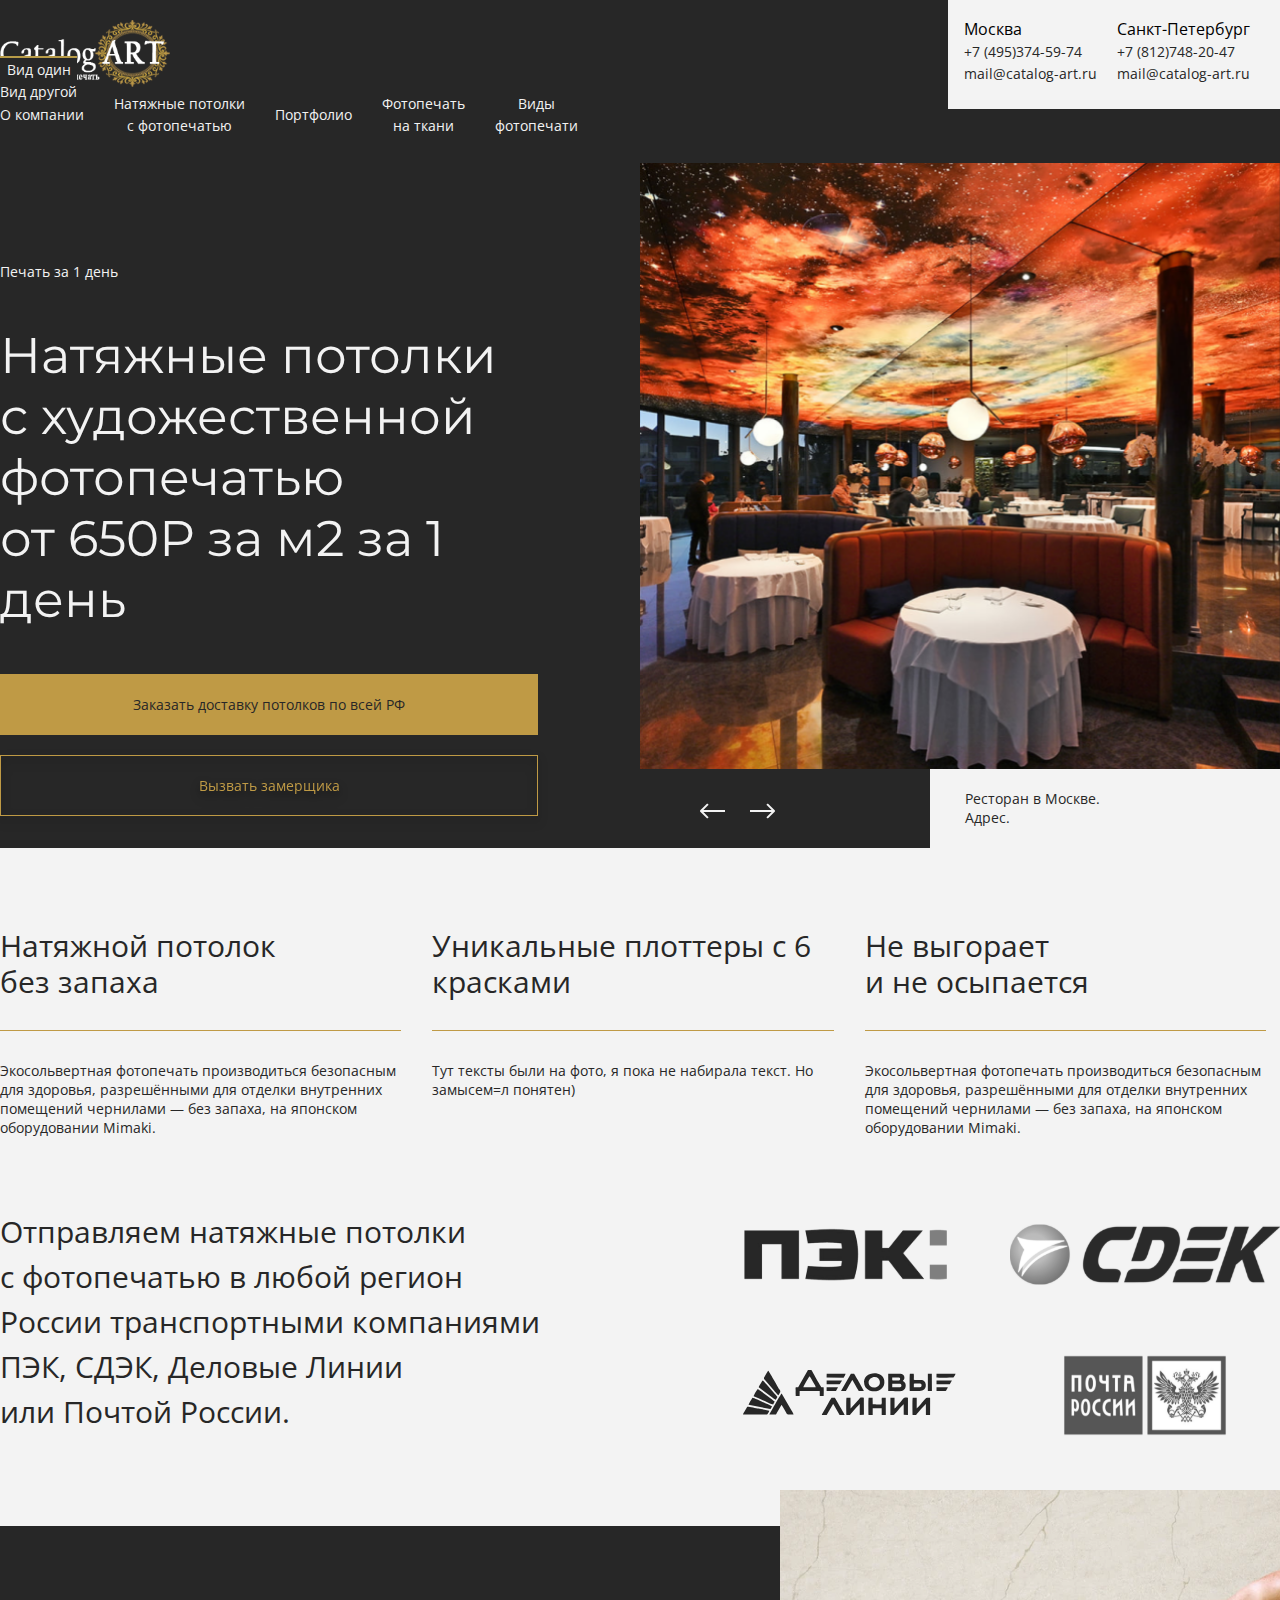
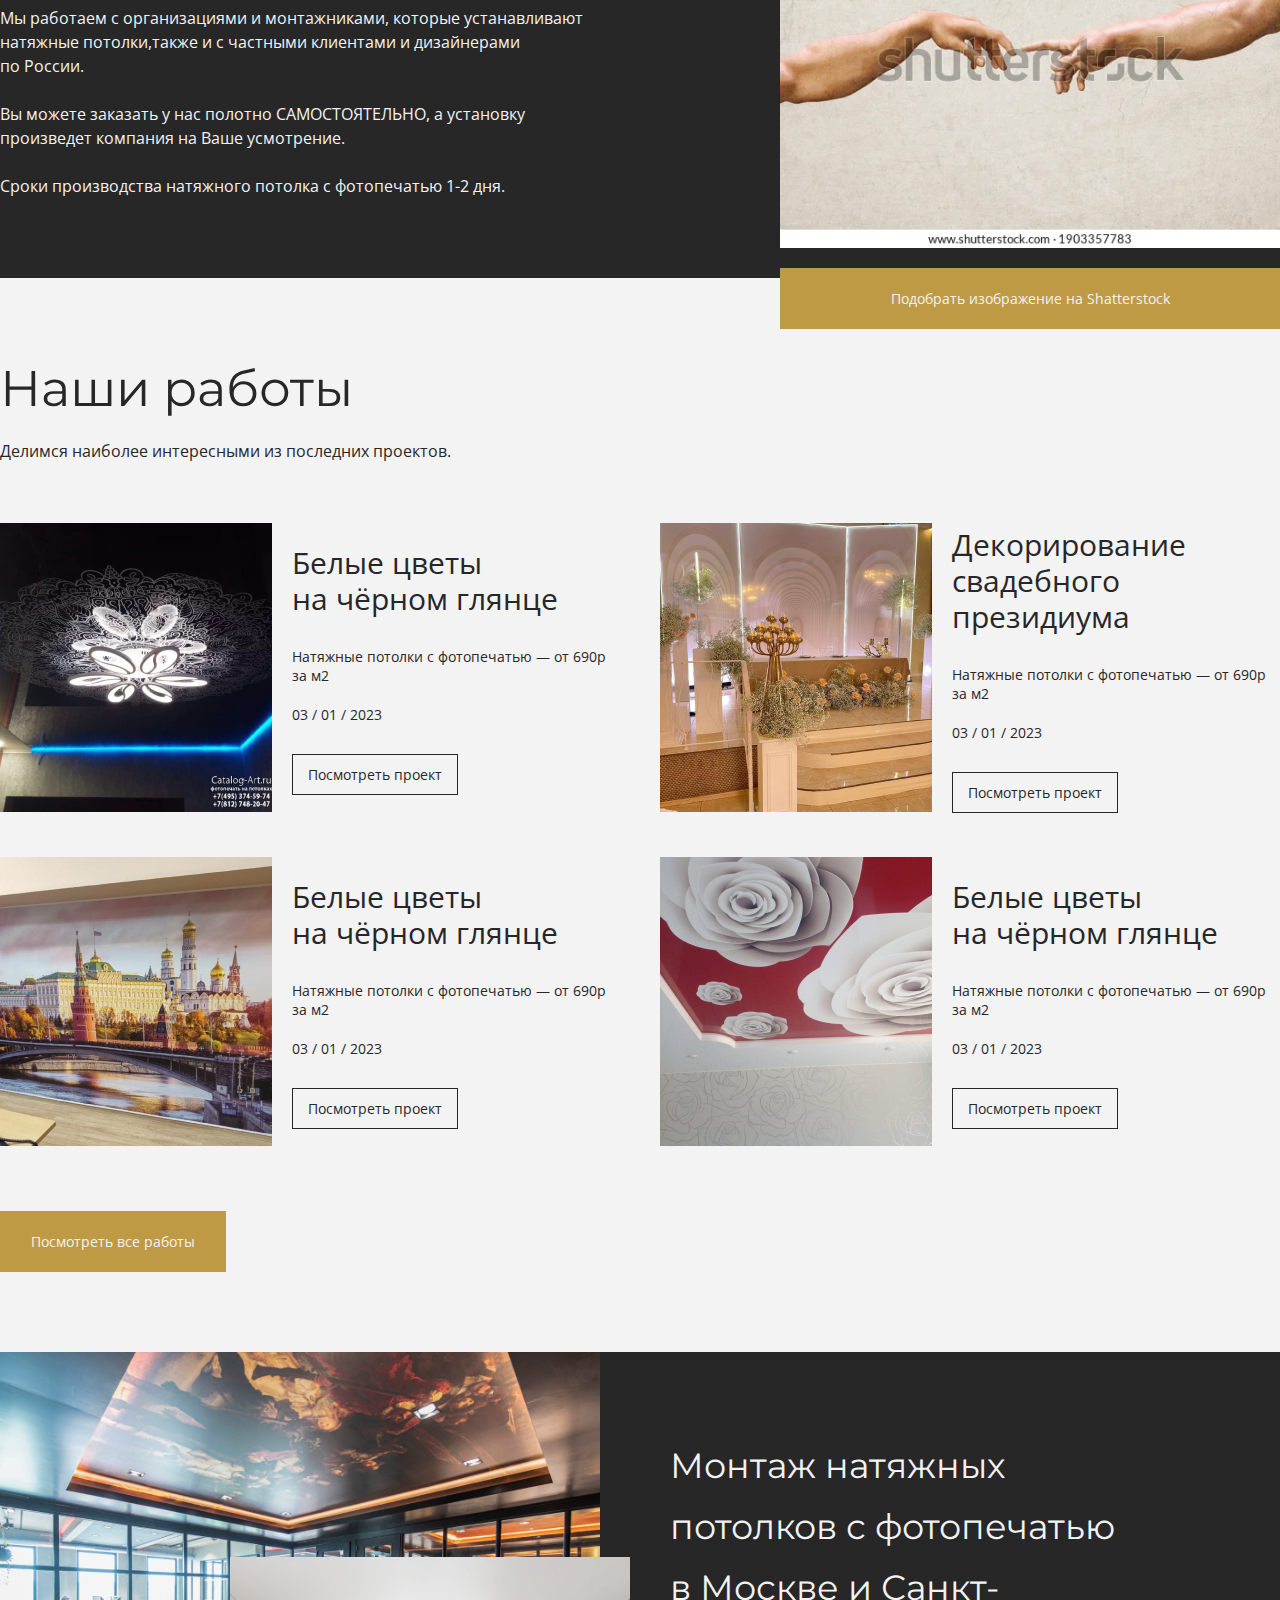
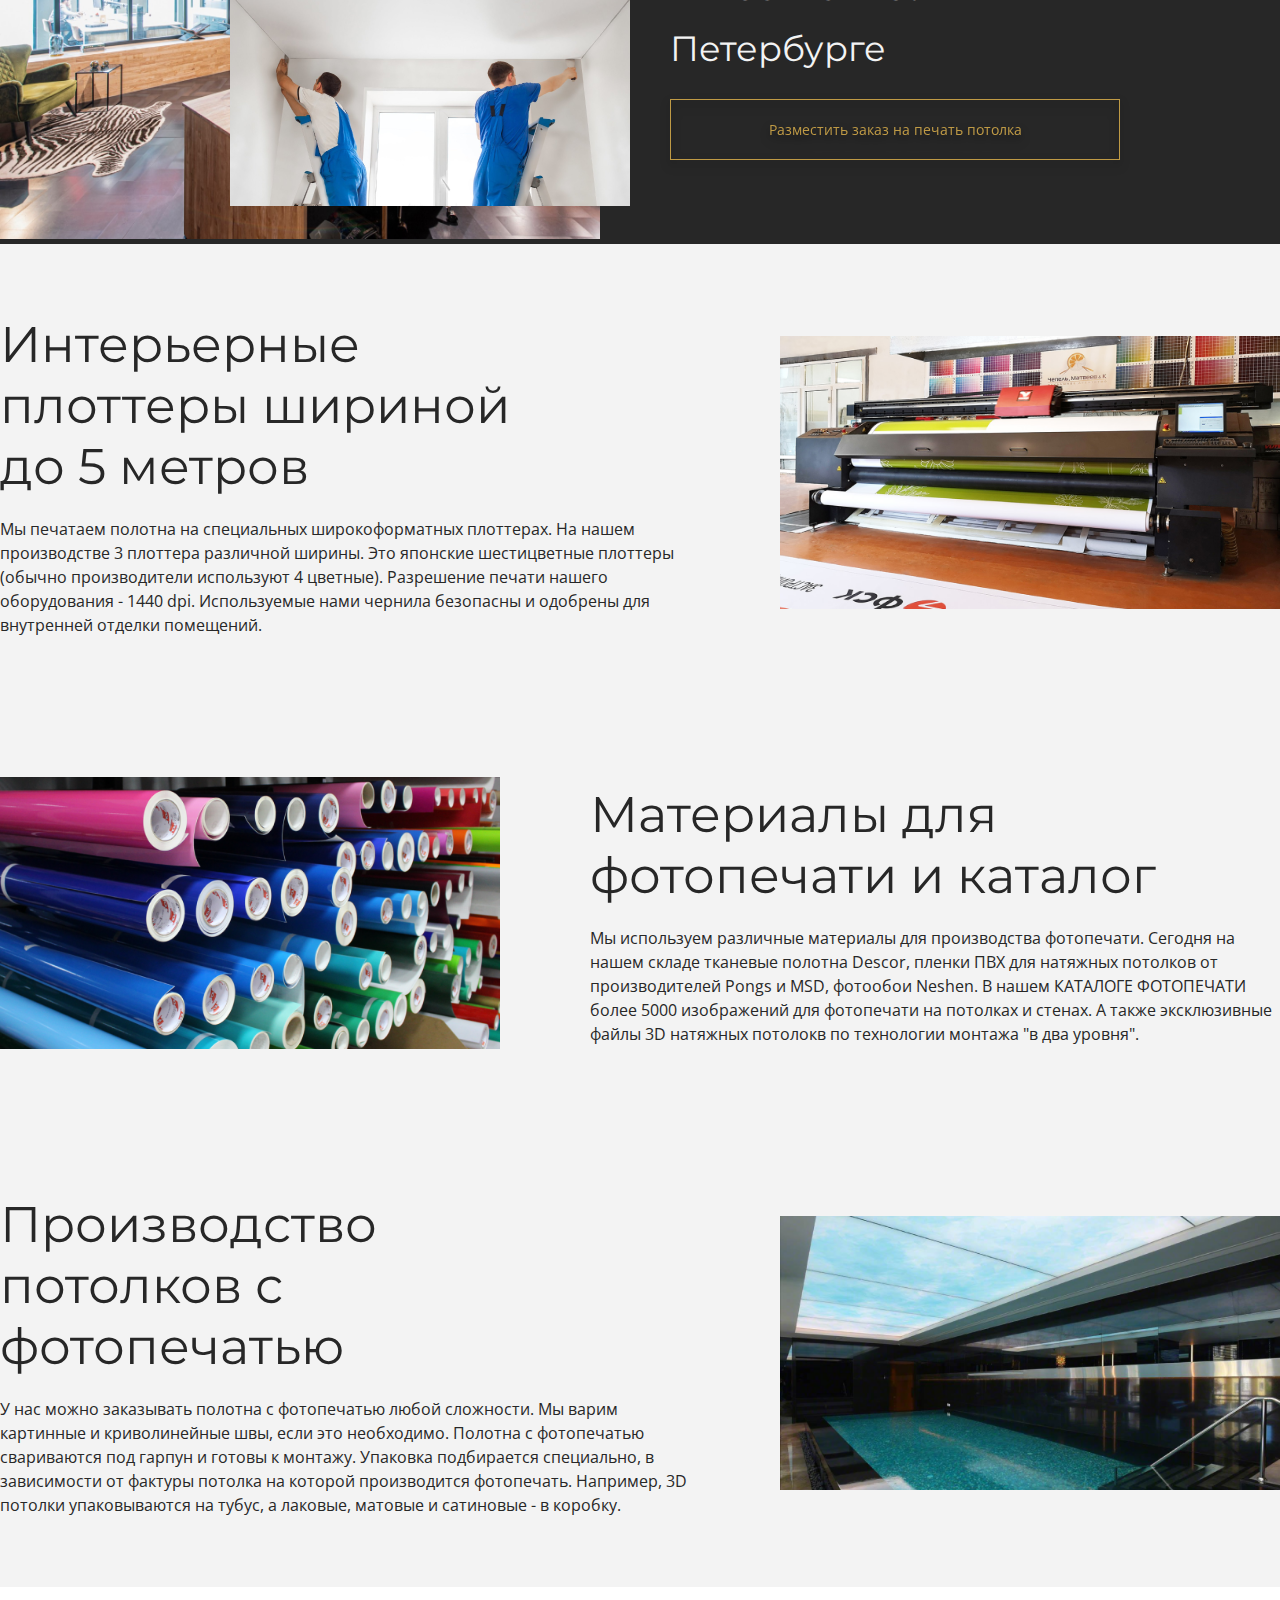
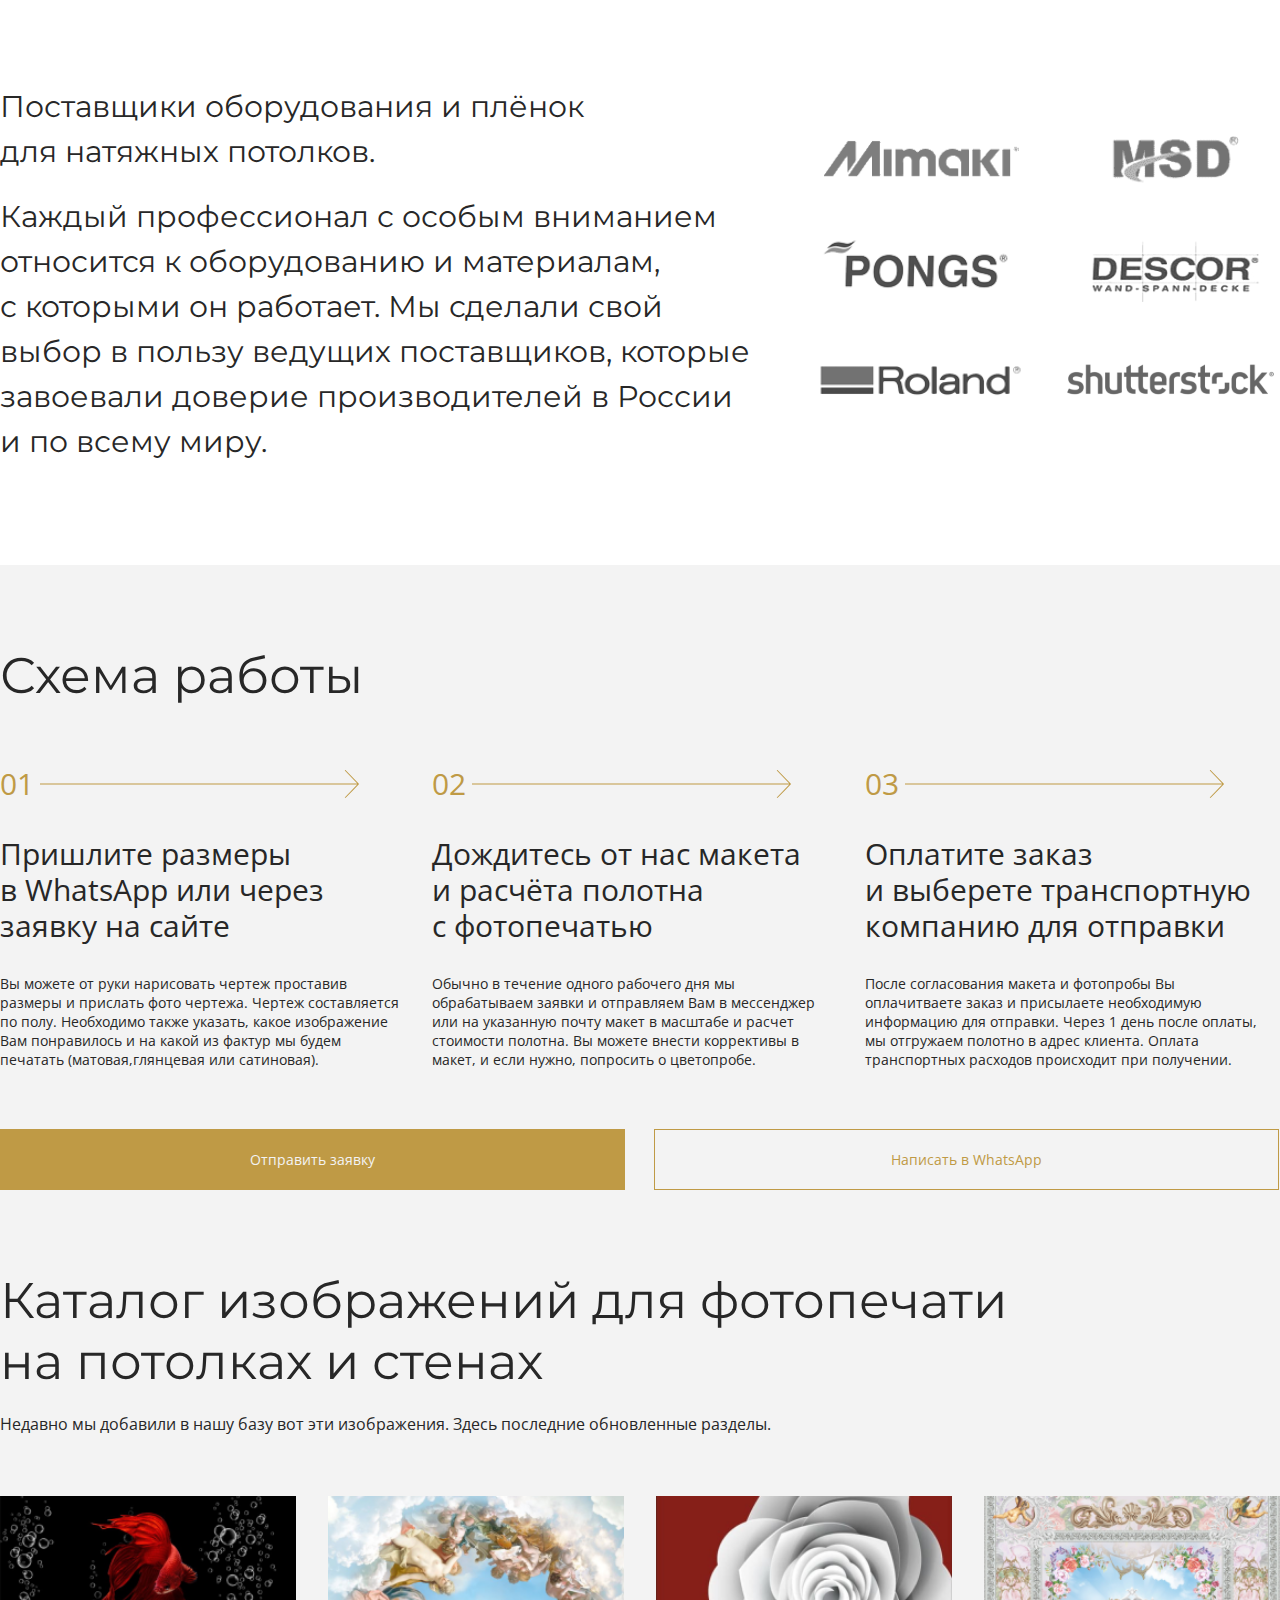
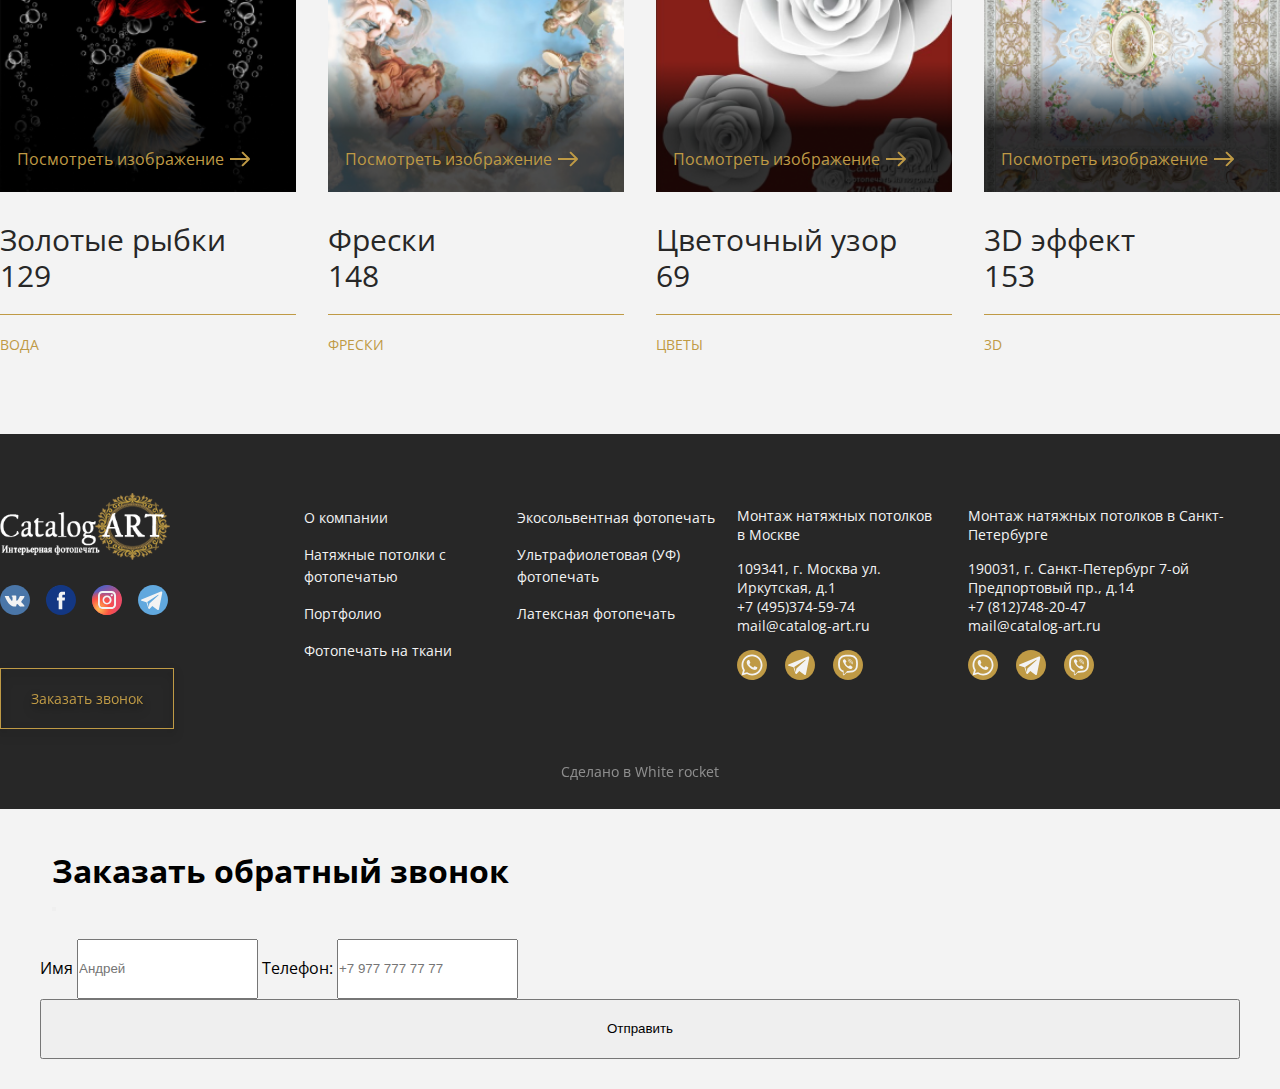
<file: index.html>
<!DOCTYPE html>
<html lang="en">
<head>
    <meta charset="UTF-8">
    <meta http-equiv="X-UA-Compatible" content="IE=edge">
    <meta name="viewport" content="width=device-width, initial-scale=1.0">
    <title>Catalog-ART</title>
    <!-- font Open-Sans -->
    <link rel="preconnect" href="https://fonts.googleapis.com">
    <link rel="preconnect" href="https://fonts.gstatic.com" crossorigin>
    <link href="https://fonts.googleapis.com/css2?family=Open+Sans:ital,wght@0,300;0,400;0,500;0,600;0,700;0,800;1,300;1,400;1,500;1,600;1,700;1,800&display=swap" rel="stylesheet">
    <!-- font Montserrat -->
    <link rel="preconnect" href="https://fonts.googleapis.com">
    <link rel="preconnect" href="https://fonts.gstatic.com" crossorigin>
    <link href="https://fonts.googleapis.com/css2?family=Montserrat:ital,wght@0,100;0,200;0,300;0,400;0,500;0,600;0,700;0,800;0,900;1,100;1,200;1,300;1,400;1,500;1,600;1,700;1,800;1,900&display=swap" rel="stylesheet">
    <!-- Link Swiper's CSS -->
    <link rel="stylesheet" href="https://cdn.jsdelivr.net/npm/swiper@9/swiper-bundle.min.css" />
    <!-- bootstrap -->
    <link href="https://cdn.jsdelivr.net/npm/bootstrap@5.2.3/dist/css/bootstrap.min.css" rel="stylesheet" integrity="sha384-rbsA2VBKQhggwzxH7pPCaAqO46MgnOM80zW1RWuH61DGLwZJEdK2Kadq2F9CUG65" crossorigin="anonymous">
    <!-- css -->
    <link rel="stylesheet" href="./css/main.css">
    <link rel="stylesheet" href="./css/tuning.css">
</head>
<body>
    <div class="wrapper">
        <header>
            <div class="header_block">
                <div class="container d-flex">
                    <div class="tab_logo">
                        <div class="header_logo">
                            <a href="#"><img src="./imgs/logo_header.svg" alt=""></a>
                        </div>
                        <div class="tab_menu">
                            <ul>
                                <li>Москва</li>
                                <li><a href="tel:+74953745974">+7 (495)374-59-74</a></li>
                                <li><a href="mailto:mail@catalog-art.ru">mail@catalog-art.ru</a></li>
                            </ul>
                            <ul>
                                <li>Санкт-Петербург</li>
                                <li><a href="tel:+78127482047">+7 (812)748-20-47</a></li>
                                <li><a href="mailto:mail@catalog-art.ru">mail@catalog-art.ru</a></li>
                            </ul>
                        </div>
                    </div>
                    <nav>
                    <nav class="navbar-collapse" id="navbarNavDarkDropdown">
                        <ul>
                            <li><a href="index.html">О компании</a></li>
                            <li><a href="mosaic.html">Натяжные потолки <br> с фотопечатью</a></li>
                            <li><a href="index.html">Портфолио</a></li>
                            <li><a href="catalog.html">Фотопечать <br> на ткани</a></li>
                            <li><a class="nav-link dropdown-toggle" href="#" id="navbarDarkDropdownMenuLink"
                                    role="button" data-bs-toggle="dropdown" aria-expanded="false">
                                    Виды <br> фотопечати
                                </a>
                                <ul class="dropdown-menu dropdown-menu-dark"
                                    aria-labelledby="navbarDarkDropdownMenuLink">
                                    <li><a class="dropdown-item" href="#">Вид один </a></li>
                                    <li><a class="dropdown-item" href="#">Вид другой</a></li>
                                </ul>
                            </li>
                        </ul>
                    </nav>
                    </nav>
                    <!-- <div class="tab_menu">
                        <ul>
                            <li>Москва</li>
                            <li><a href="tel:+74953745974">+7 (495)374-59-74</a></li>
                            <li><a href="mailto:mail@catalog-art.ru">mail@catalog-art.ru</a></li>
                        </ul>
                        <ul>
                            <li>Санкт-Петербург</li>
                            <li><a href="tel:+78127482047">+7 (812)748-20-47</a></li>
                            <li><a href="mailto:mail@catalog-art.ru">mail@catalog-art.ru</a></li>
                        </ul>
                    </div> -->
                    <div class="bars_menu sm_tab">
                        <a href="#">
                            <span></span>
                            <span></span>
                            <span></span>
                        </a>
                    </div>
                </div>
                <div class="header_actions">
                    <ul>
                        <li>Москва</li>
                        <li><a href="tel:+74953745974">+7 (495)374-59-74</a></li>
                        <li><a href="mailto:mail@catalog-art.ru">mail@catalog-art.ru</a></li>
                    </ul>
                    <ul>
                        <li>Санкт-Петербург</li>
                        <li><a href="tel:+78127482047">+7 (812)748-20-47</a></li>
                        <li><a href="mailto:mail@catalog-art.ru">mail@catalog-art.ru</a></li>
                    </ul>
                    <!-- <div class="bars_menu tab">
                        <a href="#">
                            <span></span>
                            <span></span>
                            <span></span>
                        </a>
                    </div> -->
                    
                </div>
                <div class="menu_mobile">
                    <ul>
                        <li><a href="index.html">О компании</a></li>
                        <li><a href="mosaic.html">Натяжные потолки с фотопечатью</a></li>
                        <li><a href="index.html">Портфолио</a></li>
                        <li><a href="catalog.html">Фотопечать на ткани</a></li>
                        <li><a href="#">Вид печати один</a></li>
                        <li><a href="#">Вид печати два</a></li>
                    </ul>
                </div>
            </div>
        </header>
        <section class="hero">
            
            <div class="hero_block desc">
                <div class="container">
                    <div class="hero_content">
                        <div class="subtitle">Печать за 1 день</div>
                        <div class="hero_title">Натяжные потолки с художественной фотопечатью от 650Р за м2 за 1 день</div>
                        <div class="hero_actions">
                            <a href="#" class="delivery_btn">Заказать доставку потолков по всей РФ</a>
                            <a href="#" class="call_measurer_btn">Вызвать замерщика</a>
                        </div>
                    </div>
                </div>
                <div class="hero_right">
                    <!-- <img src="./imgs/hero.png" alt=""> -->

                    <!-- Swiper -->
                    <div class="mySwiper">
                        <div class="swiper">
                            <div class="swiper-wrapper">
                                <div class="swiper-slide"><img src="./imgs/hero.png" alt=""></div>
                                <div class="swiper-slide"><img src="./imgs/our_works_2.png" alt=""></div>
                                <div class="swiper-slide"><img src="./imgs/our_works_1.png" alt=""></div>
                            </div>
                        </div>
                        <div class="swiper-next"><img src="./imgs/arrow-l.svg" alt=""></div>
                        <div class="swiper-prev"><img src="./imgs/arrow-l.svg" alt=""></div>
                        <!-- <div class="hero_bottom">
                            <p class="adress">Ресторан в Москве. <br>
                                Адрес.</p>
                        </div> -->
                        <div class="mySwiper two">
                            <div class="swiper add">
                                <div class="swiper-wrapper">
                                    <div class="swiper-slide">
                                        <div class="hero_bottom">
                                            <p class="adress">Ресторан в Москве. <br>
                                                Адрес.</p>
                                        </div>
                                    </div>
                                    <div class="swiper-slide">
                                        <div class="hero_bottom">
                                            <p class="adress">Ресторан в Термезе. <br>
                                                Адрес.</p>
                                        </div>
                                    </div>
                                </div>
                            </div>
                        </div>
                    </div>
                </div>
            </div>
            <!-- <div class="hero_bottom">
                <p class="adress">Ресторан в Москве. <br>
                    Адрес.</p>
            </div> -->

            <div class="container mobile_tab">
                <div class="hero_block">
                    <div class="hero_content">
                        <div class="subtitle">Печать за 1 день</div>
                        <div class="hero_title">Натяжные потолки с художественной фотопечатью от 650Р за м2 за 1 день</div>
                        <div class="hero_actions">
                            <a href="#" class="delivery_btn">Заказать доставку потолков по всей РФ</a>
                            <a href="#" class="call_measurer_btn">Вызвать замерщика</a>
                        </div>
                    </div>
                    <div class="hero_right">
    
                        <!-- Swiper -->
                        <div class="mySwiper">
                            <div class="swiper">
                                <div class="swiper-wrapper">
                                    <div class="swiper-slide"><img src="./imgs/hero.png" alt=""></div>
                                    <div class="swiper-slide"><img src="./imgs/our_works_2.png" alt=""></div>
                                    <div class="swiper-slide"><img src="./imgs/our_works_1.png" alt=""></div>
                                </div>
                            </div>
                            <div class="swiper-next"><img src="./imgs/arrow-l.svg" alt=""></div>
                            <div class="swiper-prev"><img src="./imgs/arrow-l.svg" alt=""></div>
                            <div class="mySwiper three">
                                <div class="swiper adds">
                                    <div class="swiper-wrapper">
                                        <div class="swiper-slide">
                                            <div class="hero_bottom">
                                                <p class="adress">Ресторан в Москве. <br>
                                                    Адрес.</p>
                                            </div>
                                        </div>
                                        <div class="swiper-slide">
                                            <div class="hero_bottom">
                                                <p class="adress">Ресторан в Термезе. <br>
                                                    Адрес.</p>
                                            </div>
                                        </div>
                                        <div class="swiper-slide">
                                            <div class="hero_bottom">
                                                <p class="adress">Ресторан в Питере. <br>
                                                    Адрес.</p>
                                            </div>
                                        </div>
                                    </div>
                                </div>
                            </div>
                        </div>
                    </div>
                </div>
                <!-- <div class="hero_bottom">
                    <p class="adress">Ресторан в Москве. <br>
                        Адрес.</p>
                </div> -->
            </div>
            
        </section>
        <section class="advantages">
            <div class="container">
                <div class="advantages_block">
                    <div class="advantages_item">
                        <div class="advantages_title">
                            Натяжной потолок без запаха
                        </div>
                        <div class="advantages_description">
                            Экосольвертная фотопечать производиться безопасным для здоровья, разрешёнными для отделки внутренних помещений чернилами — без запаха, на японском оборудовании Mimaki.
                        </div>
                    </div>
                    <div class="advantages_item">
                        <div class="advantages_title">
                            Уникальные плоттеры с 6 красками
                        </div>
                        <div class="advantages_description">
                            Тут тексты были на фото, я пока не набирала текст. Но замысем=л понятен)
                        </div>
                    </div>
                    <div class="advantages_item">
                        <div class="advantages_title">
                            Не выгорает и не осыпается
                        </div>
                        <div class="advantages_description">
                            Экосольвертная фотопечать производиться безопасным для здоровья, разрешёнными для отделки внутренних помещений чернилами — без запаха, на японском оборудовании Mimaki.
                        </div>
                    </div>
                </div>
                <div class="advantages_bottom">
                    <div class="business_line">
                        Отправляем натяжные потолки с фотопечатью в любой регион России транспортными компаниями ПЭК, СДЭК, Деловые Линии или Почтой России.
                    </div>
                    <div class="business_line_actions">
                        <ul>
                            <li><a href="#"><img src="./imgs/business_line_1.svg" alt=""></a></li>
                            <li><a href="#"><img src="./imgs/business_line_3.svg" alt=""></a></li>
                        </ul>
                        <ul>
                            <li><a href="#"><img src="./imgs/business_line_2.svg" alt=""></a></li>
                            <li><a href="#"><img src="./imgs/business_line_4.svg" alt=""></a></li>
                        </ul>
                    </div>
                </div>
            </div>
        </section>
        <section class="work_with">
            <div class="container">
                <div class="work_with_block">
                    <div class="work_with_content">
                        <p>Мы работаем с организациями и монтажниками, которые устанавливают натяжные потолки,также и с частными клиентами и дизайнерами по России.</p> 

                        <p>Вы можете заказать у нас полотно САМОСТОЯТЕЛЬНО, а установку произведет компания на Ваше усмотрение.</p>

                        <p>Сроки производства натяжного потолка с фотопечатью 1-2 дня.</p>
                    </div>
                    <div class="work_with_box">
                        <img src="./imgs/work_with.png" alt="">
                        <a href="#" class="delivery_btn" style="color: #F3F3F3;">Подобрать изображение на Shatterstock</a>
                    </div>
                </div>
            </div>
        </section>
        <section class="our_works">
            <div class="container">
                <div class="our_works_block">
                    <div class="section_title">Наши работы</div>
                    <div class="subtitle">Делимся наиболее интересными из последних проектов.</div>
                    <div class="our_works_box">
                        <div class="our_work_item">
                            <div class="our_work_item_left">
                                <img src="./imgs/our_works_1.png" alt="">
                            </div>
                            <div class="our_work_item_content">
                                <div class="our_work_item_title">Белые цветы на чёрном глянце</div>
                                <div class="our_work_item_description">Натяжные потолки с фотопечатью
                                    — от 690р за м2</div>
                                <div class="our_work_item_date">03 / 01 / 2023</div>
                                <div class="our_work_item_action">
                                    <a href="#">Посмотреть проект</a>
                                </div>
                            </div>
                        </div>
                        <div class="our_work_item">
                            <div class="our_work_item_left">
                                <img src="./imgs/our_works_2.png" alt="">
                            </div>
                            <div class="our_work_item_content">
                                <div class="our_work_item_title">Декорирование свадебного президиума</div>
                                <div class="our_work_item_description">Натяжные потолки с фотопечатью
                                    — от 690р за м2</div>
                                <div class="our_work_item_date">03 / 01 / 2023</div>
                                <div class="our_work_item_action">
                                    <a href="#">Посмотреть проект</a>
                                </div>
                            </div>
                        </div>
                        <div class="our_work_item">
                            <div class="our_work_item_left">
                                <img src="./imgs/our_works_3.png" alt="">
                            </div>
                            <div class="our_work_item_content">
                                <div class="our_work_item_title">Белые цветы на чёрном глянце</div>
                                <div class="our_work_item_description">Натяжные потолки с фотопечатью
                                    — от 690р за м2</div>
                                <div class="our_work_item_date">03 / 01 / 2023</div>
                                <div class="our_work_item_action">
                                    <a href="#">Посмотреть проект</a>
                                </div>
                            </div>
                        </div>
                        <div class="our_work_item">
                            <div class="our_work_item_left">
                                <img src="./imgs/our_works_4.png" alt="">
                            </div>
                            <div class="our_work_item_content">
                                <div class="our_work_item_title">Белые цветы на чёрном глянце</div>
                                <div class="our_work_item_description">Натяжные потолки с фотопечатью
                                    — от 690р за м2</div>
                                <div class="our_work_item_date">03 / 01 / 2023</div>
                                <div class="our_work_item_action">
                                    <a href="#">Посмотреть проект</a>
                                </div>
                            </div>
                        </div>
                    </div>
                    <div class="our_works_action">
                        <a href="#" class="delivery_btn" style="color: #F3F3F3;">Посмотреть все работы</a>
                    </div>
                </div>
            </div>
        </section>
        <section class="assembly">
            <div class="container">
                <div class="assembly_block">
                    <div class="assembly_left">
                        <img src="./imgs/assembly_bg.png" alt="">
                    </div>
                    <div class="assembly_content">
                        <div class="section_title" style="color: #F3F3F3;">Монтаж натяжных потолков с фотопечатью в Москве 
                            и Санкт-Петербурге</div>
                        <a href="#" class="call_measurer_btn">Разместить заказ на печать потолка</a>
                    </div>
                    <div class="center">
                        <img src="./imgs/assembly.png" alt="">
                    </div>
                </div>
            </div>
        </section>
        <section class="plotters">
            <div class="container">
                <div class="plotters_block">
                    
                    <div class="plotters_content">
                        <div class="section_title">Интерьерные плоттеры шириной до 5 метров</div>
                        <div class="plotters_description">
                            Мы печатаем полотна на специальных широкоформатных плоттерах. На нашем производстве 3 плоттера различной ширины. Это японские шестицветные плоттеры (обычно производители используют 4 цветные). Разрешение печати нашего оборудования - 1440 dpi. Используемые нами чернила безопасны и одобрены для внутренней отделки помещений.
                        </div>
                    </div>
                    <div class="plotters_right">
                        <a href="#">
                            <img src="./imgs/plotters.png" alt="">
                        </a>
                    </div>
                </div>
            </div>
        </section>
        <section class="materials_for_printing">
            <div class="container">
                <div class="materials_for_printing_block">
                    <div class="materials_for_printing_left">
                        <a href="#">
                            <img src="./imgs/materials_for_printing.png" alt="">
                        </a>
                    </div>
                    <div class="materials_for_printing_content">
                        <div class="section_title">Материалы для фотопечати и каталог</div>
                        <div class="materials_for_printing_description">
                            Мы используем различные материалы для производства фотопечати. Сегодня на нашем складе тканевые полотна Descor, пленки ПВХ для натяжных потолков от производителей Pongs и MSD, фотообои Neshen. В нашем КАТАЛОГЕ ФОТОПЕЧАТИ более 5000 изображений для фотопечати на потолках и стенах. А также эксклюзивные файлы 3D натяжных потолокв по технологии монтажа "в два уровня".
                        </div>
                    </div>
                </div>
            </div>
        </section>
        <section class="ceilings">
            <div class="container">
                <div class="ceilings_block">
                    
                    <div class="ceilings_content">
                        <div class="section_title">Производство потолков с фотопечатью</div>
                        <div class="ceilings_description">
                            У нас можно заказывать полотна с фотопечатью любой сложности. Мы варим картинные и криволинейные швы, если это необходимо. Полотна с фотопечатью свариваются под гарпун и готовы к монтажу. Упаковка подбирается специально, в зависимости от фактуры потолка на которой производится фотопечать. Например, 3D потолки упаковываются на тубус, а лаковые, матовые и сатиновые - в коробку.
                        </div>
                    </div>
                    <div class="ceilings_right">
                        <a href="#">
                            <img src="./imgs/ceilings.png" alt="">
                        </a>
                    </div>
                </div>
            </div>
        </section>
        <section class="suppliers">
            <div class="container">
                <div class="suppliers_block">
                    <div class="suppliers_content">
                        <div class="suppliers_title">
                            Поставщики оборудования и плёнок для натяжных потолков.
                        </div>
                        <div class="suppliers_description">
                            Каждый профессионал с особым вниманием относится к оборудованию и материалам, с которыми он работает. Мы сделали свой выбор в пользу ведущих поставщиков, которые завоевали доверие производителей в России и по всему миру.
                        </div>
                    </div>
                    <div class="suppliers_right">
                        <ul>
                            <li><a href="#"><img src="./imgs/suppliers_1.svg" alt=""></a></li>
                            <li><a href="#"><img src="./imgs/suppliers_3.svg" alt=""></a></li>
                            <li><a href="#"><img src="./imgs/suppliers_5.svg" alt=""></a></li>
                        </ul>
                        <ul>
                            <li><a href="#"><img src="./imgs/suppliers_2.svg" alt=""></a></li>
                            <li><a href="#"><img src="./imgs/suppliers_4.svg" alt=""></a></li>
                            <li><a href="#"><img src="./imgs/suppliers_6.svg" alt=""></a></li>
                        </ul>
                    </div>
                </div>
            </div>
        </section>
        <section class="scheme_works">
            <div class="container">
                <div class="scheme_works_block">
                    <div class="section_title" style="margin-bottom: 60px;">Схема работы</div>
                    <div class="scheme_works_box">
                        <div class="scheme_work_item">
                            <div class="scheme_work_item_top">01 <img src="./imgs/scheme_works_arrow.svg" alt=""></div>
                            <div class="scheme_work_item_title">Пришлите размеры в WhatsApp или через заявку на сайте</div>
                            <div class="scheme_work_item_description">Вы можете от руки нарисовать чертеж проставив размеры и прислать фото чертежа. Чертеж составляется по полу. Необходимо также указать, какое изображение Вам понравилось и на какой из фактур мы будем печатать (матовая,глянцевая или сатиновая).</div>
                        </div>
                        <div class="scheme_work_item">
                            <div class="scheme_work_item_top">02 <img src="./imgs/scheme_works_arrow.svg" alt=""></div>
                            <div class="scheme_work_item_title">Дождитесь от нас макета и расчёта полотна с фотопечатью</div>
                            <div class="scheme_work_item_description">Обычно в течение одного рабочего дня мы обрабатываем заявки и отправляем Вам в мессенджер или на указанную почту макет в масштабе и расчет стоимости полотна. Вы можете внести коррективы в макет, и если нужно, попросить о цветопробе.</div>
                        </div>
                        <div class="scheme_work_item">
                            <div class="scheme_work_item_top">03 <img src="./imgs/scheme_works_arrow.svg" alt=""></div>
                            <div class="scheme_work_item_title">Оплатите заказ и выберете транспортную компанию для отправки</div>
                            <div class="scheme_work_item_description">После согласования макета и фотопробы Вы оплачитваете заказ и присылаете необходимую информацию для отправки. Через 1 день после оплаты, мы отгружаем полотно в адрес клиента. Оплата транспортных расходов происходит при получении.</div>
                        </div>
                    </div>
                    <div class="scheme_works_actions">
                        <a href="#" class="delivery_btn" style="color: #F3F3F3;">Отправить заявку</a>
                        <a href="#" class="call_measurer_btn" style="filter: none;">Написать в WhatsApp</a>
                    </div>
                </div>
            </div>
        </section>
        <section class="image_catalog">
            <div class="container">
                <div class="image_catalog_block">
                    <div class="section_title" style="width: 100%;">Каталог изображений для фотопечати на потолках и стенах</div>
                    <div class="subtitle">Недавно мы добавили в нашу базу вот эти изображения. Здесь последние обновленные разделы.</div>
                    <div class="img_boxs">
                        <div class="img_box">
                            <img src="./imgs/img_box_1.png" alt="" class="main_img">
                            <a href="#" class="view_img">Посмотреть изображение <img src="./imgs/arrowcha.svg" alt=""></a>
                            <div class="title">Золотые рыбки <br> 129</div>
                            <div class="img_box_bottom">Вода</div>
                        </div>
                        <div class="img_box">
                            <img src="./imgs/img_box_2.png" alt="" class="main_img">
                            <a href="#" class="view_img">Посмотреть изображение <img src="./imgs/arrowcha.svg" alt=""></a>
                            <div class="title">Фрески 
                                 <br> 148</div>
                            <div class="img_box_bottom">Фрески</div>
                        </div>
                        <div class="img_box">
                            <img src="./imgs/img_box_3.png" alt="" class="main_img">
                            <a href="#" class="view_img">Посмотреть изображение <img src="./imgs/arrowcha.svg" alt=""></a>
                            <div class="title">Цветочный узор  <br> 69</div>
                            <div class="img_box_bottom">Цветы</div>
                        </div>
                        <div class="img_box">
                            <img src="./imgs/img_box_4.png" alt="" class="main_img">
                            <a href="#" class="view_img">Посмотреть изображение <img src="./imgs/arrowcha.svg" alt=""></a>
                            <div class="title">3D эффект 
                                 <br> 153</div>
                            <div class="img_box_bottom">3D</div>
                        </div>
                    </div>
                </div>
            </div>
        </section>
        <footer>
            <div class="container">
                <div class="footer_block">
                    <div class="footer_logo" style="margin-right: 55px;">
                        <a href="#" class="logo"><img src="./imgs/logo_footer.svg" alt=""></a>
                        <div class="networks">
                            <a href="#"><img src="./imgs/vk.svg" alt=""></a>
                            <a href="#"><img src="./imgs/facebook.svg" alt=""></a>
                            <a href="#"><img src="./imgs/instagram.svg" alt=""></a>
                            <a href="#"><img src="./imgs/telegram.svg" alt=""></a>
                        </div>
                        <div class="footer_btn">
                            <a href="#" class="call_measurer_btn" data-bs-toggle="modal" data-bs-target="#exampleModal">Заказать звонок</a>
                        </div>
                    </div>
                    <div class="footer_links" style="padding-top: 13px;">
                        <ul>
                            <li><a href="#">О компании</a></li>
                            <li><a href="#">Натяжные потолки с фотопечатью</a></li>
                            <li><a href="#">Портфолио</a></li>
                            <li><a href="#">Фотопечать на ткани</a></li>
                        </ul>
                        <ul>
                            <li><a href="#">Экосольвентная фотопечать</a></li>
                            <li><a href="#">Ультрафиолетовая (УФ) фотопечать</a></li>
                            <li><a href="#">Латексная фотопечать</a></li>
                        </ul>
                    </div>
                    <div class="footer_actions" style="padding-top: 13px;">
                        <nav>
                            <ul>
                                <li style="margin-bottom: 15px;">Монтаж натяжных потолков в Москве</li>
                                <li>109341, 
                                    г. Москва
                                    ул. Иркутская, д.1</li>
                                <li><a href="tel:+74953745974">+7 (495)374-59-74 </a></li>
                                <li><a href="mailto">mail@catalog-art.ru</a></li>
                            </ul>
                            <div class="call_back">
                                <a href="#"><img src="./imgs/whatsapp.svg" alt=""></a>
                                <a href="#"><img src="./imgs/tg.svg" alt=""></a>
                                <a href="#"><img src="./imgs/viber.svg" alt=""></a>
                            </div>
                        </nav>
                        <nav>
                            <ul>
                                <li style="margin-bottom: 15px;">Монтаж натяжных потолков в Санкт-Петербурге</li>
                                <li>190031, 
                                    г. Санкт-Петербург 
                                    7-ой Предпортовый пр., д.14</li>
                                <li><a href="tel:+78127482047 ">+7 (812)748-20-47 </a></li>
                                <li><a href="mailto">mail@catalog-art.ru</a></li>
                            </ul>
                            <div class="call_back">
                                <a href="#"><img src="./imgs/whatsapp.svg" alt=""></a>
                                <a href="#"><img src="./imgs/tg.svg" alt=""></a>
                                <a href="#"><img src="./imgs/viber.svg" alt=""></a>
                            </div>
                        </nav>
                    </div>
                </div>
                <div class="footer_bottom">
                    <a href="#">Сделано в White rocket </a>
                </div>
            </div>
        </footer>



        <!-- modal -->
        <!-- <button type="button" class="btn btn-primary" data-bs-toggle="modal" data-bs-target="#exampleModal" data-bs-whatever="@getbootstrap">Open modal</button> -->

        <div class="modal fade" id="exampleModal" tabindex="-1" aria-labelledby="exampleModalLabel" aria-hidden="true">
            <div class="modal-dialog">
              <div class="modal-content">
                <div class="modal-header">
                  <h1 class="modal-title fs-5" id="exampleModalLabel">Заказать обратный звонок</h1>
                  <button type="button" class="btn-close" data-bs-dismiss="modal" aria-label="Close"></button>
                </div>
                <div class="modal-body">
                  <form>
                    <div class="mb-3">
                        <label for="name" class="form-label">Имя</label>
                        <input type="name" class="form-control" id="name" placeholder="Андрей">
                        <label for="tel" class="col-form-label">Телефон:</label>
                        <input type="text" class="form-control" id="tel" placeholder="+7 977 777 77 77">
                    </div>
                  </form>
                </div>
                <div class="modal-footer">
                    <button type="button" class="btn btn-primary">Отправить</button>
                  </div>
              </div>
            </div>
        </div>

    </div>


    <!-- Swiper JS -->
  <script src="https://cdn.jsdelivr.net/npm/swiper@9/swiper-bundle.min.js"></script>

  <!-- Initialize Swiper -->
  <script>
    var swiper = new Swiper(".mySwiper .swiper", {
        slidesPerView: 1,
        spaceBetween: 0,
        loop: true,
        navigation: {
        nextEl: ".swiper-next",
        prevEl: ".swiper-prev",
        },
    });

        let menuToggler = document.querySelector('.bars_menu a');
        menuToggler.addEventListener('click',function(e){
        e.preventDefault();
        this.classList.toggle('active');
        document.querySelector('.menu_mobile').classList.toggle('show');})


</script>
<script src="https://cdn.jsdelivr.net/npm/bootstrap@5.2.3/dist/js/bootstrap.bundle.min.js"></script>
</body>
</html>
</file>
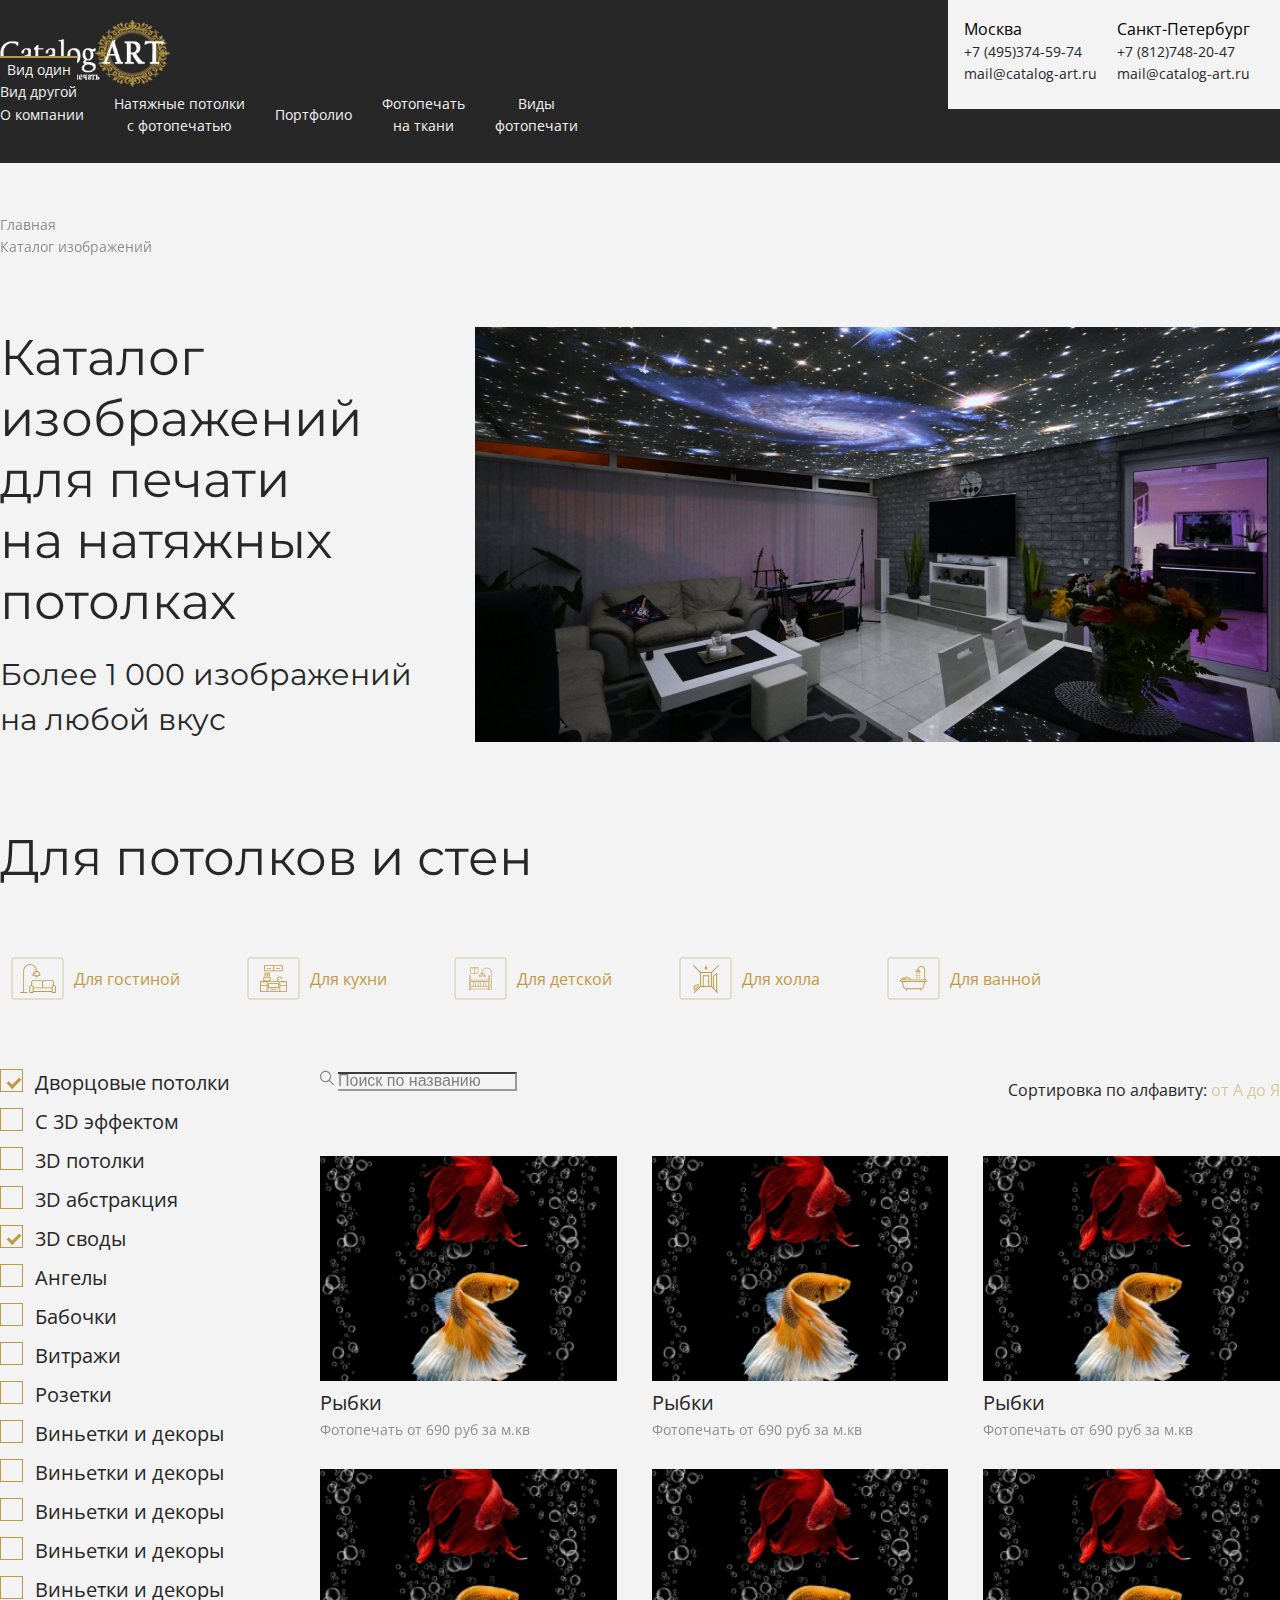
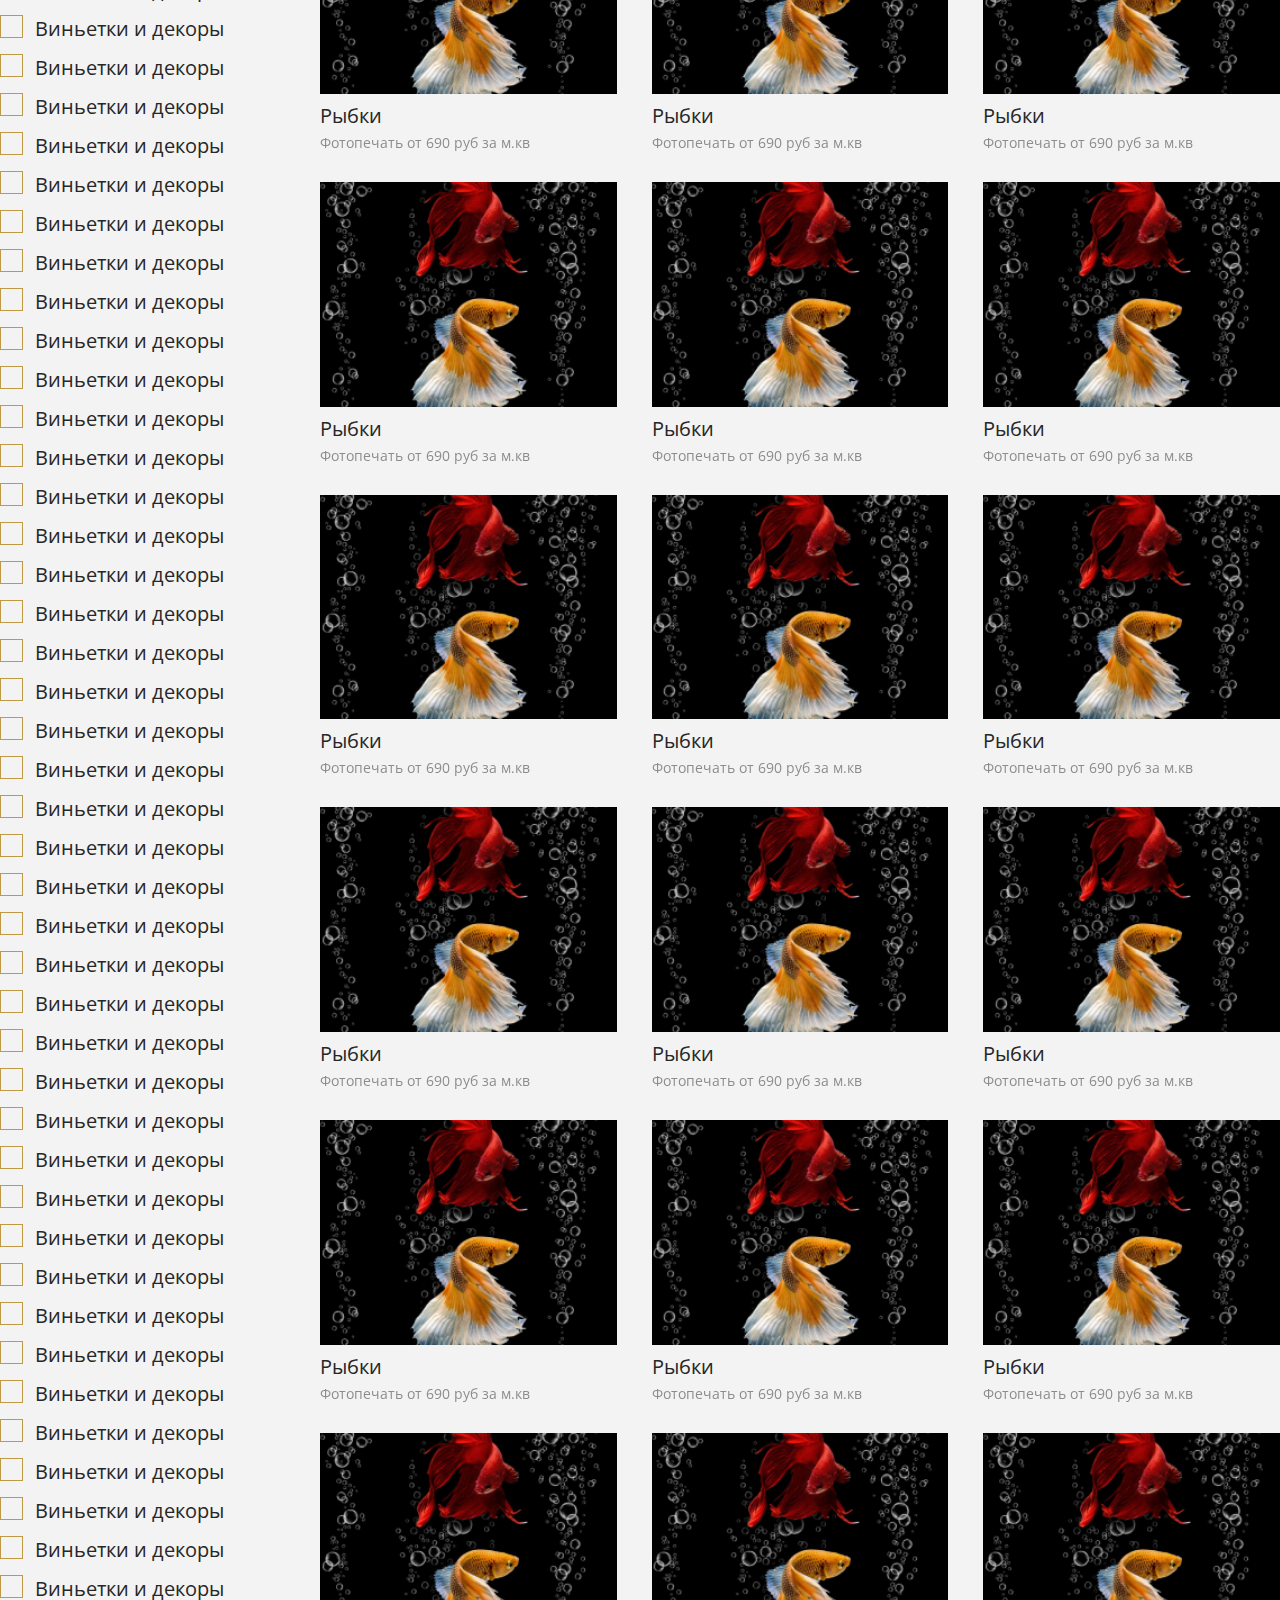
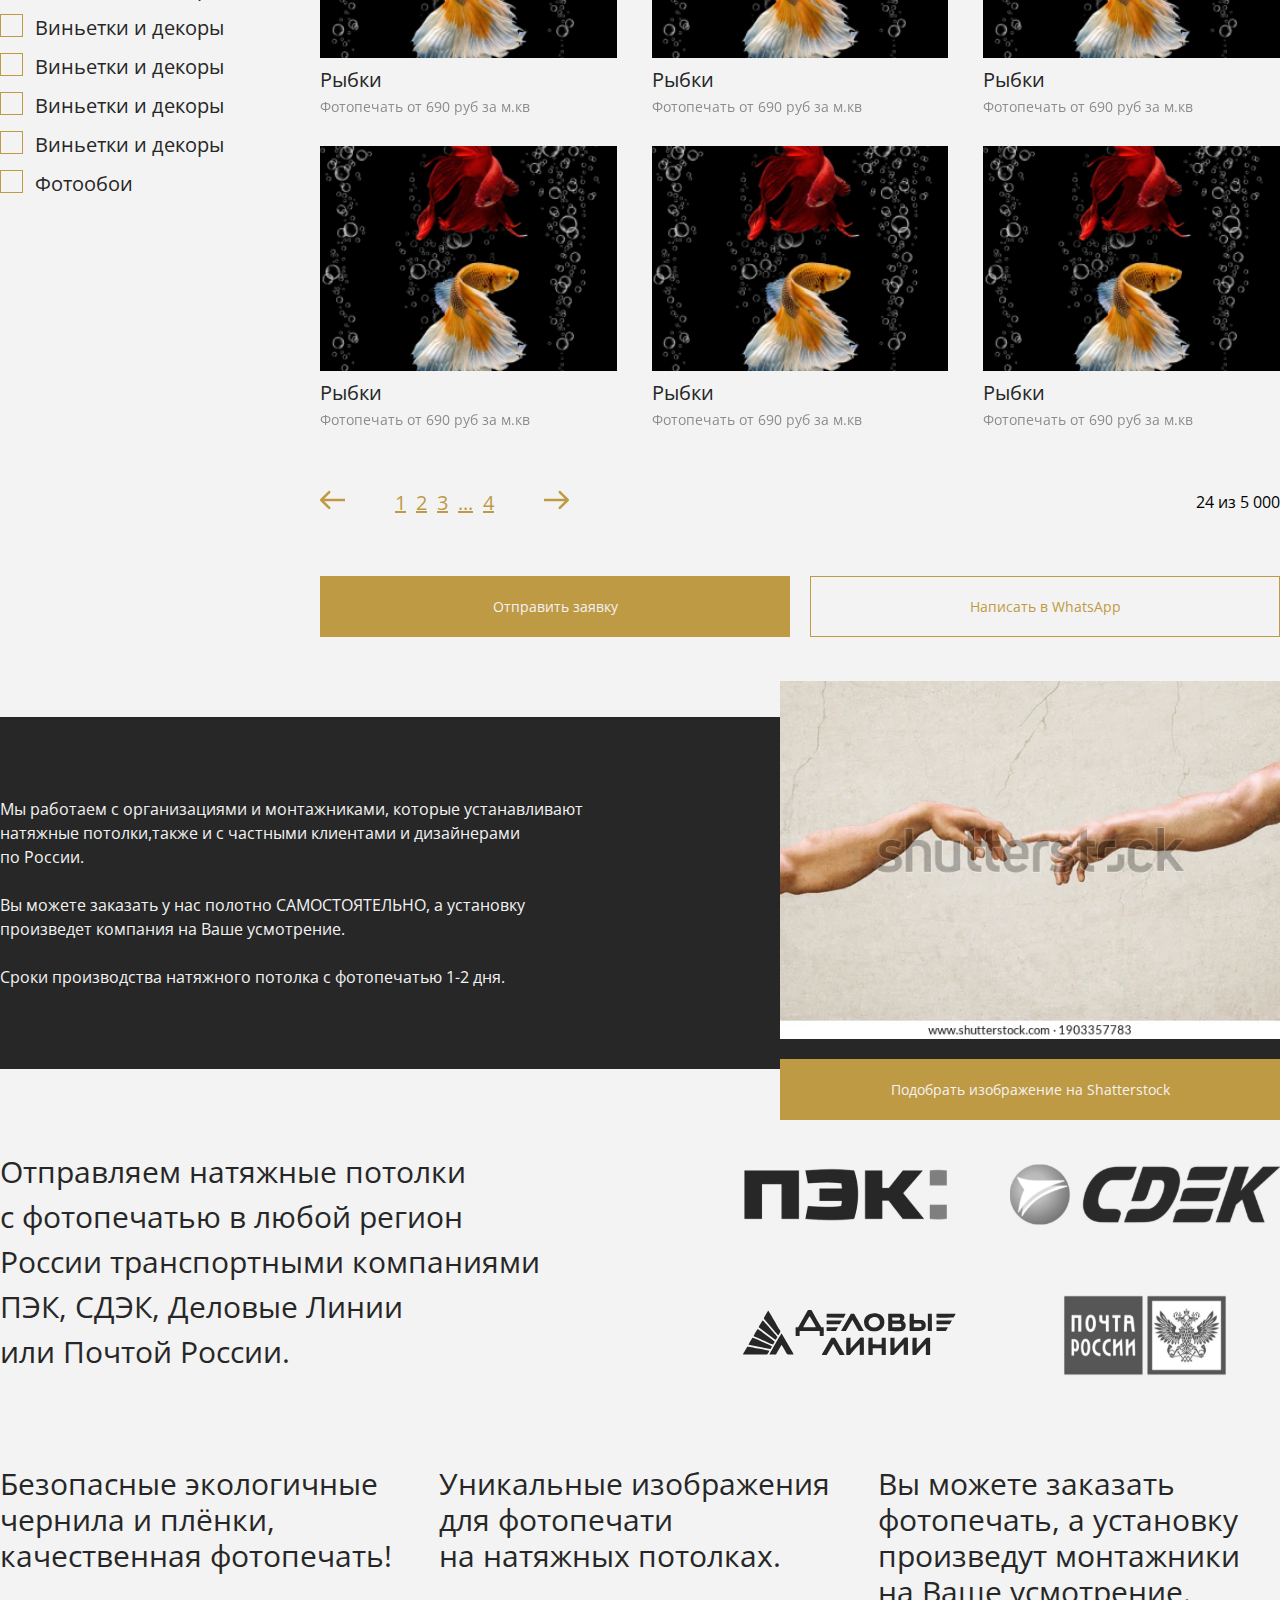
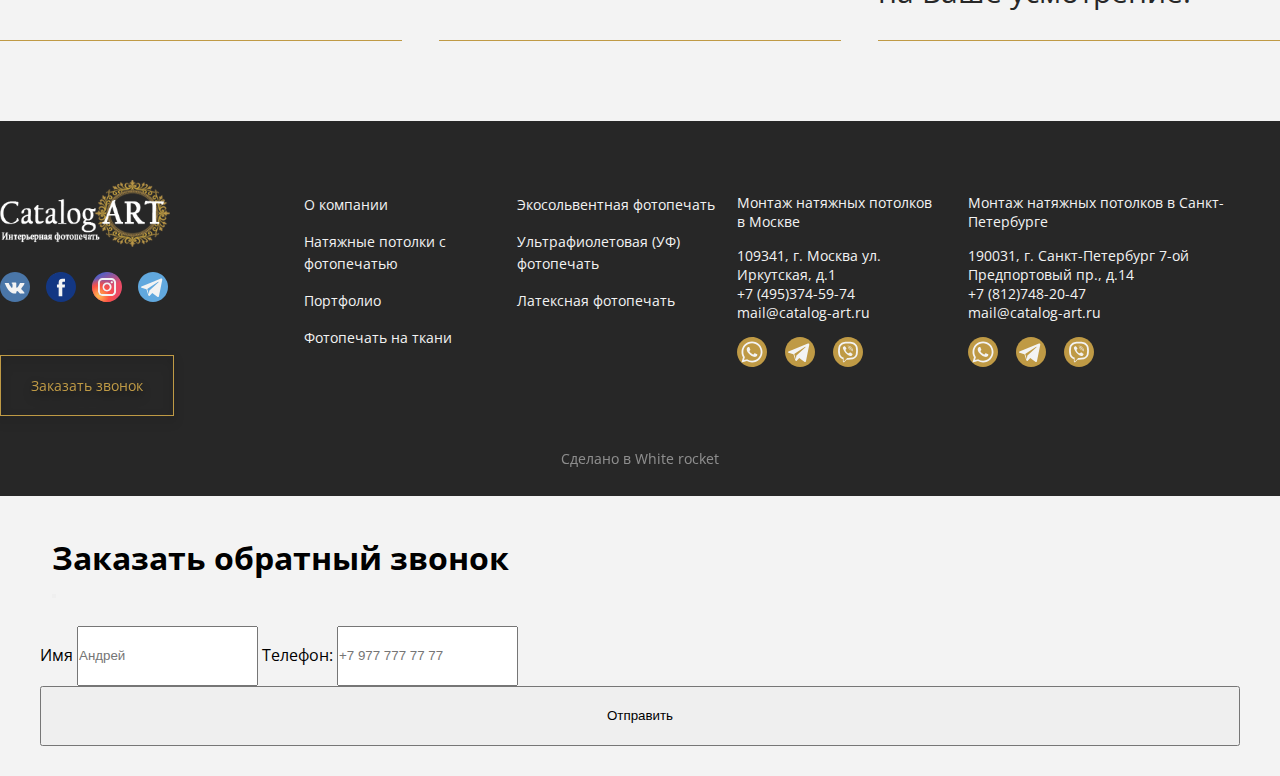
<file: catalog.html>
<!DOCTYPE html>
<html lang="en">
<head>
    <meta charset="UTF-8">
    <meta http-equiv="X-UA-Compatible" content="IE=edge">
    <meta name="viewport" content="width=device-width, initial-scale=1.0">
    <title>Catalog-ART</title>
    <!-- font Open-Sans -->
    <link rel="preconnect" href="https://fonts.googleapis.com">
    <link rel="preconnect" href="https://fonts.gstatic.com" crossorigin>
    <link href="https://fonts.googleapis.com/css2?family=Open+Sans:ital,wght@0,300;0,400;0,500;0,600;0,700;0,800;1,300;1,400;1,500;1,600;1,700;1,800&display=swap" rel="stylesheet">
    <!-- font Montserrat -->
    <link rel="preconnect" href="https://fonts.googleapis.com">
    <link rel="preconnect" href="https://fonts.gstatic.com" crossorigin>
    <link href="https://fonts.googleapis.com/css2?family=Montserrat:ital,wght@0,100;0,200;0,300;0,400;0,500;0,600;0,700;0,800;0,900;1,100;1,200;1,300;1,400;1,500;1,600;1,700;1,800;1,900&display=swap" rel="stylesheet">
    <!-- bootstrap -->
    <link href="https://cdn.jsdelivr.net/npm/bootstrap@5.2.3/dist/css/bootstrap.min.css" rel="stylesheet" integrity="sha384-rbsA2VBKQhggwzxH7pPCaAqO46MgnOM80zW1RWuH61DGLwZJEdK2Kadq2F9CUG65" crossorigin="anonymous">
    <!-- css -->
    <link rel="stylesheet" href="./css/main.css">
    <link rel="stylesheet" href="./css/tuning.css">
</head>
<body style="background-color: #F3F3F3;">
    <div class="wrapper">
         <header>
            <div class="header_block">
                <div class="container d-flex">
                    <div class="tab_logo">
                        <div class="header_logo">
                            <a href="#"><img src="./imgs/logo_header.svg" alt=""></a>
                        </div>
                        <div class="tab_menu">
                            <ul>
                                <li>Москва</li>
                                <li><a href="tel:+74953745974">+7 (495)374-59-74</a></li>
                                <li><a href="mailto:mail@catalog-art.ru">mail@catalog-art.ru</a></li>
                            </ul>
                            <ul>
                                <li>Санкт-Петербург</li>
                                <li><a href="tel:+78127482047">+7 (812)748-20-47</a></li>
                                <li><a href="mailto:mail@catalog-art.ru">mail@catalog-art.ru</a></li>
                            </ul>
                        </div>
                    </div>
                    <nav class="navbar-collapse" id="navbarNavDarkDropdown">
                        <ul>
                            <li><a href="index.html">О компании</a></li>
                            <li><a href="mosaic.html">Натяжные потолки <br> с фотопечатью</a></li>
                            <li><a href="index.html">Портфолио</a></li>
                            <li><a href="catalog.html">Фотопечать <br> на ткани</a></li>
                            <li><a class="nav-link dropdown-toggle" href="#" id="navbarDarkDropdownMenuLink"
                                    role="button" data-bs-toggle="dropdown" aria-expanded="false">
                                    Виды <br> фотопечати
                                </a>
                                <ul class="dropdown-menu dropdown-menu-dark"
                                    aria-labelledby="navbarDarkDropdownMenuLink">
                                    <li><a class="dropdown-item" href="#">Вид один </a></li>
                                    <li><a class="dropdown-item" href="#">Вид другой</a></li>
                                </ul>
                            </li>
                        </ul>
                    </nav>
                    <!-- <div class="tab_menu">
                        <ul>
                            <li>Москва</li>
                            <li><a href="tel:+74953745974">+7 (495)374-59-74</a></li>
                            <li><a href="mailto:mail@catalog-art.ru">mail@catalog-art.ru</a></li>
                        </ul>
                        <ul>
                            <li>Санкт-Петербург</li>
                            <li><a href="tel:+78127482047">+7 (812)748-20-47</a></li>
                            <li><a href="mailto:mail@catalog-art.ru">mail@catalog-art.ru</a></li>
                        </ul>
                    </div> -->
                    <div class="bars_menu sm_tab">
                        <a href="#">
                            <span></span>
                            <span></span>
                            <span></span>
                        </a>
                    </div>
                </div>
                <div class="header_actions">
                    <ul>
                        <li>Москва</li>
                        <li><a href="tel:+74953745974">+7 (495)374-59-74</a></li>
                        <li><a href="mailto:mail@catalog-art.ru">mail@catalog-art.ru</a></li>
                    </ul>
                    <ul>
                        <li>Санкт-Петербург</li>
                        <li><a href="tel:+78127482047">+7 (812)748-20-47</a></li>
                        <li><a href="mailto:mail@catalog-art.ru">mail@catalog-art.ru</a></li>
                    </ul>
                    <!-- <div class="bars_menu tab">
                        <a href="#">
                            <span></span>
                            <span></span>
                            <span></span>
                        </a>
                    </div> -->
                    
                </div>
                <div class="menu_mobile">
                    <ul>
                        <li><a href="index.html">О компании</a></li>
                        <li><a href="mosaic.html">Натяжные потолки с фотопечатью</a></li>
                        <li><a href="index.html">Портфолио</a></li>
                        <li><a href="catalog.html">Фотопечать на ткани</a></li>
                        <li><a href="#">Вид печати один</a></li>
                        <li><a href="#">Вид печати два</a></li>
                    </ul>
                </div>
            </div>
        </header>
        <div class="breadcrumb_menu">
            <div class="container">
                  <nav aria-label="breadcrumb">
                    <ol class="breadcrumb">
                      <li class="breadcrumb-item active" aria-current="page"><a href="index.html">Главная</a></li>
                      <li class="breadcrumb-item active" aria-current="page"><a href="#">Каталог изображений</a> </li>
                    </ol>
                  </nav>
            </div>
        </div>
        <section class="main">
            <div class="container">
                <div class="main_block">
                    <div class="main_content">
                        <div class="section_title">Каталог изображений для печати на натяжных потолках</div>
                        <div class="subtitle">Более 1 000 изображений на любой вкус</div>
                    </div>
                    <div class="main_right">
                        <a href="#">
                            <img src="./imgs/main.png" alt="">
                        </a>
                    </div>
                </div>
            </div>
        </section>
        <section class="for_walls">
            <div class="container">
                <div class="for_walls_block">
                    <div class="section_title">Для потолков и стен</div>
                    <div class="for_walls_top">
                        <div class="for_walls_top_item">
                            <a href="#"><img src="./imgs/for_walls_1.svg" alt="">Для гостиной</a>

                        </div>
                        <div class="for_walls_top_item">
                            <a href="#"><img src="./imgs/for_walls_2.svg" alt="">Для кухни</a>

                        </div>
                        <div class="for_walls_top_item">
                            <a href="#"><img src="./imgs/for_walls_3.svg" alt="">Для детской</a>

                        </div>
                        <div class="for_walls_top_item">
                            <a href="#"><img src="./imgs/for_walls_4.svg" alt="">Для холла</a>

                        </div>
                        <div class="for_walls_top_item">
                            <a href="#"><img src="./imgs/for_walls_5.svg" alt="">Для ванной</a>

                        </div>
                    </div>
                    <div class="decors">
                        <div class="decors_left">
                            <div class="check-boxs">
                                <label class="box">Дворцовые потолки
                                    <input type="checkbox" checked="checked">
                                    <span class="checkmark"></span>
                                  </label>
                                  <label class="box">С 3D эффектом
                                    <input type="checkbox">
                                    <span class="checkmark"></span>
                                  </label>
                                  <label class="box">3D потолки
                                    <input type="checkbox">
                                    <span class="checkmark"></span>
                                  </label>
                                  <label class="box">3D абстракция
                                    <input type="checkbox">
                                    <span class="checkmark"></span>
                                  </label>
                                  <label class="box">3D своды
                                    <input type="checkbox" checked="checked">
                                    <span class="checkmark"></span>
                                  </label>
                                  <label class="box">Ангелы
                                    <input type="checkbox">
                                    <span class="checkmark"></span>
                                  </label>
                                  <label class="box">Бабочки
                                    <input type="checkbox">
                                    <span class="checkmark"></span>
                                  </label>
                                  <label class="box">Витражи
                                    <input type="checkbox">
                                    <span class="checkmark"></span>
                                  </label>
                                  <label class="box">Розетки
                                    <input type="checkbox">
                                    <span class="checkmark"></span>
                                  </label>
                                  <label class="box">Виньетки и декоры
                                    <input type="checkbox">
                                    <span class="checkmark"></span>
                                  </label>
                                  <label class="box">Виньетки и декоры
                                    <input type="checkbox">
                                    <span class="checkmark"></span>
                                  </label>
                                  <label class="box">Виньетки и декоры
                                    <input type="checkbox">
                                    <span class="checkmark"></span>
                                  </label>
                                  <label class="box">Виньетки и декоры
                                    <input type="checkbox">
                                    <span class="checkmark"></span>
                                  </label>
                                  <label class="box">Виньетки и декоры
                                    <input type="checkbox">
                                    <span class="checkmark"></span>
                                  </label>
                                  <label class="box">Виньетки и декоры
                                    <input type="checkbox">
                                    <span class="checkmark"></span>
                                  </label>
                                  <label class="box">Виньетки и декоры
                                    <input type="checkbox">
                                    <span class="checkmark"></span>
                                  </label>
                                  <label class="box">Виньетки и декоры
                                    <input type="checkbox">
                                    <span class="checkmark"></span>
                                  </label>
                                  <label class="box">Виньетки и декоры
                                    <input type="checkbox">
                                    <span class="checkmark"></span>
                                  </label>
                                  <label class="box">Виньетки и декоры
                                    <input type="checkbox">
                                    <span class="checkmark"></span>
                                  </label>
                                  <label class="box">Виньетки и декоры
                                    <input type="checkbox">
                                    <span class="checkmark"></span>
                                  </label>
                                  <label class="box">Виньетки и декоры
                                    <input type="checkbox">
                                    <span class="checkmark"></span>
                                  </label>
                                  <label class="box">Виньетки и декоры
                                    <input type="checkbox">
                                    <span class="checkmark"></span>
                                  </label>
                                  <label class="box">Виньетки и декоры
                                    <input type="checkbox">
                                    <span class="checkmark"></span>
                                  </label>
                                  <label class="box">Виньетки и декоры
                                    <input type="checkbox">
                                    <span class="checkmark"></span>
                                  </label>
                                  <label class="box">Виньетки и декоры
                                    <input type="checkbox">
                                    <span class="checkmark"></span>
                                  </label>
                                  <label class="box">Виньетки и декоры
                                    <input type="checkbox">
                                    <span class="checkmark"></span>
                                  </label>
                                  <label class="box">Виньетки и декоры
                                    <input type="checkbox">
                                    <span class="checkmark"></span>
                                  </label>
                                  <label class="box">Виньетки и декоры
                                    <input type="checkbox">
                                    <span class="checkmark"></span>
                                  </label>
                                  <label class="box">Виньетки и декоры
                                    <input type="checkbox">
                                    <span class="checkmark"></span>
                                  </label>
                                  <label class="box">Виньетки и декоры
                                    <input type="checkbox">
                                    <span class="checkmark"></span>
                                  </label>
                                  <label class="box">Виньетки и декоры
                                    <input type="checkbox">
                                    <span class="checkmark"></span>
                                  </label>
                                  <label class="box">Виньетки и декоры
                                    <input type="checkbox">
                                    <span class="checkmark"></span>
                                  </label>
                                  <label class="box">Виньетки и декоры
                                    <input type="checkbox">
                                    <span class="checkmark"></span>
                                  </label>
                                  <label class="box">Виньетки и декоры
                                    <input type="checkbox">
                                    <span class="checkmark"></span>
                                  </label>
                                  <label class="box">Виньетки и декоры
                                    <input type="checkbox">
                                    <span class="checkmark"></span>
                                  </label>
                                  <label class="box">Виньетки и декоры
                                    <input type="checkbox">
                                    <span class="checkmark"></span>
                                  </label>
                                  <label class="box">Виньетки и декоры
                                    <input type="checkbox">
                                    <span class="checkmark"></span>
                                  </label>
                                  <label class="box">Виньетки и декоры
                                    <input type="checkbox">
                                    <span class="checkmark"></span>
                                  </label>
                                  <label class="box">Виньетки и декоры
                                    <input type="checkbox">
                                    <span class="checkmark"></span>
                                  </label>
                                  <label class="box">Виньетки и декоры
                                    <input type="checkbox">
                                    <span class="checkmark"></span>
                                  </label>
                                  <label class="box">Виньетки и декоры
                                    <input type="checkbox">
                                    <span class="checkmark"></span>
                                  </label>
                                  <label class="box">Виньетки и декоры
                                    <input type="checkbox">
                                    <span class="checkmark"></span>
                                  </label>
                                  <label class="box">Виньетки и декоры
                                    <input type="checkbox">
                                    <span class="checkmark"></span>
                                  </label>
                                  <label class="box">Виньетки и декоры
                                    <input type="checkbox">
                                    <span class="checkmark"></span>
                                  </label>
                                  <label class="box">Виньетки и декоры
                                    <input type="checkbox">
                                    <span class="checkmark"></span>
                                  </label>
                                  <label class="box">Виньетки и декоры
                                    <input type="checkbox">
                                    <span class="checkmark"></span>
                                  </label>
                                  <label class="box">Виньетки и декоры
                                    <input type="checkbox">
                                    <span class="checkmark"></span>
                                  </label>
                                  <label class="box">Виньетки и декоры
                                    <input type="checkbox">
                                    <span class="checkmark"></span>
                                  </label>
                                  <label class="box">Виньетки и декоры
                                    <input type="checkbox">
                                    <span class="checkmark"></span>
                                  </label>
                                  <label class="box">Виньетки и декоры
                                    <input type="checkbox">
                                    <span class="checkmark"></span>
                                  </label>
                                  <label class="box">Виньетки и декоры
                                    <input type="checkbox">
                                    <span class="checkmark"></span>
                                  </label>
                                  <label class="box">Виньетки и декоры
                                    <input type="checkbox">
                                    <span class="checkmark"></span>
                                  </label>
                                  <label class="box">Виньетки и декоры
                                    <input type="checkbox">
                                    <span class="checkmark"></span>
                                  </label>
                                  <label class="box">Виньетки и декоры
                                    <input type="checkbox">
                                    <span class="checkmark"></span>
                                  </label>
                                  <label class="box">Виньетки и декоры
                                    <input type="checkbox">
                                    <span class="checkmark"></span>
                                  </label>
                                  <label class="box">Виньетки и декоры
                                    <input type="checkbox">
                                    <span class="checkmark"></span>
                                  </label>
                                  <label class="box">Виньетки и декоры
                                    <input type="checkbox">
                                    <span class="checkmark"></span>
                                  </label>
                                  <label class="box">Виньетки и декоры
                                    <input type="checkbox">
                                    <span class="checkmark"></span>
                                  </label>
                                  <label class="box">Виньетки и декоры
                                    <input type="checkbox">
                                    <span class="checkmark"></span>
                                  </label>
                                  <label class="box">Фотообои
                                    <input type="checkbox">
                                    <span class="checkmark"></span>
                                  </label>
                            </div>
                        </div>
                        <div class="decors_right">
                            <div class="decors_right_top">
                                <div class="filtr">
                                    <nav style="--bs-breadcrumb-divider: '>';" aria-label="breadcrumb">
                                        <ol class="breadcrumb">
                                          <li class="breadcrumb-item"><a href="#">Фильтры</a></li>
                                          <li class="breadcrumb-item active" aria-current="page"> </li>
                                        </ol>
                                      </nav>
                                </div>
                                <div class="input-group">
                                    <span class="input-group-text" id="basic-addon1"><img src="./imgs/search.svg" alt=""></span>
                                    <input type="text" class="form-control" placeholder="Поиск по названию" aria-label="Username" aria-describedby="basic-addon1">
                                </div>
                                <div class="sort">
                                    <a href="#">Сортировка по алфавиту: <span>от А до Я</span></a>
                                </div>
                            </div>
                            <div class="decor_fish">
                                <div class="fish_item">
                                    <a href="#"><img src="./imgs/fish.jpg" alt=""></a>
                                    <div class="title">Рыбки </div>
                                    <div class="subprice">Фотопечать от 690 руб за м.кв</div>
                                </div>
                                <div class="fish_item">
                                    <a href="#"><img src="./imgs/fish.jpg" alt=""></a>
                                    <div class="title">Рыбки </div>
                                    <div class="subprice">Фотопечать от 690 руб за м.кв</div>
                                </div>
                                <div class="fish_item">
                                    <a href="#"><img src="./imgs/fish.jpg" alt=""></a>
                                    <div class="title">Рыбки </div>
                                    <div class="subprice">Фотопечать от 690 руб за м.кв</div>
                                </div>
                                <div class="fish_item">
                                    <a href="#"><img src="./imgs/fish.jpg" alt=""></a>
                                    <div class="title">Рыбки </div>
                                    <div class="subprice">Фотопечать от 690 руб за м.кв</div>
                                </div>
                                <div class="fish_item">
                                    <a href="#"><img src="./imgs/fish.jpg" alt=""></a>
                                    <div class="title">Рыбки </div>
                                    <div class="subprice">Фотопечать от 690 руб за м.кв</div>
                                </div>
                                <div class="fish_item">
                                    <a href="#"><img src="./imgs/fish.jpg" alt=""></a>
                                    <div class="title">Рыбки </div>
                                    <div class="subprice">Фотопечать от 690 руб за м.кв</div>
                                </div>
                                <div class="fish_item">
                                    <a href="#"><img src="./imgs/fish.jpg" alt=""></a>
                                    <div class="title">Рыбки </div>
                                    <div class="subprice">Фотопечать от 690 руб за м.кв</div>
                                </div>
                                <div class="fish_item">
                                    <a href="#"><img src="./imgs/fish.jpg" alt=""></a>
                                    <div class="title">Рыбки </div>
                                    <div class="subprice">Фотопечать от 690 руб за м.кв</div>
                                </div>
                                <div class="fish_item">
                                    <a href="#"><img src="./imgs/fish.jpg" alt=""></a>
                                    <div class="title">Рыбки </div>
                                    <div class="subprice">Фотопечать от 690 руб за м.кв</div>
                                </div>
                                <div class="fish_item">
                                    <a href="#"><img src="./imgs/fish.jpg" alt=""></a>
                                    <div class="title">Рыбки </div>
                                    <div class="subprice">Фотопечать от 690 руб за м.кв</div>
                                </div>
                                <div class="fish_item">
                                    <a href="#"><img src="./imgs/fish.jpg" alt=""></a>
                                    <div class="title">Рыбки </div>
                                    <div class="subprice">Фотопечать от 690 руб за м.кв</div>
                                </div>
                                <div class="fish_item">
                                    <a href="#"><img src="./imgs/fish.jpg" alt=""></a>
                                    <div class="title">Рыбки </div>
                                    <div class="subprice">Фотопечать от 690 руб за м.кв</div>
                                </div>
                                <div class="fish_item">
                                    <a href="#"><img src="./imgs/fish.jpg" alt=""></a>
                                    <div class="title">Рыбки </div>
                                    <div class="subprice">Фотопечать от 690 руб за м.кв</div>
                                </div>
                                <div class="fish_item">
                                    <a href="#"><img src="./imgs/fish.jpg" alt=""></a>
                                    <div class="title">Рыбки </div>
                                    <div class="subprice">Фотопечать от 690 руб за м.кв</div>
                                </div>
                                <div class="fish_item">
                                    <a href="#"><img src="./imgs/fish.jpg" alt=""></a>
                                    <div class="title">Рыбки </div>
                                    <div class="subprice">Фотопечать от 690 руб за м.кв</div>
                                </div>
                                <div class="fish_item">
                                    <a href="#"><img src="./imgs/fish.jpg" alt=""></a>
                                    <div class="title">Рыбки </div>
                                    <div class="subprice">Фотопечать от 690 руб за м.кв</div>
                                </div>
                                <div class="fish_item">
                                    <a href="#"><img src="./imgs/fish.jpg" alt=""></a>
                                    <div class="title">Рыбки </div>
                                    <div class="subprice">Фотопечать от 690 руб за м.кв</div>
                                </div>
                                <div class="fish_item">
                                    <a href="#"><img src="./imgs/fish.jpg" alt=""></a>
                                    <div class="title">Рыбки </div>
                                    <div class="subprice">Фотопечать от 690 руб за м.кв</div>
                                </div>
                                <div class="fish_item">
                                    <a href="#"><img src="./imgs/fish.jpg" alt=""></a>
                                    <div class="title">Рыбки </div>
                                    <div class="subprice">Фотопечать от 690 руб за м.кв</div>
                                </div>
                                <div class="fish_item">
                                    <a href="#"><img src="./imgs/fish.jpg" alt=""></a>
                                    <div class="title">Рыбки </div>
                                    <div class="subprice">Фотопечать от 690 руб за м.кв</div>
                                </div>
                                <div class="fish_item">
                                    <a href="#"><img src="./imgs/fish.jpg" alt=""></a>
                                    <div class="title">Рыбки </div>
                                    <div class="subprice">Фотопечать от 690 руб за м.кв</div>
                                </div>
                                <div class="fish_item">
                                    <a href="#"><img src="./imgs/fish.jpg" alt=""></a>
                                    <div class="title">Рыбки </div>
                                    <div class="subprice">Фотопечать от 690 руб за м.кв</div>
                                </div>
                                <div class="fish_item">
                                    <a href="#"><img src="./imgs/fish.jpg" alt=""></a>
                                    <div class="title">Рыбки </div>
                                    <div class="subprice">Фотопечать от 690 руб за м.кв</div>
                                </div>
                                <div class="fish_item">
                                    <a href="#"><img src="./imgs/fish.jpg" alt=""></a>
                                    <div class="title">Рыбки </div>
                                    <div class="subprice">Фотопечать от 690 руб за м.кв</div>
                                </div>
                            </div>
                            <div class="paginations">
                                <div class="pagination_left">
                                    <ul>
                                        <li><a href="#"><img src="./imgs/arrowcha.svg" alt="" class="left_pg"></a></li>
                                        <li><a href="#">1</a></li>
                                        <li><a href="#">2</a></li>
                                        <li><a href="#">3</a></li>
                                        <li><a href="#">...</a></li>
                                        <li><a href="#">4</a></li>
                                        <li><a href="#"><img src="./imgs/arrowcha.svg" alt="" class="right_pg"></a></li>
                                    </ul>
                                </div>
                                <div class="pagination_right">
                                    <a href="#">24</a>
                                    <span>из</span>
                                    <a href="#">5 000</a>
                                </div>
                            </div>
                        </div>
                    </div>
                    <div class="for_walls_actions">
                        <a href="#" class="delivery_btn">Отправить заявку</a>
                        <a href="#" class="call_measurer_btn">Написать в WhatsApp</a>
                    </div>
                </div>
            </div>
        </section>
        <section class="work_with">
            <div class="container">
                <div class="work_with_block">
                    <div class="work_with_content">
                        <p>Мы работаем с организациями и монтажниками, которые устанавливают натяжные потолки,также и с частными клиентами и дизайнерами по России.</p> 

                        <p>Вы можете заказать у нас полотно САМОСТОЯТЕЛЬНО, а установку произведет компания на Ваше усмотрение.</p>

                        <p>Сроки производства натяжного потолка с фотопечатью 1-2 дня.</p>
                    </div>
                    <div class="work_with_box">
                        <img src="./imgs/work_with.png" alt="">
                        <a href="#" class="delivery_btn" style="color: #F3F3F3;">Подобрать изображение на Shatterstock</a>
                    </div>
                </div>
            </div>
        </section>
        <section class="advantages">
            <div class="container">
                <div class="advantages_bottom">
                    <div class="business_line">
                        Отправляем натяжные потолки с фотопечатью в любой регион России транспортными компаниями ПЭК, СДЭК, Деловые Линии или Почтой России.
                    </div>
                    <div class="business_line_actions">
                        <ul>
                            <li><a href="#"><img src="./imgs/business_line_1.svg" alt=""></a></li>
                            <li><a href="#"><img src="./imgs/business_line_3.svg" alt=""></a></li>
                        </ul>
                        <ul>
                            <li><a href="#"><img src="./imgs/business_line_2.svg" alt=""></a></li>
                            <li><a href="#"><img src="./imgs/business_line_4.svg" alt=""></a></li>
                        </ul>
                    </div>
                </div>
                <div class="advantage_texts">
                    <p>Безопасные экологичные чернила и плёнки, качественная фотопечать!</p>
                    <p>Уникальные изображения для фотопечати на натяжных потолках.</p>
                    <p>Вы можете заказать фотопечать, а установку произведут монтажники на Ваше усмотрение.</p>
                </div>
            </div>
        </section>
        <footer>
            <div class="container">
                <div class="footer_block">
                    <div class="footer_logo" style="margin-right: 55px;">
                        <a href="#" class="logo"><img src="./imgs/logo_footer.svg" alt=""></a>
                        <div class="networks">
                            <a href="#"><img src="./imgs/vk.svg" alt=""></a>
                            <a href="#"><img src="./imgs/facebook.svg" alt=""></a>
                            <a href="#"><img src="./imgs/instagram.svg" alt=""></a>
                            <a href="#"><img src="./imgs/telegram.svg" alt=""></a>
                        </div>
                        <div class="footer_btn">
                            <a href="#" class="call_measurer_btn" data-bs-toggle="modal" data-bs-target="#exampleModal">Заказать звонок</a>
                        </div>
                    </div>
                    <div class="footer_links" style="padding-top: 13px;">
                        <ul>
                            <li><a href="#">О компании</a></li>
                            <li><a href="#">Натяжные потолки с фотопечатью</a></li>
                            <li><a href="#">Портфолио</a></li>
                            <li><a href="#">Фотопечать на ткани</a></li>
                        </ul>
                        <ul>
                            <li><a href="#">Экосольвентная фотопечать</a></li>
                            <li><a href="#">Ультрафиолетовая (УФ) фотопечать</a></li>
                            <li><a href="#">Латексная фотопечать</a></li>
                        </ul>
                    </div>
                    <div class="footer_actions" style="padding-top: 13px;">
                        <nav>
                            <ul>
                                <li style="margin-bottom: 15px;">Монтаж натяжных потолков в Москве</li>
                                <li>109341, 
                                    г. Москва
                                    ул. Иркутская, д.1</li>
                                <li><a href="tel:+74953745974">+7 (495)374-59-74 </a></li>
                                <li><a href="mailto">mail@catalog-art.ru</a></li>
                            </ul>
                            <div class="call_back">
                                <a href="#"><img src="./imgs/whatsapp.svg" alt=""></a>
                                <a href="#"><img src="./imgs/tg.svg" alt=""></a>
                                <a href="#"><img src="./imgs/viber.svg" alt=""></a>
                            </div>
                        </nav>
                        <nav>
                            <ul>
                                <li style="margin-bottom: 15px;">Монтаж натяжных потолков в Санкт-Петербурге</li>
                                <li>190031, 
                                    г. Санкт-Петербург 
                                    7-ой Предпортовый пр., д.14</li>
                                <li><a href="tel:+78127482047 ">+7 (812)748-20-47 </a></li>
                                <li><a href="mailto">mail@catalog-art.ru</a></li>
                            </ul>
                            <div class="call_back">
                                <a href="#"><img src="./imgs/whatsapp.svg" alt=""></a>
                                <a href="#"><img src="./imgs/tg.svg" alt=""></a>
                                <a href="#"><img src="./imgs/viber.svg" alt=""></a>
                            </div>
                        </nav>
                    </div>
                </div>
                <div class="footer_bottom">
                    <a href="#">Сделано в White rocket </a>
                </div>
            </div>
        </footer>



        <div class="modal fade" id="exampleModal" tabindex="-1" aria-labelledby="exampleModalLabel" aria-hidden="true">
          <div class="modal-dialog">
            <div class="modal-content">
              <div class="modal-header">
                <h1 class="modal-title fs-5" id="exampleModalLabel">Заказать обратный звонок</h1>
                <button type="button" class="btn-close" data-bs-dismiss="modal" aria-label="Close"></button>
              </div>
              <div class="modal-body">
                <form>
                  <div class="mb-3">
                      <label for="name" class="form-label">Имя</label>
                      <input type="name" class="form-control" id="name" placeholder="Андрей">
                      <label for="tel" class="col-form-label">Телефон:</label>
                      <input type="text" class="form-control" id="tel" placeholder="+7 977 777 77 77">
                  </div>
                </form>
              </div>
              <div class="modal-footer">
                  <button type="button" class="btn btn-primary">Отправить</button>
                </div>
            </div>
          </div>
      </div>
    </div>
    <script>
      let menuToggler = document.querySelector('.bars_menu a');
      menuToggler.addEventListener('click',function(e){
        e.preventDefault();
        this.classList.toggle('active');
        document.querySelector('.menu_mobile').classList.toggle('show');});

        

        let filtr = document.querySelector('.filtr a');
        filtr.addEventListener('click', function(e){
          e.preventDefault();
          this.classList.toggle('active');
          document.querySelector('.decors_left').classList.toggle('show');
          document.querySelector('.decors_right').classList.toggle('hide');
        })
        


    </script>
    <script src="https://cdn.jsdelivr.net/npm/bootstrap@5.2.3/dist/js/bootstrap.bundle.min.js"></script>
</body>
</html>
</file>
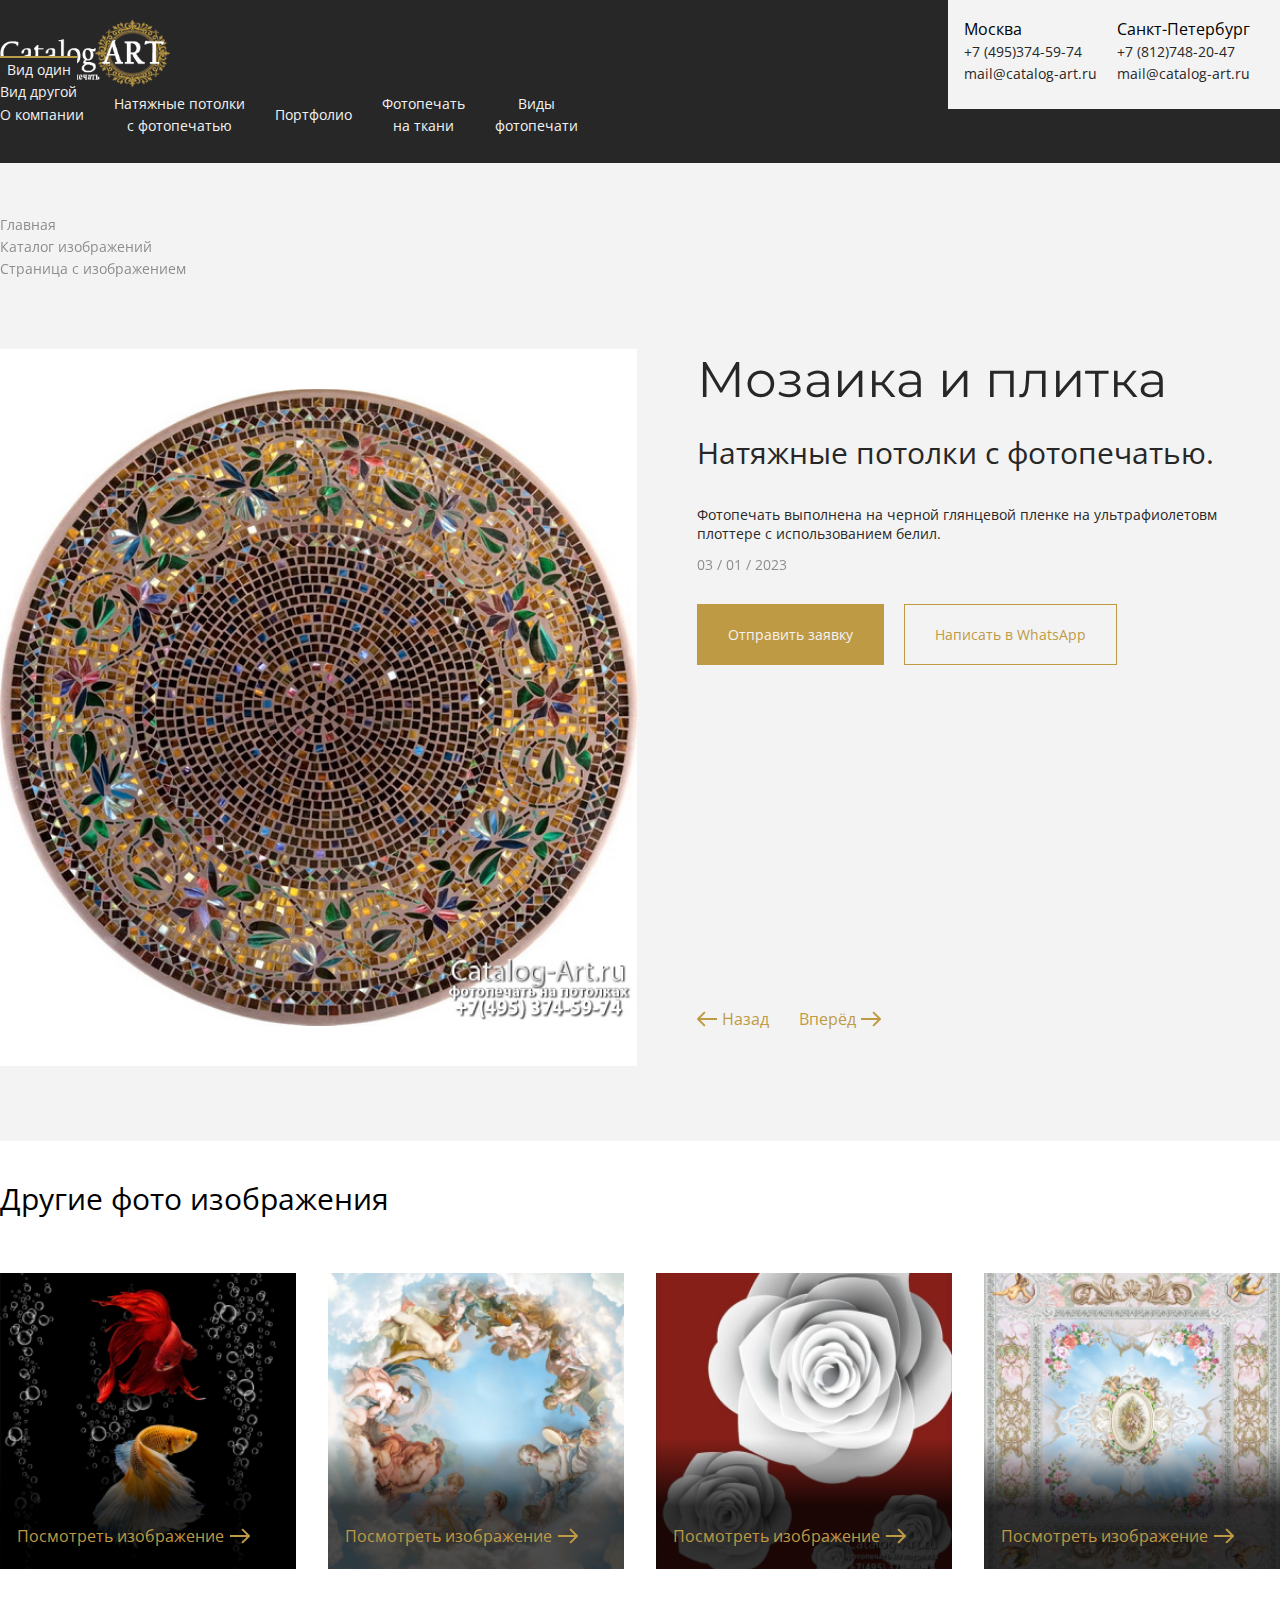
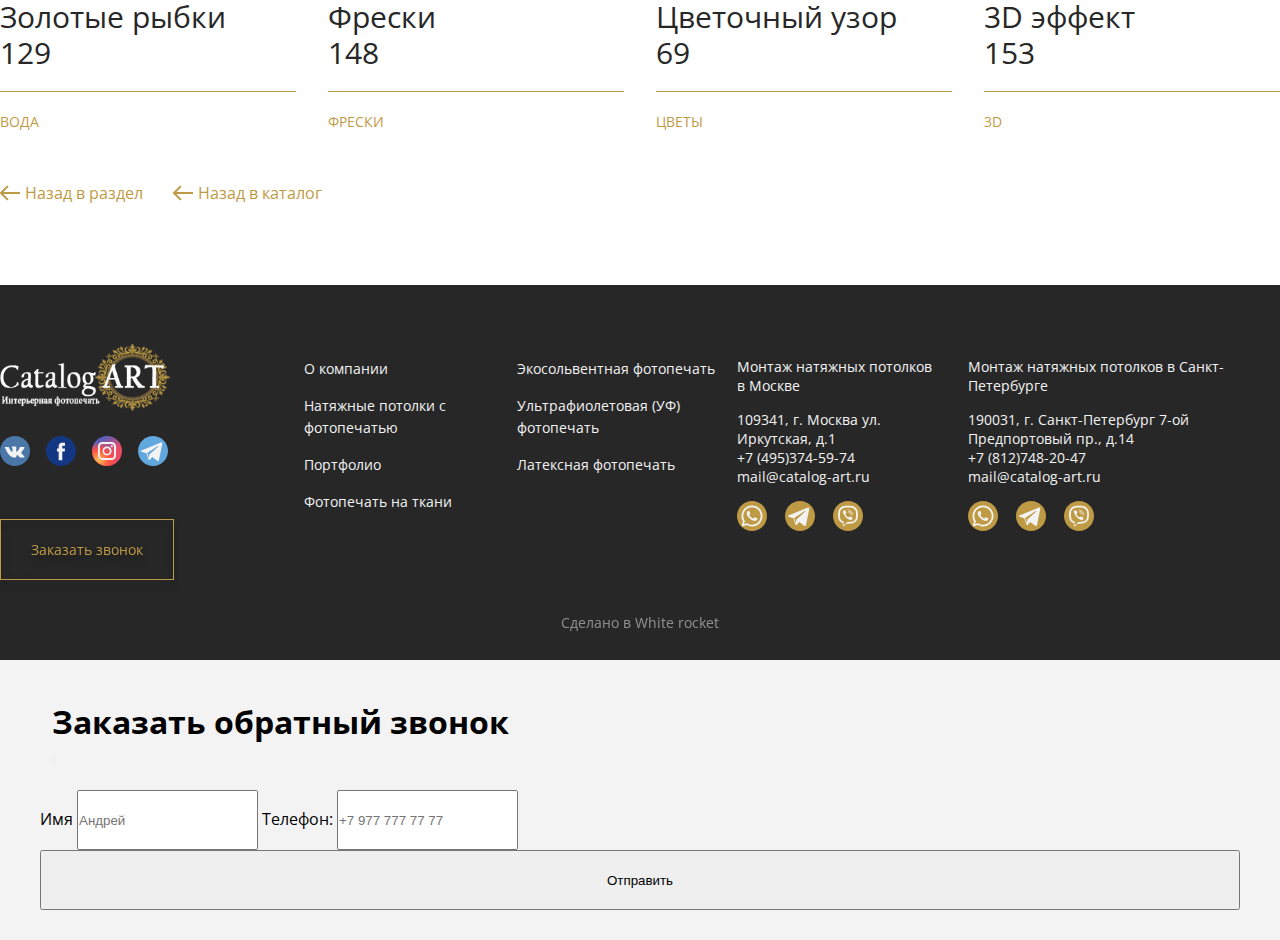
<file: mosaic.html>
<!DOCTYPE html>
<html lang="en">
<head>
    <meta charset="UTF-8">
    <meta http-equiv="X-UA-Compatible" content="IE=edge">
    <meta name="viewport" content="width=device-width, initial-scale=1.0">
    <title>Catalog-ART</title>
    <!-- font Open-Sans -->
    <link rel="preconnect" href="https://fonts.googleapis.com">
    <link rel="preconnect" href="https://fonts.gstatic.com" crossorigin>
    <link href="https://fonts.googleapis.com/css2?family=Open+Sans:ital,wght@0,300;0,400;0,500;0,600;0,700;0,800;1,300;1,400;1,500;1,600;1,700;1,800&display=swap" rel="stylesheet">
    <!-- font Montserrat -->
    <link rel="preconnect" href="https://fonts.googleapis.com">
    <link rel="preconnect" href="https://fonts.gstatic.com" crossorigin>
    <link href="https://fonts.googleapis.com/css2?family=Montserrat:ital,wght@0,100;0,200;0,300;0,400;0,500;0,600;0,700;0,800;0,900;1,100;1,200;1,300;1,400;1,500;1,600;1,700;1,800;1,900&display=swap" rel="stylesheet">
    <!-- bootstrap -->
    <link href="https://cdn.jsdelivr.net/npm/bootstrap@5.2.3/dist/css/bootstrap.min.css" rel="stylesheet" integrity="sha384-rbsA2VBKQhggwzxH7pPCaAqO46MgnOM80zW1RWuH61DGLwZJEdK2Kadq2F9CUG65" crossorigin="anonymous">
    <!-- css -->
    <link rel="stylesheet" href="./css/main.css">
    <link rel="stylesheet" href="./css/tuning.css">
</head>
<body>
    <div class="wrapper">
         <header>
            <div class="header_block">
                <div class="container d-flex">
                    <div class="tab_logo">
                        <div class="header_logo">
                            <a href="#"><img src="./imgs/logo_header.svg" alt=""></a>
                        </div>
                        <div class="tab_menu">
                            <ul>
                                <li>Москва</li>
                                <li><a href="tel:+74953745974">+7 (495)374-59-74</a></li>
                                <li><a href="mailto:mail@catalog-art.ru">mail@catalog-art.ru</a></li>
                            </ul>
                            <ul>
                                <li>Санкт-Петербург</li>
                                <li><a href="tel:+78127482047">+7 (812)748-20-47</a></li>
                                <li><a href="mailto:mail@catalog-art.ru">mail@catalog-art.ru</a></li>
                            </ul>
                        </div>
                    </div>
                    <nav class="navbar-collapse" id="navbarNavDarkDropdown">
                        <ul>
                            <li><a href="index.html">О компании</a></li>
                            <li><a href="mosaic.html">Натяжные потолки <br> с фотопечатью</a></li>
                            <li><a href="index.html">Портфолио</a></li>
                            <li><a href="catalog.html">Фотопечать <br> на ткани</a></li>
                            <li><a class="nav-link dropdown-toggle" href="#" id="navbarDarkDropdownMenuLink"
                                    role="button" data-bs-toggle="dropdown" aria-expanded="false">
                                    Виды <br> фотопечати
                                </a>
                                <ul class="dropdown-menu dropdown-menu-dark"
                                    aria-labelledby="navbarDarkDropdownMenuLink">
                                    <li><a class="dropdown-item" href="#">Вид один </a></li>
                                    <li><a class="dropdown-item" href="#">Вид другой</a></li>
                                </ul>
                            </li>
                        </ul>
                    </nav>
                    <!-- <div class="tab_menu">
                        <ul>
                            <li>Москва</li>
                            <li><a href="tel:+74953745974">+7 (495)374-59-74</a></li>
                            <li><a href="mailto:mail@catalog-art.ru">mail@catalog-art.ru</a></li>
                        </ul>
                        <ul>
                            <li>Санкт-Петербург</li>
                            <li><a href="tel:+78127482047">+7 (812)748-20-47</a></li>
                            <li><a href="mailto:mail@catalog-art.ru">mail@catalog-art.ru</a></li>
                        </ul>
                    </div> -->
                    <div class="bars_menu sm_tab">
                        <a href="#">
                            <span></span>
                            <span></span>
                            <span></span>
                        </a>
                    </div>
                </div>
                <div class="header_actions">
                    <ul>
                        <li>Москва</li>
                        <li><a href="tel:+74953745974">+7 (495)374-59-74</a></li>
                        <li><a href="mailto:mail@catalog-art.ru">mail@catalog-art.ru</a></li>
                    </ul>
                    <ul>
                        <li>Санкт-Петербург</li>
                        <li><a href="tel:+78127482047">+7 (812)748-20-47</a></li>
                        <li><a href="mailto:mail@catalog-art.ru">mail@catalog-art.ru</a></li>
                    </ul>
                    <!-- <div class="bars_menu tab">
                        <a href="#">
                            <span></span>
                            <span></span>
                            <span></span>
                        </a>
                    </div> -->
                    
                </div>
                <div class="menu_mobile">
                    <ul>
                        <li><a href="index.html">О компании</a></li>
                        <li><a href="mosaic.html">Натяжные потолки с фотопечатью</a></li>
                        <li><a href="index.html">Портфолио</a></li>
                        <li><a href="catalog.html">Фотопечать на ткани</a></li>
                        <li><a href="#">Вид печати один</a></li>
                        <li><a href="#">Вид печати два</a></li>
                    </ul>
                </div>
            </div>
        </header>
        <div class="breadcrumb_menu">
            <div class="container">
                  <nav aria-label="breadcrumb">
                    <ol class="breadcrumb">
                      <li class="breadcrumb-item active" aria-current="page"><a href="index.html">Главная</a></li>
                      <li class="breadcrumb-item active" aria-current="page"><a href="#">Каталог изображений</a> </li>
                      <li class="breadcrumb-item active" aria-current="page"><a href="#">Страница с изображением</a></li>
                    </ol>
                  </nav>
            </div>
        </div>
        <section class="mosaic">
            <div class="container">
                <div class="mosaic_block">
                    <div class="mosaic_right">
                        <a href="#">
                            <img src="./imgs/mosaic.png" alt="">
                        </a>
                    </div>
                    <div class="mosaic_content">
                        <div class="section_title tiles">Мозаика и плитка</div>
                        <div class="text">
                            Натяжные потолки с фотопечатью.
                        </div>
                        <div class="mosaic_right_mobile">
                            <a href="#">
                                <img src="./imgs/mosaic.png" alt="">
                            </a>
                        </div>
                        <div class="subtitle">
                            Фотопечать выполнена на черной глянцевой пленке на ультрафиолетовм плоттере с использованием белил.
                        </div>
                        <div class="mosaic_date">03 / 01 / 2023</div>
                        <div class="mosaic_actions">
                            <a href="#" class="delivery_btn">Отправить заявку</a>
                            <a href="#" class="call_measurer_btn">Написать в WhatsApp</a>
                        </div>
                        <div class="mosaic_slider">
                            <a href="#" class="back"><img src="./imgs/arrowcha.svg" alt="">Назад</a>
                            <a href="#" class="forth">Вперёд<img src="./imgs/arrowcha.svg" alt=""></a>
                        </div>
                        <div class="mosaic_slider_mobile">
                            <a href="#" class="back"><img src="./imgs/arrowcha.svg" alt="">Назад</a>
                            <a href="#" class="forth">Вперёд<img src="./imgs/arrowcha.svg" alt=""></a>
                        </div>
                    </div>
                </div>
            </div>
        </section>
        <section class="image_catalog" style="background: #fff;">
            <div class="container">
                <div class="image_catalog_block">
                    <div class="section_title_mosaic">Другие фото изображения</div>
                    <div class="img_boxs">
                        <div class="img_box">
                            <img src="./imgs/img_box_1.png" alt="" class="main_img">
                            <a href="#" class="view_img">Посмотреть изображение <img src="./imgs/arrowcha.svg" alt=""></a>
                            <div class="title">Золотые рыбки <br> 129</div>
                            <div class="img_box_bottom">Вода</div>
                        </div>
                        <div class="img_box">
                            <img src="./imgs/img_box_2.png" alt="" class="main_img">
                            <a href="#" class="view_img">Посмотреть изображение <img src="./imgs/arrowcha.svg" alt=""></a>
                            <div class="title">Фрески 
                                 <br> 148</div>
                            <div class="img_box_bottom">Фрески</div>
                        </div>
                        <div class="img_box">
                            <img src="./imgs/img_box_3.png" alt="" class="main_img">
                            <a href="#" class="view_img">Посмотреть изображение <img src="./imgs/arrowcha.svg" alt=""></a>
                            <div class="title">Цветочный узор  <br> 69</div>
                            <div class="img_box_bottom">Цветы</div>
                        </div>
                        <div class="img_box">
                            <img src="./imgs/img_box_4.png" alt="" class="main_img">
                            <a href="#" class="view_img">Посмотреть изображение <img src="./imgs/arrowcha.svg" alt=""></a>
                            <div class="title">3D эффект 
                                 <br> 153</div>
                            <div class="img_box_bottom">3D</div>
                        </div>
                    </div>
                    <div class="catalog_slider">
                        <a href="#" class="back"><img src="./imgs/arrowcha.svg" alt="">Назад в раздел</a>
                        <a href="#" class="forth"><img src="./imgs/arrowcha.svg" alt="">Назад в каталог</a>
                    </div>
                </div>
            </div>
        </section>
        <footer>
            <div class="container">
                <div class="footer_block">
                    <div class="footer_logo" style="margin-right: 55px;">
                        <a href="#" class="logo"><img src="./imgs/logo_footer.svg" alt=""></a>
                        <div class="networks">
                            <a href="#"><img src="./imgs/vk.svg" alt=""></a>
                            <a href="#"><img src="./imgs/facebook.svg" alt=""></a>
                            <a href="#"><img src="./imgs/instagram.svg" alt=""></a>
                            <a href="#"><img src="./imgs/telegram.svg" alt=""></a>
                        </div>
                        <div class="footer_btn">
                            <a href="#" class="call_measurer_btn" data-bs-toggle="modal" data-bs-target="#exampleModal">Заказать звонок</a>
                        </div>
                    </div>
                    <div class="footer_links" style="padding-top: 13px;">
                        <ul>
                            <li><a href="#">О компании</a></li>
                            <li><a href="#">Натяжные потолки с фотопечатью</a></li>
                            <li><a href="#">Портфолио</a></li>
                            <li><a href="#">Фотопечать на ткани</a></li>
                        </ul>
                        <ul>
                            <li><a href="#">Экосольвентная фотопечать</a></li>
                            <li><a href="#">Ультрафиолетовая (УФ) фотопечать</a></li>
                            <li><a href="#">Латексная фотопечать</a></li>
                        </ul>
                    </div>
                    <div class="footer_actions" style="padding-top: 13px;">
                        <nav>
                            <ul>
                                <li style="margin-bottom: 15px;">Монтаж натяжных потолков в Москве</li>
                                <li>109341, 
                                    г. Москва
                                    ул. Иркутская, д.1</li>
                                <li><a href="tel:+74953745974">+7 (495)374-59-74 </a></li>
                                <li><a href="mailto">mail@catalog-art.ru</a></li>
                            </ul>
                            <div class="call_back">
                                <a href="#"><img src="./imgs/whatsapp.svg" alt=""></a>
                                <a href="#"><img src="./imgs/tg.svg" alt=""></a>
                                <a href="#"><img src="./imgs/viber.svg" alt=""></a>
                            </div>
                        </nav>
                        <nav>
                            <ul>
                                <li style="margin-bottom: 15px;">Монтаж натяжных потолков в Санкт-Петербурге</li>
                                <li>190031, 
                                    г. Санкт-Петербург 
                                    7-ой Предпортовый пр., д.14</li>
                                <li><a href="tel:+78127482047 ">+7 (812)748-20-47 </a></li>
                                <li><a href="mailto">mail@catalog-art.ru</a></li>
                            </ul>
                            <div class="call_back">
                                <a href="#"><img src="./imgs/whatsapp.svg" alt=""></a>
                                <a href="#"><img src="./imgs/tg.svg" alt=""></a>
                                <a href="#"><img src="./imgs/viber.svg" alt=""></a>
                            </div>
                        </nav>
                    </div>
                </div>
                <div class="footer_bottom">
                    <a href="#">Сделано в White rocket </a>
                </div>
            </div>
        </footer>

        <div class="modal fade" id="exampleModal" tabindex="-1" aria-labelledby="exampleModalLabel" aria-hidden="true">
            <div class="modal-dialog">
              <div class="modal-content">
                <div class="modal-header">
                  <h1 class="modal-title fs-5" id="exampleModalLabel">Заказать обратный звонок</h1>
                  <button type="button" class="btn-close" data-bs-dismiss="modal" aria-label="Close"></button>
                </div>
                <div class="modal-body">
                  <form>
                    <div class="mb-3">
                        <label for="name" class="form-label">Имя</label>
                        <input type="name" class="form-control" id="name" placeholder="Андрей">
                        <label for="tel" class="col-form-label">Телефон:</label>
                        <input type="text" class="form-control" id="tel" placeholder="+7 977 777 77 77">
                    </div>
                  </form>
                </div>
                <div class="modal-footer">
                    <button type="button" class="btn btn-primary">Отправить</button>
                  </div>
              </div>
            </div>
        </div>
    </div>
    <script>
        let menuToggler = document.querySelector('.bars_menu a');
          menuToggler.addEventListener('click',function(e){
          e.preventDefault();
          this.classList.toggle('active');
          document.querySelector('.menu_mobile').classList.toggle('show');})
      </script>
      <script src="https://cdn.jsdelivr.net/npm/bootstrap@5.2.3/dist/js/bootstrap.bundle.min.js"></script>
</body>
</html>
</file>
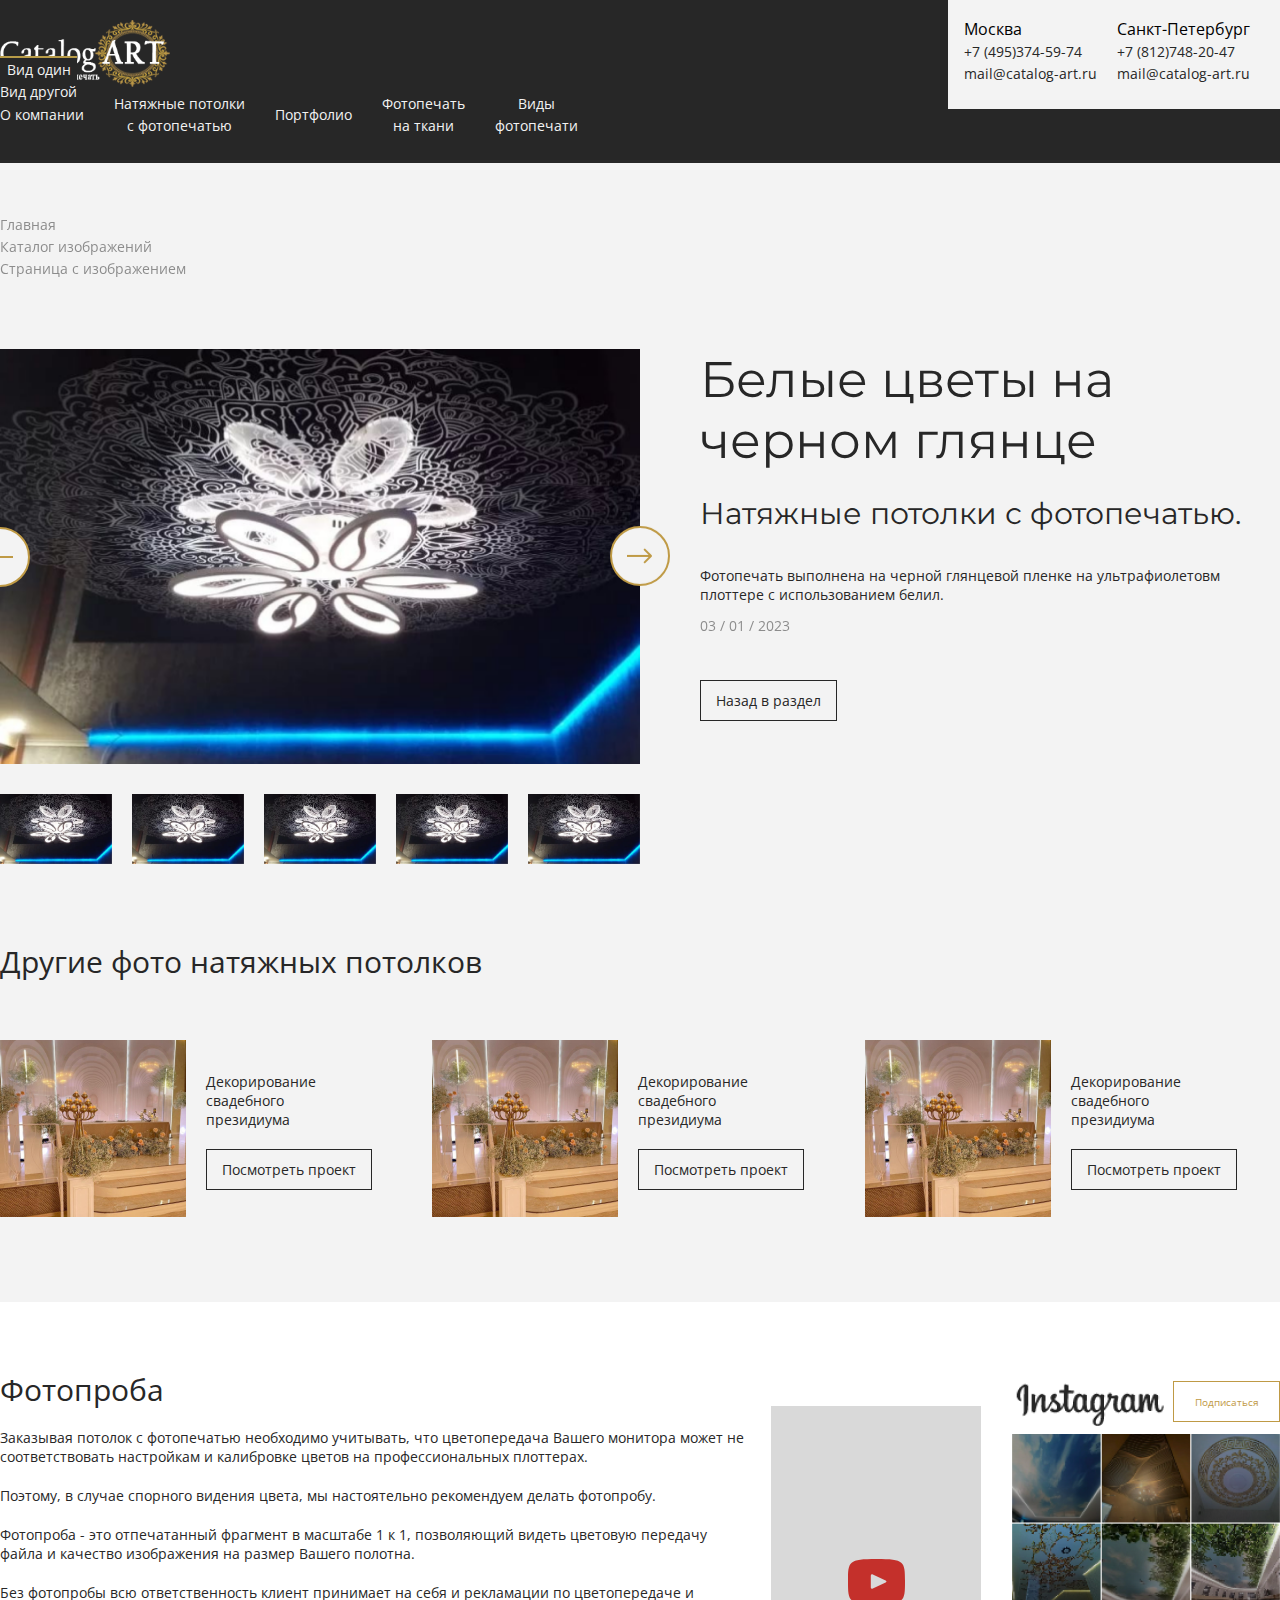
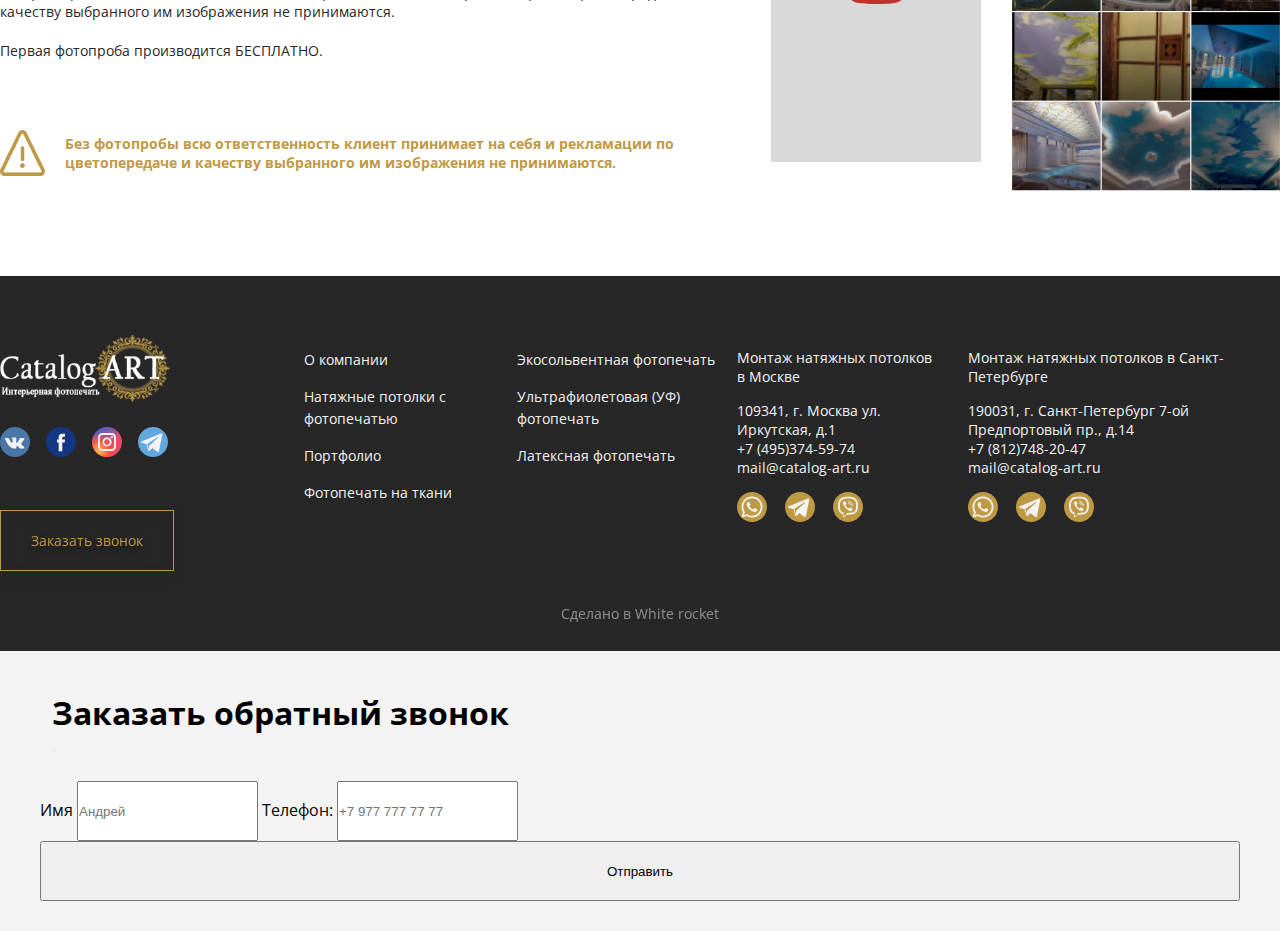
<file: photo_printing.html>
<!DOCTYPE html>
<html lang="en">
<head>
    <meta charset="UTF-8">
    <meta http-equiv="X-UA-Compatible" content="IE=edge">
    <meta name="viewport" content="width=device-width, initial-scale=1.0">
    <title>Catalog-ART</title>
    <!-- font Open-Sans -->
    <link rel="preconnect" href="https://fonts.googleapis.com">
    <link rel="preconnect" href="https://fonts.gstatic.com" crossorigin>
    <link href="https://fonts.googleapis.com/css2?family=Open+Sans:ital,wght@0,300;0,400;0,500;0,600;0,700;0,800;1,300;1,400;1,500;1,600;1,700;1,800&display=swap" rel="stylesheet">
    <!-- font Montserrat -->
    <link rel="preconnect" href="https://fonts.googleapis.com">
    <link rel="preconnect" href="https://fonts.gstatic.com" crossorigin>
    <link href="https://fonts.googleapis.com/css2?family=Montserrat:ital,wght@0,100;0,200;0,300;0,400;0,500;0,600;0,700;0,800;0,900;1,100;1,200;1,300;1,400;1,500;1,600;1,700;1,800;1,900&display=swap" rel="stylesheet">
    <!-- Link Swiper's CSS -->
    <link rel="stylesheet" href="https://cdn.jsdelivr.net/npm/swiper@9/swiper-bundle.min.css" />
    <!-- bootstrap -->
    <link href="https://cdn.jsdelivr.net/npm/bootstrap@5.2.3/dist/css/bootstrap.min.css" rel="stylesheet" integrity="sha384-rbsA2VBKQhggwzxH7pPCaAqO46MgnOM80zW1RWuH61DGLwZJEdK2Kadq2F9CUG65" crossorigin="anonymous">
    <!-- css -->
    <link rel="stylesheet" href="./css/main.css">
    <link rel="stylesheet" href="./css/tuning.css">
</head>
<body style="background-color: #F3F3F3;">
    <div class="wrapper">
         <header>
            <div class="header_block">
                <div class="container d-flex">
                    <div class="tab_logo">
                        <div class="header_logo">
                            <a href="/"><img src="./imgs/logo_header.svg" alt=""></a>
                        </div>
                        <div class="tab_menu">
                            <ul>
                                <li>Москва</li>
                                <li><a href="tel:+74953745974">+7 (495)374-59-74</a></li>
                                <li><a href="mailto:mail@catalog-art.ru">mail@catalog-art.ru</a></li>
                            </ul>
                            <ul>
                                <li>Санкт-Петербург</li>
                                <li><a href="tel:+78127482047">+7 (812)748-20-47</a></li>
                                <li><a href="mailto:mail@catalog-art.ru">mail@catalog-art.ru</a></li>
                            </ul>
                        </div>
                    </div>
                    <nav class="navbar-collapse" id="navbarNavDarkDropdown">
                        <ul>
                            <li><a href="index.html">О компании</a></li>
                            <li><a href="mosaic.html">Натяжные потолки <br> с фотопечатью</a></li>
                            <li><a href="index.html">Портфолио</a></li>
                            <li><a href="catalog.html">Фотопечать <br> на ткани</a></li>
                            <li><a class="nav-link dropdown-toggle" href="#" id="navbarDarkDropdownMenuLink"
                                    role="button" data-bs-toggle="dropdown" aria-expanded="false">
                                    Виды <br> фотопечати
                                </a>
                                <ul class="dropdown-menu dropdown-menu-dark"
                                    aria-labelledby="navbarDarkDropdownMenuLink">
                                    <li><a class="dropdown-item" href="#">Вид один </a></li>
                                    <li><a class="dropdown-item" href="#">Вид другой</a></li>
                                </ul>
                            </li>
                        </ul>
                    </nav>
                    <!-- <div class="tab_menu">
                        <ul>
                            <li>Москва</li>
                            <li><a href="tel:+74953745974">+7 (495)374-59-74</a></li>
                            <li><a href="mailto:mail@catalog-art.ru">mail@catalog-art.ru</a></li>
                        </ul>
                        <ul>
                            <li>Санкт-Петербург</li>
                            <li><a href="tel:+78127482047">+7 (812)748-20-47</a></li>
                            <li><a href="mailto:mail@catalog-art.ru">mail@catalog-art.ru</a></li>
                        </ul>
                    </div> -->
                    <div class="bars_menu sm_tab">
                        <a href="#">
                            <span></span>
                            <span></span>
                            <span></span>
                        </a>
                    </div>
                </div>
                <div class="header_actions">
                    <ul>
                        <li>Москва</li>
                        <li><a href="tel:+74953745974">+7 (495)374-59-74</a></li>
                        <li><a href="mailto:mail@catalog-art.ru">mail@catalog-art.ru</a></li>
                    </ul>
                    <ul>
                        <li>Санкт-Петербург</li>
                        <li><a href="tel:+78127482047">+7 (812)748-20-47</a></li>
                        <li><a href="mailto:mail@catalog-art.ru">mail@catalog-art.ru</a></li>
                    </ul>
                    <!-- <div class="bars_menu tab">
                        <a href="#">
                            <span></span>
                            <span></span>
                            <span></span>
                        </a>
                    </div> -->
                    
                </div>
                <div class="menu_mobile">
                    <ul>
                        <li><a href="index.html">О компании</a></li>
                        <li><a href="mosaic.html">Натяжные потолки с фотопечатью</a></li>
                        <li><a href="index.html">Портфолио</a></li>
                        <li><a href="catalog.html">Фотопечать на ткани</a></li>
                        <li><a href="#">Вид печати один</a></li>
                        <li><a href="#">Вид печати два</a></li>
                    </ul>
                </div>
            </div>
        </header>
        <div class="breadcrumb_menu">
            <div class="container">
                  <nav aria-label="breadcrumb">
                    <ol class="breadcrumb">
                      <li class="breadcrumb-item active" aria-current="page"><a href="index.html">Главная</a></li>
                      <li class="breadcrumb-item active" aria-current="page"><a href="#">Каталог изображений</a> </li>
                      <li class="breadcrumb-item active" aria-current="page"><a href="#">Страница с изображением</a></li>
                    </ol>
                  </nav>
            </div>
        </div>
        <section class="white_flowers">
            <div class="container">
                <div class="white_flowers_block">
                    
                    <div class="white_flowers_left">

                        <div class="mySwiper2">
                            <div style="--swiper-navigation-color: #fff; --swiper-pagination-color: #fff" class="swiper">
                                <div class="swiper-wrapper">
                                    <div class="swiper-slide">
                                        <img src="./imgs/white_flower.png" />
                                    </div>
                                    <div class="swiper-slide">
                                        <img src="./imgs/white_flower.png" />
                                    </div>
                                    <div class="swiper-slide">
                                        <img src="./imgs/white_flower.png" />
                                    </div>
                                    <div class="swiper-slide">
                                        <img src="./imgs/white_flower.png" />
                                    </div>
                                    <div class="swiper-slide">
                                        <img src="./imgs/white_flower.png" />
                                    </div>
                                </div>
                            </div>
                            <div class="swiper-next"><img src="./imgs/slider_l.svg" alt=""></div>
                            <div class="swiper-prev"><img src="./imgs/slider_l.svg" alt=""></div>
                        </div>

                        <div class="mySwiper">
                            <div thumbsSlider="" class="swiper">
                                <div class="swiper-wrapper">
                                    <div class="swiper-slide">
                                        <img src="./imgs/white_flower.png" />
                                    </div>
                                    <div class="swiper-slide">
                                        <img src="./imgs/white_flower.png" />
                                    </div>
                                    <div class="swiper-slide">
                                        <img src="./imgs/white_flower.png" />
                                    </div>
                                    <div class="swiper-slide">
                                        <img src="./imgs/white_flower.png" />
                                    </div>
                                    <div class="swiper-slide">
                                        <img src="./imgs/white_flower.png" />
                                    </div>
                                    <div class="swiper-slide"></div>
                                    <div class="swiper-slide"></div>
                                </div>
                            </div>
                        </div>
                    </div>

                    <div class="white_flowers_content">
                        <div class="section_title">Белые цветы на черном глянце</div>
                        <div class="text">
                            Натяжные потолки с фотопечатью.
                        </div>
                        <div class="subtitle">Фотопечать выполнена на черной глянцевой пленке на ультрафиолетовм плоттере с использованием белил.</div>
                        <div class="date">03 / 01 / 2023</div>
                        <div class="white_flowers_action">
                            <a href="#">Назад в раздел</a>
                        </div>
                    </div>
                </div>
            </div>
        </section>
        <section class="other_photos">
            <div class="container">
                <div class="other_photos_block">
                    <div class="section_title ph_probe">Другие фото натяжных потолков</div>
                    <div class="other_photos_boxs">
                        <div class="other_photos_item">
                            <div class="other_photos_left">
                                <a href="#"><img src="./imgs/other_photo.png" alt=""></a>
                            </div>
                            <div class="other_photo_right">
                                <div class="other_photos_title">Декорирование <br> свадебного <br> президиума</div>
                                <div class="other_photos_view"><a href="#">Посмотреть проект</a></div>
                            </div>
                        </div>
                        <div class="other_photos_item">
                            <div class="other_photos_left">
                                <a href="#"><img src="./imgs/other_photo.png" alt=""></a>
                            </div>
                            <div class="other_photo_right">
                                <div class="other_photos_title">Декорирование <br> свадебного <br> президиума</div>
                                <div class="other_photos_view"><a href="#">Посмотреть проект</a></div>
                            </div>
                        </div>
                        <div class="other_photos_item">
                            <div class="other_photos_left">
                                <a href="#"><img src="./imgs/other_photo.png" alt=""></a>
                            </div>
                            <div class="other_photo_right">
                                <div class="other_photos_title">Декорирование <br> свадебного <br> президиума</div>
                                <div class="other_photos_view"><a href="#">Посмотреть проект</a></div>
                            </div>
                        </div>
                    </div>
                </div>
            </div>
        </section>
        <section class="photoprobe">
            <div class="container">
                <div class="photoprobe_block">
                    <div class="photoprobe_content">
                        <div class="section_title ph_probe">Фотопроба</div>
                        <div class="photoprobe_description">
                            <p>
                                Заказывая потолок с фотопечатью необходимо учитывать, что цветопередача Вашего монитора может не соответствовать настройкам и калибровке цветов на профессиональных плоттерах.
                            </p>

                            <p>
                                Поэтому, в случае спорного видения цвета, мы настоятельно рекомендуем делать фотопробу.
                            </p>

                            <p>
                                Фотопроба - это отпечатанный фрагмент в масштабе 1 к 1, позволяющий видеть цветовую передачу файла и качество изображения на размер Вашего полотна.
                            </p>

                            <p>
                                Без фотопробы всю ответственность клиент принимает на себя и рекламации по цветопередаче и качеству выбранного им изображения не принимаются.
                            </p>

                            <p>
                                Первая фотопроба производится БЕСПЛАТНО.
                            </p>
                        </div>
                        <div class="photoprobe_bottom">
                            <img src="./imgs/union.png" alt="">
                            Без фотопробы всю ответственность клиент принимает на себя и рекламации по цветопередаче и качеству выбранного им изображения не принимаются.
                        </div>
                    </div>
                    <div class="photoprobe_networks">
                        <div class="youtube">
                            <a href="#"><img src="./imgs/youtube.svg" alt=""></a>
                        </div>
                        <div class="instagram">
                            <img src="./imgs/screenshot.png" alt="">
                            <a href="#" class="follow">Подписаться</a>
                        </div>
                    </div>
                </div>
            </div>
        </section>
        <footer>
            <div class="container">
                <div class="footer_block">
                    <div class="footer_logo" style="margin-right: 55px;">
                        <a href="#" class="logo"><img src="./imgs/logo_footer.svg" alt=""></a>
                        <div class="networks">
                            <a href="#"><img src="./imgs/vk.svg" alt=""></a>
                            <a href="#"><img src="./imgs/facebook.svg" alt=""></a>
                            <a href="#"><img src="./imgs/instagram.svg" alt=""></a>
                            <a href="#"><img src="./imgs/telegram.svg" alt=""></a>
                        </div>
                        <div class="footer_btn">
                            <a href="#" class="call_measurer_btn" data-bs-toggle="modal" data-bs-target="#exampleModal">Заказать звонок</a>
                        </div>
                    </div>
                    <div class="footer_links" style="padding-top: 13px;">
                        <ul>
                            <li><a href="#">О компании</a></li>
                            <li><a href="#">Натяжные потолки с фотопечатью</a></li>
                            <li><a href="#">Портфолио</a></li>
                            <li><a href="#">Фотопечать на ткани</a></li>
                        </ul>
                        <ul>
                            <li><a href="#">Экосольвентная фотопечать</a></li>
                            <li><a href="#">Ультрафиолетовая (УФ) фотопечать</a></li>
                            <li><a href="#">Латексная фотопечать</a></li>
                        </ul>
                    </div>
                    <div class="footer_actions" style="padding-top: 13px;">
                        <nav>
                            <ul>
                                <li style="margin-bottom: 15px;">Монтаж натяжных потолков в Москве</li>
                                <li>109341, 
                                    г. Москва
                                    ул. Иркутская, д.1</li>
                                <li><a href="tel:+74953745974">+7 (495)374-59-74 </a></li>
                                <li><a href="mailto">mail@catalog-art.ru</a></li>
                            </ul>
                            <div class="call_back">
                                <a href="#"><img src="./imgs/whatsapp.svg" alt=""></a>
                                <a href="#"><img src="./imgs/tg.svg" alt=""></a>
                                <a href="#"><img src="./imgs/viber.svg" alt=""></a>
                            </div>
                        </nav>
                        <nav>
                            <ul>
                                <li style="margin-bottom: 15px;">Монтаж натяжных потолков в Санкт-Петербурге</li>
                                <li>190031, 
                                    г. Санкт-Петербург 
                                    7-ой Предпортовый пр., д.14</li>
                                <li><a href="tel:+78127482047 ">+7 (812)748-20-47 </a></li>
                                <li><a href="mailto">mail@catalog-art.ru</a></li>
                            </ul>
                            <div class="call_back">
                                <a href="#"><img src="./imgs/whatsapp.svg" alt=""></a>
                                <a href="#"><img src="./imgs/tg.svg" alt=""></a>
                                <a href="#"><img src="./imgs/viber.svg" alt=""></a>
                            </div>
                        </nav>
                    </div>
                </div>
                <div class="footer_bottom">
                    <a href="#">Сделано в White rocket </a>
                </div>
            </div>
        </footer>


        <div class="modal fade" id="exampleModal" tabindex="-1" aria-labelledby="exampleModalLabel" aria-hidden="true">
            <div class="modal-dialog">
              <div class="modal-content">
                <div class="modal-header">
                  <h1 class="modal-title fs-5" id="exampleModalLabel">Заказать обратный звонок</h1>
                  <button type="button" class="btn-close" data-bs-dismiss="modal" aria-label="Close"></button>
                </div>
                <div class="modal-body">
                  <form>
                    <div class="mb-3">
                        <label for="name" class="form-label">Имя</label>
                        <input type="name" class="form-control" id="name" placeholder="Андрей">
                        <label for="tel" class="col-form-label">Телефон:</label>
                        <input type="text" class="form-control" id="tel" placeholder="+7 977 777 77 77">
                    </div>
                  </form>
                </div>
                <div class="modal-footer">
                    <button type="button" class="btn btn-primary">Отправить</button>
                  </div>
              </div>
            </div>
        </div>
    </div>
    <!-- Swiper JS -->
    <script src="https://cdn.jsdelivr.net/npm/swiper@9/swiper-bundle.min.js"></script>
    <!-- Initialize Swiper -->
    <script>
        var swiper = new Swiper(".mySwiper .swiper", {
        loop: true,
        spaceBetween: 20,
        slidesPerView: 5,
        freeMode: true,
        watchSlidesProgress: true,
        breakpoints:{
            
            576:{
                slidesPerView: 4,
            },
            768:{
                slidesPerView: 5,
            },
            
        }
        });
        var swiper2 = new Swiper(".mySwiper2 .swiper", {
        loop: true,
        spaceBetween: 20,
        navigation: {
            nextEl: ".swiper-next",
            prevEl: ".swiper-prev",
        },
        thumbs: {
            swiper: swiper,
        },
        });

        
        let menuToggler = document.querySelector('.bars_menu a');
        menuToggler.addEventListener('click',function(e){
        e.preventDefault();
        this.classList.toggle('active');
        document.querySelector('.menu_mobile').classList.toggle('show');})
    

    </script>
    <script src="https://cdn.jsdelivr.net/npm/bootstrap@5.2.3/dist/js/bootstrap.bundle.min.js"></script>
</body>
</html>
</file>
<file: css/main.css>
*, ul, li, p, a, ol {
  margin: 0;
  padding: 0;
  box-sizing: border-box;
  list-style: none;
}

body {
  font-family: "Open Sans", sans-serif;
}

a {
  text-decoration: none;
}

.delivery_btn {
  font-weight: 400;
  font-size: 14px;
  line-height: 19px;
  color: #272727;
  padding: 20px 30px;
  background: #BF9A45;
  border: 1px solid transparent;
  display: inline-block;
  text-align: center;
  transition: all ease 0.3s;
}

.delivery_btn:hover {
  background: #272727;
  color: #BF9A45;
  border-color: #BF9A45;
}

.delivery_btn:focus {
  background: #272727;
  color: #BF9A45;
  border-color: #BF9A45;
}

.call_measurer_btn {
  font-weight: 400;
  font-size: 14px;
  line-height: 19px;
  color: #BF9A45;
  padding: 20px 30px;
  border: 1px solid #BF9A45;
  display: inline-block;
  text-align: center;
  transition: all ease 0.3s;
  filter: drop-shadow(0px 4px 4px rgba(0, 0, 0, 0.25)) drop-shadow(0px 4px 4px rgba(0, 0, 0, 0.25));
}

.call_measurer_btn:hover {
  color: #272727;
  background: #BF9A45;
}

.call_measurer_btn:focus {
  color: #272727;
  background: #BF9A45;
}

.section_title {
  font-family: "Montserrat";
  font-style: normal;
  font-weight: 400;
  font-size: 50px;
  line-height: 61px;
  color: #272727;
  margin-bottom: 20px;
  width: 570px;
}
@media (max-width: 1200px) {
  .section_title {
    font-size: 34px;
    line-height: 44px;
    width: 460px;
  }
}
@media (max-width: 992px) {
  .section_title {
    width: 100%;
    font-size: 28px;
    line-height: 34px;
  }
}

.section_title_mosaic {
  font-weight: 400;
  font-size: 30px;
  line-height: 120%;
  margin-bottom: 56px;
  padding-top: 40px;
}
@media (max-width: 992px) {
  .section_title_mosaic {
    font-size: 26px;
  }
}

@media (max-width: 1200px) {
  .section_title.tiles {
    font-size: 40px;
    line-height: 49px;
  }
}
@media (max-width: 992px) {
  .section_title.tiles {
    font-size: 33px;
    line-height: 40px;
  }
}

.section_title.ph_probe {
  font-weight: 400;
  font-size: 30px;
  line-height: 120%;
  color: #272727;
  margin-bottom: 20px;
  font-family: "Open Sans";
}

.wrapper {
  overflow: hidden;
  background: #f3f3f3;
}

.breadcrumb_menu {
  padding-top: 50px;
}
.breadcrumb_menu nav ol li a {
  font-weight: 400;
  font-size: 14px;
  line-height: 19px;
  color: #272727;
  opacity: 0.5;
}

.btn-primary {
  --bs-btn-color: #000;
  --bs-btn-bg: #BF9A45;
  --bs-btn-border-color: #BF9A45;
  --bs-btn-hover-color: #fff;
  --bs-btn-hover-bg: #BF9A45;
  --bs-btn-hover-border-color: #BF9A45;
  --bs-btn-focus-shadow-rgb: 49,132,253;
  --bs-btn-active-color: #fff;
  --bs-btn-active-bg: #BF9A45;
  --bs-btn-active-border-color: #BF9A45;
  --bs-btn-active-shadow: inset 0 3px 5px rgba(0, 0, 0, 0.125);
  --bs-btn-disabled-color: #fff;
  --bs-btn-disabled-bg: #BF9A45;
  --bs-btn-disabled-border-color: #BF9A45;
}

.modal-content {
  padding: 30px 40px;
}
@media (max-width: 768px) {
  .modal-content {
    padding: 25px 30px;
  }
}
@media (max-width: 576px) {
  .modal-content {
    padding: 20px;
  }
}

@media (max-width: 480px) {
  .modal-title {
    font-size: 18px !important;
  }
}
@media (max-width: 360px) {
  .modal-title {
    font-size: 16px !important;
  }
}

@media (max-width: 360px) {
  .form-label {
    font-size: 15px;
  }
}

.modal-body input {
  height: 60px;
}
@media (max-width: 576px) {
  .modal-body input {
    height: 42px;
  }
}

.modal-footer {
  justify-content: center;
}
.modal-footer button {
  display: block;
  width: 100%;
  height: 60px;
  transition: all ease 0.4s;
}
@media (max-width: 576px) {
  .modal-footer button {
    font-size: 14px;
    height: 42px;
  }
}

.modal-header {
  padding: 10px 0 25px 12px;
}

header {
  background: #272727;
  padding: 20px 0 27px 0;
}
header .header_block {
  display: flex;
  align-items: center;
  gap: 0 30px;
  position: relative;
}
header .header_block .container {
  gap: 0 30px;
  align-items: center;
}
@media (max-width: 1024px) {
  header .header_block .container {
    justify-content: space-between;
  }
}
@media (max-width: 992px) {
  header .header_block .container {
    justify-content: space-between;
  }
}
@media (max-width: 1024px) {
  header .header_block .container .tab_logo {
    display: flex;
    align-items: center;
    justify-content: space-between;
    gap: 0 100px;
  }
}
@media (max-width: 1200px) {
  header .header_block {
    gap: 0 75px;
  }
}
@media (max-width: 1024px) {
  header .header_block nav {
    display: none;
  }
}
header .header_block nav > ul {
  display: flex;
  align-items: center;
  gap: 0 30px;
}
@media (max-width: 1200px) {
  header .header_block nav > ul {
    gap: 0 20px;
  }
}
@media (max-width: 1024px) {
  header .header_block nav > ul {
    display: none;
  }
}
@media (max-width: 1200px) {
  header .header_block nav > ul li:nth-child(2n+1) {
    display: none;
  }
}
header .header_block nav > ul li a {
  font-weight: 400;
  font-size: 14px;
  line-height: 19px;
  text-align: center;
  color: #F3F3F3;
  transition: all ease 0.4s;
}
header .header_block nav > ul li a:hover {
  color: #BF9A45;
}
header .header_block .header_actions {
  display: flex;
  align-items: center;
  gap: 0 20px;
  background: #F3F3F3;
  padding: 18px 30px 25px 16px;
  position: absolute;
  top: -20px;
  right: 0;
}
header .header_block .header_actions.bg_white {
  background: #fff;
}
@media (max-width: 992px) {
  header .header_block .header_actions.bg_white {
    background: #272727;
  }
}
@media (max-width: 1024px) {
  header .header_block .header_actions {
    height: 115px;
    justify-content: flex-end;
    width: 26%;
  }
}
@media (max-width: 992px) {
  header .header_block .header_actions {
    background: transparent;
  }
}
header .header_block .header_actions ul {
  display: flex;
  flex-direction: column;
}
@media (max-width: 1024px) {
  header .header_block .header_actions ul {
    display: none;
  }
}
header .header_block .header_actions ul li a {
  font-weight: 400;
  font-size: 14px;
  line-height: 19px;
  color: #272727;
  transition: all ease 0.4s;
}
header .header_block .header_actions ul li a:hover {
  color: #BF9A45;
}

.bars_menu {
  display: none;
}
@media (max-width: 1024px) {
  .bars_menu {
    display: block;
    position: relative;
    z-index: 1000;
  }
  .bars_menu a {
    display: flex;
    flex-direction: column;
    gap: 10px 0;
  }
  .bars_menu a span {
    width: 42px;
    height: 3px;
    background: #BF9A45;
  }
}

.menu_mobile {
  position: fixed;
  z-index: 1001;
  background-color: #000;
  top: 115px;
  left: -100%;
  width: 100%;
  padding: 20px 15px;
  flex-wrap: wrap;
  transition: all ease 0.3s;
  height: calc(100% - 115px);
  display: flex;
  align-items: center;
  justify-content: center;
}
.menu_mobile ul {
  display: flex;
  flex-direction: column;
  gap: 30px 0;
}
@media (max-width: 576px) {
  .menu_mobile ul {
    gap: 20px 0;
  }
}
@media (max-width: 480px) {
  .menu_mobile ul {
    gap: 15px 0;
  }
}
.menu_mobile ul li a {
  font-weight: 400;
  font-size: 25px;
  line-height: 19px;
  text-align: center;
  color: #BF9A45;
  font-family: "Montserrat", sans-serif;
  padding: 10px 30px 30px 30px;
  border-bottom: 1px solid #BF9A45;
  display: block;
}
.menu_mobile ul li a:hover {
  color: #F3F3F3;
}
.menu_mobile ul li a:active {
  color: #fff;
}
@media (max-width: 576px) {
  .menu_mobile ul li a {
    font-size: 20px;
    padding: 20px 15px;
  }
}
@media (max-width: 480px) {
  .menu_mobile ul li a {
    font-size: 16px;
    padding: 15px;
  }
}
@media (max-width: 1024px) {
  .menu_mobile.show {
    left: 0;
  }
}

.tab_menu {
  display: none;
}
@media (max-width: 1024px) {
  .tab_menu {
    display: flex;
    align-items: center;
    gap: 0 20px;
  }
  .tab_menu ul {
    display: flex;
    flex-direction: column;
  }
  .tab_menu ul li {
    font-weight: 400;
    font-size: 14px;
    line-height: 19px;
    color: #F3F3F3;
  }
  .tab_menu ul li a {
    font-weight: 400;
    font-size: 14px;
    line-height: 19px;
    color: #F3F3F3;
  }
}
@media (max-width: 992px) {
  .tab_menu {
    display: none;
  }
}

.hero {
  background: #272727;
}
@media (max-width: 1024px) {
  .hero {
    padding-bottom: 35px;
  }
}
.hero .hero_block.desc {
  display: flex;
  justify-content: space-between;
  height: 685px;
}
@media (max-width: 1200px) {
  .hero .hero_block.desc {
    height: 545px;
  }
}
@media (max-width: 1024px) {
  .hero .hero_block.desc {
    height: 511px;
  }
}
.hero .hero_block.desc .container {
  width: 600px;
  margin-right: 60px;
}
@media (max-width: 1400px) {
  .hero .hero_block.desc .container {
    width: 538px;
    margin-right: 0;
  }
}
@media (max-width: 1200px) {
  .hero .hero_block.desc .container {
    width: 485px;
  }
}
@media (max-width: 992px) {
  .hero .hero_block.desc .container {
    width: 100%;
    margin: 0 auto;
  }
}
@media (max-width: 1400px) {
  .hero .hero_block.desc {
    gap: 0 30px;
  }
}
@media (max-width: 992px) {
  .hero .hero_block.desc {
    flex-direction: column;
    display: none;
  }
}
.hero .hero_block.desc .hero_content {
  display: flex;
  flex-direction: column;
  justify-content: center;
  margin-top: 99px;
}
@media (max-width: 1200px) {
  .hero .hero_block.desc .hero_content {
    margin-top: 30px;
  }
}
@media (max-width: 992px) {
  .hero .hero_block.desc .hero_content {
    margin-bottom: 36px;
    width: 100%;
  }
}
.hero .hero_block.desc .hero_content .subtitle {
  font-weight: 400;
  font-size: 14px;
  line-height: 19px;
  color: #F3F3F3;
  margin-bottom: 44px;
}
.hero .hero_block.desc .hero_content .hero_title {
  font-family: "Montserrat", sans-serif;
  font-weight: 400;
  font-size: 50px;
  line-height: 61px;
  color: #F3F3F3;
  margin-bottom: 44px;
}
@media (max-width: 1200px) {
  .hero .hero_block.desc .hero_content .hero_title {
    font-size: 40px;
    line-height: 50px;
  }
}
@media (max-width: 992px) {
  .hero .hero_block.desc .hero_content .hero_title {
    font-size: 33px;
    line-height: 40px;
  }
}
.hero .hero_block.desc .hero_content .hero_actions {
  display: flex;
  align-items: center;
  gap: 0 39px;
}
@media (max-width: 1400px) {
  .hero .hero_block.desc .hero_content .hero_actions {
    flex-direction: column;
    gap: 20px 0;
  }
  .hero .hero_block.desc .hero_content .hero_actions a {
    display: block;
    width: 100%;
  }
}
@media (max-width: 1200px) {
  .hero .hero_block.desc .hero_content .hero_actions {
    gap: 15px 0;
  }
}
@media (max-width: 1024px) {
  .hero .hero_block.desc .hero_content .hero_actions {
    flex-direction: column;
    gap: 14px 0;
    align-items: start;
  }
  .hero .hero_block.desc .hero_content .hero_actions a {
    width: auto;
  }
}
.hero .hero_bottom {
  display: flex;
  align-items: center;
  gap: 0 21px;
  justify-content: center;
  padding-left: 170px;
  padding-top: 30px;
  position: relative;
}
.hero .hero_bottom::after {
  content: "";
  position: absolute;
  width: 350px;
  height: 120px;
  background: #F3F3F3;
  right: 0;
  bottom: -60px;
}
@media (max-width: 1200px) {
  .hero .hero_bottom::after {
    width: 250px;
  }
}
@media (max-width: 1024px) {
  .hero .hero_bottom::after {
    width: 245px;
    height: 100px;
    bottom: -70px;
  }
}
@media (max-width: 992px) {
  .hero .hero_bottom::after {
    background: #272727;
  }
}
.hero .hero_bottom .adress {
  position: absolute;
  font-weight: 400;
  font-size: 14px;
  line-height: 19px;
  color: #272727;
  bottom: 0;
  top: 20px;
  right: 180px;
  z-index: 1000;
}
@media (max-width: 1200px) {
  .hero .hero_bottom .adress {
    right: 90px;
  }
}
@media (max-width: 1024px) {
  .hero .hero_bottom .adress {
    top: 20px;
    bottom: 87px;
  }
}
@media (max-width: 992px) {
  .hero .hero_bottom .adress {
    color: #F3F3F3;
    top: 0;
    right: 55%;
  }
}
@media (max-width: 768px) {
  .hero .hero_bottom .adress {
    right: 40%;
  }
}
@media (max-width: 480px) {
  .hero .hero_bottom .adress {
    right: 30%;
  }
}
@media (max-width: 992px) {
  .hero .hero_bottom {
    display: none;
  }
}

.hero_right {
  width: 50%;
}
@media (max-width: 1200px) {
  .hero_right {
    width: 47%;
  }
}
@media (max-width: 992px) {
  .hero_right {
    width: 100%;
  }
}
.hero_right .mySwiper {
  position: relative;
  width: 100%;
}
.hero_right .swiper {
  width: 100%;
  height: 100%;
  margin-left: auto;
  margin-right: auto;
  padding: 0 0 30px 0;
}
.hero_right .swiper-slide {
  background-size: cover;
  background-position: center;
}
.hero_right .swiper-slide img {
  display: block;
  width: 100%;
  height: 606px;
  object-fit: cover;
}
@media (max-width: 1200px) {
  .hero_right .swiper-slide img {
    height: 465px;
  }
}
@media (max-width: 992px) {
  .hero_right .swiper-slide img {
    height: 232px;
  }
}
.hero_right .mySwiper .swiper-next {
  position: absolute;
  bottom: 60px;
  margin: auto;
  display: flex;
  align-items: center;
  transform: rotate(180deg);
  left: 110px;
  z-index: 300;
}
@media (max-width: 992px) {
  .hero_right .mySwiper .swiper-next {
    left: 40px;
    bottom: 35px;
  }
}
.hero_right .mySwiper .swiper-prev {
  position: absolute;
  bottom: 60px;
  margin: auto;
  display: flex;
  align-items: center;
  left: 60px;
  z-index: 200;
}
@media (max-width: 992px) {
  .hero_right .mySwiper .swiper-prev {
    left: 0;
    bottom: 35px;
  }
}

.hero .container.mobile_tab {
  display: none;
}
@media (max-width: 992px) {
  .hero .container.mobile_tab {
    display: block;
    padding-top: 40px;
  }
  .hero .container.mobile_tab .hero_content {
    display: flex;
    flex-direction: column;
    justify-content: center;
  }
}
@media (max-width: 992px) and (max-width: 992px) {
  .hero .container.mobile_tab .hero_content {
    margin-bottom: 36px;
    width: 100%;
  }
}
@media (max-width: 992px) {
  .hero .container.mobile_tab .hero_content .subtitle {
    font-weight: 400;
    font-size: 14px;
    line-height: 19px;
    color: #F3F3F3;
    margin-bottom: 44px;
  }
}
@media (max-width: 992px) {
  .hero .container.mobile_tab .hero_content .hero_title {
    font-family: "Montserrat", sans-serif;
    font-weight: 400;
    font-size: 50px;
    line-height: 61px;
    color: #F3F3F3;
    margin-bottom: 44px;
  }
}
@media (max-width: 992px) and (max-width: 1200px) {
  .hero .container.mobile_tab .hero_content .hero_title {
    font-size: 40px;
    line-height: 50px;
  }
}
@media (max-width: 992px) and (max-width: 992px) {
  .hero .container.mobile_tab .hero_content .hero_title {
    font-size: 33px;
    line-height: 40px;
  }
}
@media (max-width: 992px) {
  .hero .container.mobile_tab .hero_content .hero_actions {
    display: flex;
    align-items: center;
    gap: 0 39px;
  }
}
@media (max-width: 992px) and (max-width: 1400px) {
  .hero .container.mobile_tab .hero_content .hero_actions {
    flex-direction: column;
    gap: 20px 0;
  }
  .hero .container.mobile_tab .hero_content .hero_actions a {
    display: block;
    width: 100%;
  }
}
@media (max-width: 992px) and (max-width: 1200px) {
  .hero .container.mobile_tab .hero_content .hero_actions {
    gap: 15px 0;
  }
}
@media (max-width: 992px) and (max-width: 1024px) {
  .hero .container.mobile_tab .hero_content .hero_actions {
    flex-direction: column;
    gap: 14px 0;
    align-items: start;
  }
  .hero .container.mobile_tab .hero_content .hero_actions a {
    width: auto;
  }
}
@media (max-width: 992px) {
  .hero .container.mobile_tab .hero_bottom {
    display: flex;
    align-items: center;
    gap: 0 21px;
    justify-content: center;
    padding-left: 170px;
    padding-top: 30px;
    position: relative;
  }
  .hero .container.mobile_tab .hero_bottom::after {
    content: "";
    position: absolute;
    width: 350px;
    height: 120px;
    background: #F3F3F3;
    right: 0;
    bottom: -60px;
  }
}
@media (max-width: 992px) and (max-width: 1200px) {
  .hero .container.mobile_tab .hero_bottom::after {
    width: 250px;
  }
}
@media (max-width: 992px) and (max-width: 1024px) {
  .hero .container.mobile_tab .hero_bottom::after {
    width: 245px;
    height: 100px;
    bottom: -35px;
  }
}
@media (max-width: 992px) and (max-width: 992px) {
  .hero .container.mobile_tab .hero_bottom::after {
    background: #272727;
  }
}
@media (max-width: 992px) {
  .hero .container.mobile_tab .hero_bottom .adress {
    position: absolute;
    font-weight: 400;
    font-size: 14px;
    line-height: 19px;
    color: #272727;
    bottom: 0;
    top: 10px;
    right: 180px;
    z-index: 1000;
  }
}
@media (max-width: 992px) and (max-width: 1200px) {
  .hero .container.mobile_tab .hero_bottom .adress {
    right: 90px;
  }
}
@media (max-width: 992px) and (max-width: 1024px) {
  .hero .container.mobile_tab .hero_bottom .adress {
    top: -5px;
    bottom: 87px;
  }
}
@media (max-width: 992px) and (max-width: 992px) {
  .hero .container.mobile_tab .hero_bottom .adress {
    color: #F3F3F3;
    top: 0;
    right: 55%;
  }
}
@media (max-width: 992px) and (max-width: 768px) {
  .hero .container.mobile_tab .hero_bottom .adress {
    right: 40%;
  }
}
@media (max-width: 992px) and (max-width: 480px) {
  .hero .container.mobile_tab .hero_bottom .adress {
    right: 30%;
  }
}
@media (max-width: 992px) and (max-width: 992px) {
  .hero .container.mobile_tab .hero_bottom {
    display: block;
  }
}

.mySwiper.two {
  top: -30px;
}

.swiper.add {
  height: 80px;
}

.assembly {
  background: #272727;
}
.assembly .assembly_block {
  display: flex;
  align-items: center;
  position: relative;
}
@media (max-width: 992px) {
  .assembly .assembly_block {
    flex-wrap: wrap;
    flex-direction: column;
  }
}
.assembly .assembly_block .assembly_content {
  display: flex;
  flex-direction: column;
  justify-content: center;
  padding-left: 70px;
}
@media (max-width: 1024px) {
  .assembly .assembly_block .assembly_content {
    padding-left: 51px;
  }
}
@media (max-width: 992px) {
  .assembly .assembly_block .assembly_content {
    padding-bottom: 80px;
    padding-left: 0;
  }
}
@media (max-width: 576px) {
  .assembly .assembly_block .assembly_content {
    padding-left: 15px;
    padding-right: 15px;
  }
}
.assembly .assembly_block .assembly_content .section_title {
  width: 450px;
  font-size: 35px;
}
@media (max-width: 1200px) {
  .assembly .assembly_block .assembly_content .section_title {
    font-size: 30px;
    line-height: 49px;
    width: 100%;
  }
}
@media (max-width: 992px) {
  .assembly .assembly_block .assembly_content .section_title {
    font-size: 28px;
    line-height: 34px;
  }
}
.assembly .assembly_block .center {
  position: absolute;
  left: 18%;
  bottom: 33px;
}
@media (max-width: 1200px) {
  .assembly .assembly_block .center {
    left: 20%;
  }
}
@media (max-width: 1024px) {
  .assembly .assembly_block .center {
    left: 17%;
  }
}
@media (max-width: 992px) {
  .assembly .assembly_block .center {
    left: 50%;
    bottom: 386px;
  }
}
@media (max-width: 768px) {
  .assembly .assembly_block .center {
    left: 32%;
  }
}
@media (max-width: 576px) {
  .assembly .assembly_block .center {
    left: 0;
    right: 50px;
    margin-left: auto;
    width: 300px;
  }
}
@media (max-width: 480px) {
  .assembly .assembly_block .center {
    bottom: 60%;
    right: -50px;
  }
}
@media (max-width: 360px) {
  .assembly .assembly_block .center {
    bottom: 62%;
  }
}
@media (max-width: 1200px) {
  .assembly .assembly_block .center img {
    width: 348px;
  }
}
@media (max-width: 1024px) {
  .assembly .assembly_block .center img {
    height: 190px;
  }
}
@media (max-width: 768px) {
  .assembly .assembly_block .center img {
    width: 351px;
  }
}
@media (max-width: 576px) {
  .assembly .assembly_block .center img {
    width: 350px;
  }
}
@media (max-width: 480px) {
  .assembly .assembly_block .center img {
    width: 250px;
    height: 150px;
  }
}
@media (max-width: 992px) {
  .assembly .assembly_block .assembly_left {
    width: 100%;
    margin-bottom: 80px;
  }
}
.assembly .assembly_block .assembly_left img {
  width: 600px;
}
@media (max-width: 1200px) {
  .assembly .assembly_block .assembly_left img {
    width: 500px;
  }
}
@media (max-width: 1024px) {
  .assembly .assembly_block .assembly_left img {
    width: 480px;
    height: 416px;
  }
}
@media (max-width: 992px) {
  .assembly .assembly_block .assembly_left img {
    width: 100%;
    height: 320px;
  }
}
@media (max-width: 576px) {
  .assembly .container {
    padding-right: 0;
    padding-left: 0;
  }
}

.plotters {
  padding: 70px 0;
  background: #F3F3F3;
}
.plotters .plotters_block {
  display: flex;
  align-items: center;
  justify-content: space-between;
  gap: 0 90px;
}
@media (max-width: 1200px) {
  .plotters .plotters_block {
    gap: 0 80px;
  }
}
@media (max-width: 1024px) {
  .plotters .plotters_block {
    gap: 0 50px;
  }
}
@media (max-width: 992px) {
  .plotters .plotters_block {
    flex-wrap: wrap;
    flex-direction: column;
    gap: 40px 0;
  }
}
.plotters .plotters_block .plotters_content {
  display: flex;
  flex-direction: column;
}
.plotters .plotters_block .plotters_content .plotters_description {
  font-weight: 400;
  font-size: 16px;
  line-height: 150%;
  color: #272727;
}
.plotters .plotters_block .plotters_right a img {
  width: 500px;
}
@media (max-width: 1200px) {
  .plotters .plotters_block .plotters_right a img {
    width: 440px;
  }
}
@media (max-width: 1024px) {
  .plotters .plotters_block .plotters_right a img {
    width: 400px;
  }
}
@media (max-width: 992px) {
  .plotters .plotters_block .plotters_right a img {
    width: 100%;
  }
}

.materials_for_printing {
  padding: 70px 0;
  background: #F3F3F3;
}
.materials_for_printing .materials_for_printing_block {
  display: flex;
  align-items: center;
  justify-content: space-between;
  gap: 0 90px;
}
@media (max-width: 1200px) {
  .materials_for_printing .materials_for_printing_block {
    gap: 0 80px;
  }
}
@media (max-width: 1024px) {
  .materials_for_printing .materials_for_printing_block {
    gap: 0 50px;
  }
}
@media (max-width: 992px) {
  .materials_for_printing .materials_for_printing_block {
    flex-wrap: wrap;
    flex-direction: column;
    gap: 40px 0;
  }
}
.materials_for_printing .materials_for_printing_block .materials_for_printing_content {
  display: flex;
  flex-direction: column;
}
@media (max-width: 992px) {
  .materials_for_printing .materials_for_printing_block .materials_for_printing_content {
    order: 1;
  }
}
.materials_for_printing .materials_for_printing_block .materials_for_printing_content .materials_for_printing_description {
  font-weight: 400;
  font-size: 16px;
  line-height: 150%;
  color: #272727;
}
@media (max-width: 992px) {
  .materials_for_printing .materials_for_printing_block .materials_for_printing_left {
    order: 2;
  }
}
.materials_for_printing .materials_for_printing_block .materials_for_printing_left a img {
  width: 500px;
}
@media (max-width: 1200px) {
  .materials_for_printing .materials_for_printing_block .materials_for_printing_left a img {
    width: 440px;
  }
}
@media (max-width: 1024px) {
  .materials_for_printing .materials_for_printing_block .materials_for_printing_left a img {
    width: 400px;
  }
}
@media (max-width: 992px) {
  .materials_for_printing .materials_for_printing_block .materials_for_printing_left a img {
    width: 100%;
  }
}

.ceilings {
  padding: 70px 0;
  background: #F3F3F3;
}
.ceilings .ceilings_block {
  display: flex;
  align-items: center;
  justify-content: space-between;
  gap: 0 90px;
}
@media (max-width: 1200px) {
  .ceilings .ceilings_block {
    gap: 0 80px;
  }
}
@media (max-width: 1024px) {
  .ceilings .ceilings_block {
    gap: 0 50px;
  }
}
@media (max-width: 992px) {
  .ceilings .ceilings_block {
    flex-wrap: wrap;
    flex-direction: column;
    gap: 40px 0;
  }
}
.ceilings .ceilings_block .ceilings_content {
  display: flex;
  flex-direction: column;
}
.ceilings .ceilings_block .ceilings_content .ceilings_description {
  font-weight: 400;
  font-size: 16px;
  line-height: 150%;
  color: #272727;
}
.ceilings .ceilings_block .ceilings_right a img {
  width: 500px;
}
@media (max-width: 1200px) {
  .ceilings .ceilings_block .ceilings_right a img {
    width: 440px;
  }
}
@media (max-width: 1024px) {
  .ceilings .ceilings_block .ceilings_right a img {
    width: 400px;
  }
}
@media (max-width: 992px) {
  .ceilings .ceilings_block .ceilings_right a img {
    width: 100%;
  }
}

.suppliers {
  padding: 97px 0 101px 0;
  background: #FFFFFF;
}
.suppliers .suppliers_block {
  display: flex;
  align-items: center;
  gap: 0 57px;
}
@media (max-width: 1200px) {
  .suppliers .suppliers_block {
    gap: 0 25px;
  }
}
@media (max-width: 992px) {
  .suppliers .suppliers_block {
    flex-wrap: wrap;
    flex-direction: column;
    gap: 40px 0;
  }
}
.suppliers .suppliers_block .suppliers_content {
  display: flex;
  flex-direction: column;
  font-family: "Montserrat";
  font-weight: 400;
  font-size: 30px;
  line-height: 150%;
  color: #272727;
}
.suppliers .suppliers_block .suppliers_content .suppliers_title {
  margin-bottom: 20px;
}
@media (max-width: 1200px) {
  .suppliers .suppliers_block .suppliers_content {
    font-size: 25px;
  }
}
@media (max-width: 992px) {
  .suppliers .suppliers_block .suppliers_content {
    font-size: 20px;
  }
}
.suppliers .suppliers_block .suppliers_right {
  display: flex;
  align-items: center;
  gap: 0 34px;
}
@media (max-width: 1024px) {
  .suppliers .suppliers_block .suppliers_right {
    gap: 0 30px;
  }
}
@media (max-width: 992px) {
  .suppliers .suppliers_block .suppliers_right {
    gap: 0 14px;
  }
}
.suppliers .suppliers_block .suppliers_right ul {
  display: flex;
  flex-direction: column;
  gap: 42px 0;
}
@media (max-width: 992px) {
  .suppliers .suppliers_block .suppliers_right ul {
    gap: 60px 0;
  }
}
@media (max-width: 992px) {
  .suppliers .suppliers_block .suppliers_right ul li a img {
    width: 158px;
  }
}

.advantages {
  background: #F3F3F3;
  padding-top: 80px;
  padding-bottom: 80px;
}
.advantages .advantages_block {
  display: flex;
  align-items: flex-start;
  gap: 0 31px;
  padding-bottom: 72px;
}
@media (max-width: 1024px) {
  .advantages .advantages_block {
    gap: 0 20px;
  }
}
@media (max-width: 992px) {
  .advantages .advantages_block {
    flex-wrap: wrap;
    flex-direction: column;
    gap: 40px 0;
  }
}
.advantages .advantages_block .advantages_item {
  width: calc(33% - 21px);
}
@media (max-width: 1024px) {
  .advantages .advantages_block .advantages_item {
    width: calc(33% - 13px);
  }
}
@media (max-width: 992px) {
  .advantages .advantages_block .advantages_item {
    width: 100%;
  }
}
.advantages .advantages_block .advantages_item .advantages_title {
  font-weight: 400;
  font-size: 30px;
  line-height: 120%;
  color: #272727;
  padding-bottom: 30px;
  border-bottom: 1px solid #BF9A45;
}
@media (max-width: 992px) {
  .advantages .advantages_block .advantages_item .advantages_title {
    font-size: 24px;
  }
}
.advantages .advantages_block .advantages_item .advantages_description {
  font-weight: 400;
  font-size: 14px;
  line-height: 19px;
  color: #272727;
  padding-top: 30px;
}
.advantages .advantages_bottom {
  display: flex;
  justify-content: space-between;
  gap: 0 30px;
}
@media (max-width: 1024px) {
  .advantages .advantages_bottom {
    gap: 0 13px;
  }
}
@media (max-width: 992px) {
  .advantages .advantages_bottom {
    flex-wrap: wrap;
    flex-direction: column;
    gap: 40px 0;
  }
}
.advantages .advantages_bottom .business_line {
  font-weight: 400;
  font-size: 30px;
  line-height: 150%;
  color: #272727;
  width: 570px;
}
@media (max-width: 1200px) {
  .advantages .advantages_bottom .business_line {
    font-size: 25px;
  }
}
@media (max-width: 992px) {
  .advantages .advantages_bottom .business_line {
    font-size: 20px;
    width: 100%;
  }
}
.advantages .advantages_bottom .business_line_actions {
  display: flex;
  gap: 45px 30px;
}
@media (max-width: 1024px) {
  .advantages .advantages_bottom .business_line_actions {
    gap: 38px 13px;
  }
}
@media (max-width: 992px) {
  .advantages .advantages_bottom .business_line_actions {
    gap: 27px 18px;
  }
}
.advantages .advantages_bottom .business_line_actions ul {
  display: flex;
  flex-direction: column;
  gap: 45px 0;
}
@media (max-width: 1200px) {
  .advantages .advantages_bottom .business_line_actions ul {
    gap: 27px 0;
  }
}
@media (max-width: 992px) {
  .advantages .advantages_bottom .business_line_actions ul li a img {
    width: 156px;
  }
}

.advantage_texts {
  display: flex;
  gap: 0 30px;
  padding-top: 80px;
  justify-content: space-between;
}
@media (max-width: 1200px) {
  .advantage_texts {
    gap: 0 20px;
  }
}
@media (max-width: 992px) {
  .advantage_texts {
    flex-direction: column;
    gap: 30px 0;
  }
}
.advantage_texts p {
  font-weight: 400;
  font-size: 30px;
  line-height: 120%;
  color: #272727;
  padding-bottom: 30px;
  border-bottom: 1px solid #BF9A45;
  width: calc(33% - 20px);
}
@media (max-width: 1200px) {
  .advantage_texts p {
    font-size: 26px;
  }
}
@media (max-width: 992px) {
  .advantage_texts p {
    font-size: 24px;
    width: 100%;
  }
}

.work_with {
  background: #272727;
  height: 352px;
}
@media (max-width: 992px) {
  .work_with {
    height: 880px;
  }
}
.work_with .work_with_block {
  position: relative;
}
@media (max-width: 992px) {
  .work_with .work_with_block {
    flex-wrap: wrap;
    flex-direction: column;
  }
}
.work_with .work_with_block .work_with_content {
  font-weight: 400;
  font-size: 16px;
  line-height: 150%;
  color: #F3F3F3;
  padding: 80px 0;
  width: 600px;
}
@media (max-width: 1200px) {
  .work_with .work_with_block .work_with_content {
    width: 500px;
  }
}
@media (max-width: 1024px) {
  .work_with .work_with_block .work_with_content {
    width: 473px;
  }
}
@media (max-width: 992px) {
  .work_with .work_with_block .work_with_content {
    width: 100%;
    padding-bottom: 20px;
  }
}
.work_with .work_with_block .work_with_content p {
  margin-bottom: 24px;
}
.work_with .work_with_block .work_with_box {
  position: absolute;
  right: 0;
  top: -36px;
  display: flex;
  flex-direction: column;
}
@media (max-width: 992px) {
  .work_with .work_with_block .work_with_box {
    top: 100%;
    position: relative;
    display: block;
  }
  .work_with .work_with_block .work_with_box a {
    display: block;
  }
}
.work_with .work_with_block .work_with_box img {
  margin-bottom: 20px;
}
@media (max-width: 1200px) {
  .work_with .work_with_block .work_with_box img {
    width: 412px;
    height: 358px;
  }
}
@media (max-width: 992px) {
  .work_with .work_with_block .work_with_box img {
    width: 100%;
    height: auto;
  }
}

.our_works {
  padding: 80px 0;
}
.our_works .our_works_block .subtitle {
  margin-bottom: 60px;
  font-weight: 400;
  font-size: 16px;
  line-height: 150%;
  color: #272727;
}
.our_works .our_works_block .our_works_action {
  margin-top: 60px;
}
.our_works .our_works_block .our_works_box {
  display: flex;
  flex-wrap: wrap;
  gap: 40px;
}
@media (max-width: 1024px) {
  .our_works .our_works_block .our_works_box {
    gap: 20px;
  }
}
@media (max-width: 992px) {
  .our_works .our_works_block .our_works_box {
    flex-direction: column;
  }
}
.our_works .our_works_block .our_works_box .our_work_item {
  width: calc(50% - 20px);
  display: flex;
  align-items: center;
  gap: 0 20px;
}
@media (max-width: 1200px) {
  .our_works .our_works_block .our_works_box .our_work_item {
    flex-direction: column;
  }
}
@media (max-width: 992px) {
  .our_works .our_works_block .our_works_box .our_work_item {
    width: 100%;
    align-items: flex-start;
  }
}
.our_works .our_works_block .our_works_box .our_work_item .our_work_item_content {
  display: flex;
  flex-direction: column;
}
.our_works .our_works_block .our_works_box .our_work_item .our_work_item_content .our_work_item_title {
  font-weight: 400;
  font-size: 30px;
  line-height: 120%;
  color: #272727;
  margin-bottom: 30px;
}
@media (max-width: 992px) {
  .our_works .our_works_block .our_works_box .our_work_item .our_work_item_content .our_work_item_title {
    font-size: 22px;
  }
}
.our_works .our_works_block .our_works_box .our_work_item .our_work_item_content .our_work_item_description {
  font-weight: 400;
  font-size: 14px;
  line-height: 19px;
  color: #272727;
  margin-bottom: 20px;
}
.our_works .our_works_block .our_works_box .our_work_item .our_work_item_content .our_work_item_date {
  font-weight: 400;
  font-size: 14px;
  line-height: 19px;
  color: #272727;
  margin-bottom: 30px;
}
.our_works .our_works_block .our_works_box .our_work_item .our_work_item_content .our_work_item_action a {
  font-weight: 400;
  font-size: 14px;
  line-height: 19px;
  color: #272727;
  padding: 10px 15px;
  border: 1px solid #272727;
  display: inline-block;
  transition: all ease 0.4s;
}
.our_works .our_works_block .our_works_box .our_work_item .our_work_item_content .our_work_item_action a:hover {
  color: #F3F3F3;
  background-color: #272727;
}
@media (max-width: 1200px) {
  .our_works .our_works_block .our_works_box .our_work_item .our_work_item_left {
    width: 100%;
    margin-bottom: 20px;
  }
  .our_works .our_works_block .our_works_box .our_work_item .our_work_item_left img {
    width: 100%;
    height: 370px;
    object-fit: cover;
  }
}

.scheme_works {
  padding: 80px 0;
  background: #F3F3F3;
}
.scheme_works .scheme_works_block .scheme_works_box {
  display: flex;
  gap: 0 31px;
  margin-bottom: 60px;
}
@media (max-width: 1024px) {
  .scheme_works .scheme_works_block .scheme_works_box {
    gap: 0 20px;
  }
}
@media (max-width: 992px) {
  .scheme_works .scheme_works_block .scheme_works_box {
    flex-wrap: wrap;
    flex-direction: column;
    gap: 40px 0;
  }
}
.scheme_works .scheme_works_block .scheme_works_box .scheme_work_item {
  width: calc(33% - 21px);
}
@media (max-width: 1024px) {
  .scheme_works .scheme_works_block .scheme_works_box .scheme_work_item {
    width: calc(33% - 13px);
  }
}
@media (max-width: 992px) {
  .scheme_works .scheme_works_block .scheme_works_box .scheme_work_item {
    width: 100%;
  }
}
.scheme_works .scheme_works_block .scheme_works_box .scheme_work_item .scheme_work_item_top {
  font-weight: 400;
  font-size: 30px;
  line-height: 120%;
  color: #BF9A45;
  display: flex;
  align-items: center;
  gap: 0 6px;
  margin-bottom: 34px;
}
@media (max-width: 1200px) {
  .scheme_works .scheme_works_block .scheme_works_box .scheme_work_item .scheme_work_item_top img {
    width: 250px;
  }
}
@media (max-width: 576px) {
  .scheme_works .scheme_works_block .scheme_works_box .scheme_work_item .scheme_work_item_top img {
    width: 80%;
  }
}
.scheme_works .scheme_works_block .scheme_works_box .scheme_work_item .scheme_work_item_title {
  font-weight: 400;
  font-size: 30px;
  line-height: 120%;
  color: #272727;
  margin-bottom: 30px;
}
@media (max-width: 992px) {
  .scheme_works .scheme_works_block .scheme_works_box .scheme_work_item .scheme_work_item_title {
    font-size: 24px;
  }
}
.scheme_works .scheme_works_block .scheme_works_box .scheme_work_item .scheme_work_item_description {
  font-weight: 400;
  font-size: 14px;
  line-height: 19px;
  color: #272727;
}
.scheme_works .scheme_works_block .scheme_works_actions {
  display: flex;
  align-items: center;
  gap: 0 29px;
}
@media (max-width: 1024px) {
  .scheme_works .scheme_works_block .scheme_works_actions {
    gap: 0 20px;
  }
}
@media (max-width: 576px) {
  .scheme_works .scheme_works_block .scheme_works_actions {
    flex-direction: column;
    gap: 20px 0;
  }
}
.scheme_works .scheme_works_block .scheme_works_actions a {
  width: calc(50% - 15px);
}
@media (max-width: 1024px) {
  .scheme_works .scheme_works_block .scheme_works_actions a {
    width: calc(50% - 10px);
  }
}
@media (max-width: 576px) {
  .scheme_works .scheme_works_block .scheme_works_actions a {
    width: 100%;
  }
}

.image_catalog {
  padding-bottom: 80px;
  background: #F3F3F3;
}
.image_catalog .image_catalog_block .subtitle {
  font-weight: 400;
  font-size: 16px;
  line-height: 150%;
  color: #272727;
  margin-bottom: 60px;
}
.image_catalog .image_catalog_block .img_boxs {
  display: flex;
  gap: 0 32px;
  justify-content: space-between;
}
@media (max-width: 1200px) {
  .image_catalog .image_catalog_block .img_boxs {
    gap: 0 20px;
  }
}
@media (max-width: 992px) {
  .image_catalog .image_catalog_block .img_boxs {
    flex-wrap: wrap;
    gap: 30px 10px;
  }
}
@media (max-width: 768px) {
  .image_catalog .image_catalog_block .img_boxs {
    flex-direction: column;
  }
}
.image_catalog .image_catalog_block .img_boxs .img_box {
  display: flex;
  flex-direction: column;
  position: relative;
  width: calc(25% - 24px);
}
@media (max-width: 1200px) {
  .image_catalog .image_catalog_block .img_boxs .img_box {
    width: calc(25% - 15px);
  }
}
@media (max-width: 992px) {
  .image_catalog .image_catalog_block .img_boxs .img_box {
    width: calc(50% - 5px);
  }
}
@media (max-width: 768px) {
  .image_catalog .image_catalog_block .img_boxs .img_box {
    width: 100%;
  }
}
.image_catalog .image_catalog_block .img_boxs .img_box .main_img {
  margin-bottom: 30px;
}
@media (max-width: 992px) {
  .image_catalog .image_catalog_block .img_boxs .img_box .main_img {
    height: 300px;
    width: 100%;
  }
}
@media (max-width: 768px) {
  .image_catalog .image_catalog_block .img_boxs .img_box .main_img {
    height: 250px;
    object-fit: cover;
  }
}
.image_catalog .image_catalog_block .img_boxs .img_box .view_img {
  display: flex;
  align-items: center;
  gap: 0 6px;
  font-weight: 400;
  font-size: 16px;
  line-height: 150%;
  color: #BF9A45;
  position: absolute;
  bottom: 40%;
  left: 17px;
}
@media (max-width: 1200px) {
  .image_catalog .image_catalog_block .img_boxs .img_box .view_img {
    bottom: 45%;
    display: block;
  }
}
@media (max-width: 992px) {
  .image_catalog .image_catalog_block .img_boxs .img_box .view_img {
    bottom: 35%;
  }
}
.image_catalog .image_catalog_block .img_boxs .img_box .title {
  padding-bottom: 20px;
  border-bottom: 1px solid #BF9A45;
  font-weight: 400;
  font-size: 30px;
  line-height: 120%;
  color: #272727;
}
@media (max-width: 1200px) {
  .image_catalog .image_catalog_block .img_boxs .img_box .title {
    font-size: 27px;
  }
}
@media (max-width: 992px) {
  .image_catalog .image_catalog_block .img_boxs .img_box .title {
    font-size: 22px;
  }
  .image_catalog .image_catalog_block .img_boxs .img_box .title br {
    display: none;
  }
}
.image_catalog .image_catalog_block .img_boxs .img_box .img_box_bottom {
  padding-top: 20px;
  font-weight: 400;
  font-size: 14px;
  line-height: 19px;
  text-transform: uppercase;
  color: #BF9A45;
}

footer {
  background: #272727;
  padding: 59px 0 28px 0;
}
@media (max-width: 1024px) {
  footer {
    padding: 60px 0 40px 0;
  }
}
@media (max-width: 992px) {
  footer {
    padding: 60px 0;
  }
}
@media (max-width: 576px) {
  footer {
    padding: 36px 0 64px 0;
  }
}
footer .footer_block {
  display: flex;
  justify-content: space-between;
  gap: 0 22px;
  padding-bottom: 33px;
}
@media (max-width: 1024px) {
  footer .footer_block {
    gap: 0 20px;
  }
}
@media (max-width: 992px) {
  footer .footer_block {
    flex-wrap: wrap;
    flex-direction: column;
  }
}
@media (max-width: 576px) {
  footer .footer_block {
    padding-left: 10px;
    padding-right: 10px;
  }
}
footer .footer_block .footer_logo {
  display: flex;
  flex-direction: column;
  width: 22%;
}
@media (max-width: 1200px) {
  footer .footer_block .footer_logo {
    width: 25%;
    margin-right: 25px !important;
  }
}
@media (max-width: 992px) {
  footer .footer_block .footer_logo {
    flex-direction: row;
    flex-wrap: wrap;
    gap: 20px;
    width: 60%;
    margin-right: 0 !important;
  }
}
@media (max-width: 768px) {
  footer .footer_block .footer_logo {
    width: 90%;
  }
}
@media (max-width: 576px) {
  footer .footer_block .footer_logo {
    width: 100%;
    gap: 20px 15px;
  }
}
@media (max-width: 992px) {
  footer .footer_block .footer_logo .logo {
    order: 1;
    width: calc(50% - 10px);
  }
}
@media (max-width: 576px) {
  footer .footer_block .footer_logo .logo img {
    width: 150px;
  }
}
@media (max-width: 1200px) {
  footer .footer_block .footer_logo .footer_btn {
    width: 200px;
  }
}
@media (max-width: 992px) {
  footer .footer_block .footer_logo .footer_btn {
    order: 3;
    width: 100%;
  }
  footer .footer_block .footer_logo .footer_btn a {
    display: block;
    padding: 15px 22px;
  }
}
footer .footer_block .footer_logo .networks {
  display: flex;
  align-items: center;
  gap: 0 16px;
  margin-bottom: 48px;
  margin-top: 20px;
}
@media (max-width: 992px) {
  footer .footer_block .footer_logo .networks {
    order: 2;
    width: calc(50% - 10px);
    margin-bottom: 0;
    margin-top: 0;
  }
}
@media (max-width: 576px) {
  footer .footer_block .footer_logo .networks {
    gap: 0 12px;
  }
}
footer .footer_block .footer_links {
  display: flex;
  gap: 0 22px;
}
@media (max-width: 1024px) {
  footer .footer_block .footer_links {
    gap: 0 20px;
  }
}
@media (max-width: 992px) {
  footer .footer_block .footer_links {
    flex-direction: column;
  }
}
footer .footer_block .footer_links ul {
  display: flex;
  flex-direction: column;
}
@media (max-width: 992px) {
  footer .footer_block .footer_links ul {
    margin-bottom: 15px;
  }
}
footer .footer_block .footer_links ul li {
  margin-bottom: 15px;
}
footer .footer_block .footer_links ul li:last-child {
  margin-bottom: 0;
}
footer .footer_block .footer_links ul li a {
  font-weight: 400;
  font-size: 14px;
  line-height: 19px;
  color: #F3F3F3;
  transition: all ease 0.4S;
}
footer .footer_block .footer_links ul li a:hover {
  color: #DF9A45;
}
footer .footer_block .footer_links ul li a:active {
  color: #DF9A45;
}
footer .footer_block .footer_actions {
  display: flex;
  gap: 0 22px;
}
@media (max-width: 1024px) {
  footer .footer_block .footer_actions {
    gap: 0 20px;
  }
}
@media (max-width: 992px) {
  footer .footer_block .footer_actions {
    flex-direction: column;
  }
}
@media (max-width: 992px) {
  footer .footer_block .footer_actions nav {
    margin-bottom: 30px;
  }
  footer .footer_block .footer_actions nav:last-child {
    margin-bottom: 0;
  }
}
footer .footer_block .footer_actions nav ul {
  margin-bottom: 15px;
}
footer .footer_block .footer_actions nav ul li {
  font-weight: 400;
  font-size: 14px;
  line-height: 19px;
  color: #F3F3F3;
  transition: all ease 0.4s;
}
footer .footer_block .footer_actions nav ul li:hover {
  color: #DF9A45;
}
footer .footer_block .footer_actions nav ul li a {
  font-weight: 400;
  font-size: 14px;
  line-height: 19px;
  color: #F3F3F3;
  transition: all ease 0.4S;
}
footer .footer_block .footer_actions nav ul li a:hover {
  color: #DF9A45;
}
footer .footer_block .footer_actions nav ul li a:active {
  color: #DF9A45;
}
footer .footer_block .footer_actions nav .call_back {
  display: flex;
  align-items: center;
  gap: 0 18px;
}
footer .footer_bottom {
  display: flex;
  align-items: center;
  justify-content: center;
}
footer .footer_bottom a {
  font-weight: 400;
  font-size: 14px;
  line-height: 19px;
  text-align: center;
  color: #F3F3F3;
  opacity: 0.5;
}

.mosaic {
  padding: 70px 0;
}
.mosaic .mosaic_block {
  display: flex;
  gap: 0 60px;
}
@media (max-width: 992px) {
  .mosaic .mosaic_block {
    flex-direction: column;
    gap: 20px 0;
  }
}
.mosaic .mosaic_block .mosaic_content {
  position: relative;
}
@media (max-width: 992px) {
  .mosaic .mosaic_block .mosaic_content {
    order: 1;
  }
}
.mosaic .mosaic_block .mosaic_content .text {
  font-weight: 400;
  font-size: 30px;
  line-height: 150%;
  color: #272727;
  margin-bottom: 30px;
}
@media (max-width: 1200px) {
  .mosaic .mosaic_block .mosaic_content .text {
    font-size: 26px;
  }
}
@media (max-width: 992px) {
  .mosaic .mosaic_block .mosaic_content .text {
    font-size: 22px;
  }
}
@media (max-width: 768px) {
  .mosaic .mosaic_block .mosaic_content .text {
    margin-bottom: 20px;
  }
}
.mosaic .mosaic_block .mosaic_content .subtitle {
  font-weight: 400;
  font-size: 14px;
  line-height: 19px;
  color: #272727;
  margin-bottom: 12px;
}
.mosaic .mosaic_block .mosaic_content .mosaic_date {
  font-weight: 400;
  font-size: 14px;
  line-height: 19px;
  color: #272727;
  opacity: 0.5;
  margin-bottom: 30px;
}
.mosaic .mosaic_block .mosaic_content .mosaic_actions {
  display: flex;
  align-items: center;
  gap: 0 20px;
}
@media (max-width: 992px) {
  .mosaic .mosaic_block .mosaic_content .mosaic_actions {
    flex-direction: column;
    gap: 20px 0;
  }
}
@media (max-width: 768px) {
  .mosaic .mosaic_block .mosaic_content .mosaic_actions {
    margin-bottom: 40px;
  }
}
@media (max-width: 992px) {
  .mosaic .mosaic_block .mosaic_content .mosaic_actions a {
    display: block;
    width: 100%;
  }
}
.mosaic .mosaic_block .mosaic_content .mosaic_actions .delivery_btn {
  color: #F3F3F3;
}
.mosaic .mosaic_block .mosaic_content .mosaic_actions .call_measurer_btn {
  filter: none;
}
@media (max-width: 992px) {
  .mosaic .mosaic_block .mosaic_right {
    order: 2;
  }
}
@media (max-width: 768px) {
  .mosaic .mosaic_block .mosaic_right {
    display: none;
  }
}
@media (max-width: 1200px) {
  .mosaic .mosaic_block .mosaic_right a img {
    width: 470px;
  }
}
@media (max-width: 992px) {
  .mosaic .mosaic_block .mosaic_right a img {
    width: 80%;
  }
}

.mosaic_right_mobile {
  display: none;
}
@media (max-width: 768px) {
  .mosaic_right_mobile {
    display: block;
    text-align: center;
  }
  .mosaic_right_mobile a img {
    width: 80%;
    margin-bottom: 30px;
  }
}

.mosaic_slider_mobile {
  display: none;
}
@media (max-width: 768px) {
  .mosaic_slider_mobile {
    display: flex;
    align-items: center;
    gap: 0 30px;
    justify-content: center;
  }
}
.mosaic_slider_mobile a {
  font-weight: 400;
  font-size: 16px;
  line-height: 150%;
  color: #BF9A45;
  display: flex;
  align-items: center;
  gap: 0 5px;
}
.mosaic_slider_mobile .back img {
  transform: rotate(180deg);
}

.mosaic_slider {
  display: flex;
  align-items: center;
  gap: 0 30px;
  position: absolute;
  bottom: 40px;
}
@media (max-width: 992px) {
  .mosaic_slider {
    bottom: -190%;
    left: 0;
    right: 0;
    width: 250px;
    margin: auto;
  }
}
.mosaic_slider a {
  font-weight: 400;
  font-size: 16px;
  line-height: 150%;
  color: #BF9A45;
  display: flex;
  align-items: center;
  gap: 0 5px;
}
.mosaic_slider .back img {
  transform: rotate(180deg);
}
@media (max-width: 768px) {
  .mosaic_slider {
    display: none;
  }
}

.catalog_slider {
  display: flex;
  align-items: center;
  gap: 0 30px;
  margin-top: 50px;
}
.catalog_slider a {
  font-weight: 400;
  font-size: 16px;
  line-height: 150%;
  color: #BF9A45;
  display: flex;
  align-items: center;
  gap: 0 5px;
}
.catalog_slider a img {
  transform: rotate(180deg);
}

.photoprobe {
  padding: 70px 0 80px 0;
  background-color: #fff;
}
.photoprobe .photoprobe_block {
  display: flex;
  gap: 0 25px;
}
@media (max-width: 1024px) {
  .photoprobe .photoprobe_block {
    gap: 0 10px;
  }
}
@media (max-width: 992px) {
  .photoprobe .photoprobe_block {
    flex-direction: column;
  }
}
@media (max-width: 992px) {
  .photoprobe .photoprobe_block .photoprobe_content {
    margin-bottom: 40px;
  }
}
.photoprobe .photoprobe_block .photoprobe_content .photoprobe_description {
  font-weight: 400;
  font-size: 14px;
  line-height: 19px;
  color: #272727;
  margin-bottom: 70px;
}
@media (max-width: 992px) {
  .photoprobe .photoprobe_block .photoprobe_content .photoprobe_description {
    margin-bottom: 30px;
  }
}
.photoprobe .photoprobe_block .photoprobe_content .photoprobe_description p {
  margin-bottom: 20px;
}
.photoprobe .photoprobe_block .photoprobe_content .photoprobe_description p:last-child {
  margin-bottom: 0;
}
.photoprobe .photoprobe_block .photoprobe_content .photoprobe_bottom {
  display: flex;
  align-items: center;
  gap: 0 20px;
  font-weight: 700;
  font-size: 14px;
  line-height: 19px;
  color: #BF9A45;
}
.photoprobe .photoprobe_block .photoprobe_networks {
  display: flex;
  align-items: center;
  gap: 0 30px;
}
@media (max-width: 1024px) {
  .photoprobe .photoprobe_block .photoprobe_networks {
    gap: 0 10px;
  }
}
@media (max-width: 992px) {
  .photoprobe .photoprobe_block .photoprobe_networks {
    gap: 0 30px;
  }
}
@media (max-width: 576px) {
  .photoprobe .photoprobe_block .photoprobe_networks {
    flex-direction: column;
    gap: 40px 0;
  }
}
.photoprobe .photoprobe_block .photoprobe_networks .youtube {
  width: 210px;
  height: 356px;
  background: #D9D9D9;
  display: flex;
  align-items: center;
  justify-content: center;
}
@media (max-width: 1024px) {
  .photoprobe .photoprobe_block .photoprobe_networks .youtube {
    width: 200px;
  }
}
@media (max-width: 992px) {
  .photoprobe .photoprobe_block .photoprobe_networks .youtube {
    width: 210px;
  }
}
.photoprobe .photoprobe_block .photoprobe_networks .instagram {
  position: relative;
}
.photoprobe .photoprobe_block .photoprobe_networks .instagram .follow {
  font-weight: 400;
  font-size: 10px;
  line-height: 14px;
  color: #BF9A45;
  padding: 10px 15px;
  background: #FFFFFF;
  border: 1px solid #BF9A45;
  position: absolute;
  top: 9px;
  right: 0;
  width: 107px;
  height: 41px;
  display: flex;
  align-items: center;
  justify-content: center;
  transition: all ease 0.4s;
}
.photoprobe .photoprobe_block .photoprobe_networks .instagram .follow:hover {
  color: #F3F3F3;
  background-color: #BF9A45;
}

.other_photos {
  padding: 80px 0;
  background-color: #F3F3F3;
}
.other_photos .other_photos_block .section_title {
  margin-bottom: 60px;
}
@media (max-width: 992px) {
  .other_photos .other_photos_block .section_title {
    margin-bottom: 40px;
  }
}
.other_photos .other_photos_block .other_photos_boxs {
  display: flex;
  align-items: center;
  gap: 0 30px;
}
@media (max-width: 1200px) {
  .other_photos .other_photos_block .other_photos_boxs {
    gap: 0 20px;
  }
}
@media (max-width: 992px) {
  .other_photos .other_photos_block .other_photos_boxs {
    flex-direction: column;
    gap: 20px 0;
  }
}
.other_photos .other_photos_block .other_photos_boxs .other_photos_item {
  display: flex;
  align-items: center;
  gap: 0 20px;
  width: calc(33% - 20px);
}
@media (max-width: 1200px) {
  .other_photos .other_photos_block .other_photos_boxs .other_photos_item {
    width: calc(33% - 13px);
  }
}
@media (max-width: 992px) {
  .other_photos .other_photos_block .other_photos_boxs .other_photos_item {
    gap: 0 15px;
    width: 100%;
  }
}
@media (max-width: 1200px) {
  .other_photos .other_photos_block .other_photos_boxs .other_photos_item .other_photos_left a img {
    width: 160px;
  }
}
.other_photos .other_photos_block .other_photos_boxs .other_photos_item .other_photo_right {
  display: flex;
  flex-direction: column;
}
.other_photos .other_photos_block .other_photos_boxs .other_photos_item .other_photo_right .other_photos_title {
  font-weight: 400;
  font-size: 14px;
  line-height: 19px;
  color: #272727;
  margin-bottom: 20px;
}
.other_photos .other_photos_block .other_photos_boxs .other_photos_item .other_photo_right .other_photos_view a {
  font-weight: 400;
  font-size: 14px;
  line-height: 19px;
  color: #272727;
  padding: 10px 15px;
  border: 1px solid #272727;
  display: block;
  transition: all ease 0.5s;
}
.other_photos .other_photos_block .other_photos_boxs .other_photos_item .other_photo_right .other_photos_view a:hover {
  color: #F3F3F3;
  background-color: #272727;
}

@media (max-width: 480px) {
  .white_flowers_left .mySwiper {
    display: none;
  }
}
.white_flowers_left .mySwiper .swiper {
  width: 100%;
  height: 70px;
  margin-left: auto;
  margin-right: auto;
}
.white_flowers_left .mySwiper2 .swiper {
  width: 100%;
  height: 415px;
  margin-left: auto;
  margin-right: auto;
}
.white_flowers_left .swiper-slide {
  background-size: cover;
  background-position: center;
}
.white_flowers_left .mySwiper2 {
  width: 100%;
  height: 415px;
}
.white_flowers_left .mySwiper {
  height: 20%;
  box-sizing: border-box;
  padding-top: 30px;
}
.white_flowers_left .mySwiper .swiper-slide {
  width: 25%;
  height: 100%;
}
.white_flowers_left .mySwiper .swiper-slide-thumb-active {
  opacity: 1;
}
.white_flowers_left .swiper-slide img {
  display: block;
  width: 100%;
  height: 100%;
  object-fit: cover;
}
.white_flowers_left .mySwiper2 {
  position: relative;
}
.white_flowers_left .mySwiper2 .swiper-prev {
  left: -30px;
  z-index: 1;
}
@media (max-width: 768px) {
  .white_flowers_left .mySwiper2 .swiper-prev {
    width: 50px;
    height: 50px;
    left: -15px;
  }
}
@media (max-width: 576px) {
  .white_flowers_left .mySwiper2 .swiper-prev {
    width: 35px;
    height: 35px;
    left: 10px;
  }
}
.white_flowers_left .mySwiper2 .swiper-next {
  right: -30px;
  z-index: 1;
  transform: rotate(180deg);
}
@media (max-width: 768px) {
  .white_flowers_left .mySwiper2 .swiper-next {
    width: 50px;
    height: 50px;
    right: -15px;
  }
}
@media (max-width: 576px) {
  .white_flowers_left .mySwiper2 .swiper-next {
    width: 35px;
    height: 35px;
    right: 10px;
  }
}
.white_flowers_left .mySwiper2 .swiper-next {
  position: absolute;
  top: 0;
  bottom: 0;
  margin: auto;
  display: flex;
  align-items: center;
}
.white_flowers_left .mySwiper2 .swiper-prev {
  position: absolute;
  top: 0;
  bottom: 0;
  margin: auto;
  display: flex;
  align-items: center;
}
.white_flowers_left .mySwiper .swiper .swiper-wrapper .swiper-slide {
  width: 20%;
}
.white_flowers_left .mySwiper .swiper-slide img {
  display: block;
  height: 100%;
  object-fit: cover;
  width: 100%;
}

.white_flowers {
  padding-top: 70px;
  background-color: #F3F3F3;
}
.white_flowers .white_flowers_block {
  display: flex;
  gap: 0 60px;
}
@media (max-width: 992px) {
  .white_flowers .white_flowers_block {
    gap: 30px 0;
    flex-direction: column;
  }
}
.white_flowers .white_flowers_block .white_flowers_left {
  width: 50%;
}
@media (max-width: 992px) {
  .white_flowers .white_flowers_block .white_flowers_left {
    width: 100%;
  }
}
.white_flowers .white_flowers_block .white_flowers_content .text {
  font-family: "Montserrat";
  font-weight: 400;
  font-size: 30px;
  line-height: 150%;
  color: #272727;
  margin-bottom: 30px;
}
.white_flowers .white_flowers_block .white_flowers_content .subtitle {
  font-weight: 400;
  font-size: 14px;
  line-height: 19px;
  color: #272727;
  margin-bottom: 12px;
}
.white_flowers .white_flowers_block .white_flowers_content .date {
  font-weight: 400;
  font-size: 14px;
  line-height: 19px;
  color: #272727;
  margin-bottom: 45px;
  opacity: 0.5;
}
.white_flowers .white_flowers_block .white_flowers_content .white_flowers_action a {
  font-weight: 400;
  font-size: 14px;
  line-height: 19px;
  color: #272727;
  padding: 10px 15px;
  border: 1px solid #272727;
  display: inline-block;
  text-align: center;
  transition: all ease 0.5s;
}
.white_flowers .white_flowers_block .white_flowers_content .white_flowers_action a:hover {
  color: #F3F3F3;
  background-color: #272727;
}

.main {
  padding-top: 70px;
  padding-bottom: 80px;
  background-color: #F3F3F3;
}
.main .main_block {
  display: flex;
  gap: 0 30px;
}
@media (max-width: 1200px) {
  .main .main_block {
    gap: 0 20px;
  }
}
@media (max-width: 992px) {
  .main .main_block {
    gap: 30px 0;
    flex-direction: column;
  }
}
.main .main_block .main_content {
  display: flex;
  flex-direction: column;
  width: 40%;
}
@media (max-width: 992px) {
  .main .main_block .main_content {
    width: 100%;
  }
}
.main .main_block .main_content .section_title {
  width: 100%;
}
@media (max-width: 992px) {
  .main .main_block .main_content .section_title {
    font-size: 30px;
  }
}
.main .main_block .main_content .subtitle {
  font-family: "Montserrat";
  font-weight: 400;
  font-size: 30px;
  line-height: 150%;
  color: #272727;
}
@media (max-width: 1200px) {
  .main .main_block .main_content .subtitle {
    font-size: 24px;
  }
}
@media (max-width: 992px) {
  .main .main_block .main_content .subtitle {
    font-size: 22px;
  }
}
@media (max-width: 1200px) {
  .main .main_block .main_right a img {
    width: 580px;
  }
}
@media (max-width: 992px) {
  .main .main_block .main_right a img {
    width: 90%;
  }
}
@media (max-width: 576px) {
  .main .main_block .main_right a img {
    width: 100%;
  }
}

.for_walls {
  background-color: #F3F3F3;
  padding-bottom: 80px;
}
.for_walls .for_walls_block .breadcrumb-item + .breadcrumb-item::before {
  color: #BF9A45;
}
.for_walls .for_walls_block .breadcrumb-item + .breadcrumb-item {
  padding-left: 4px;
}
.for_walls .for_walls_block .section_title {
  margin-bottom: 60px;
}
.for_walls .for_walls_block .for_walls_top {
  margin-bottom: 60px;
  display: flex;
  gap: 0 25px;
}
@media (max-width: 992px) {
  .for_walls .for_walls_block .for_walls_top {
    max-width: 700px;
    overflow: auto;
    gap: 0;
    padding-bottom: 30px;
  }
}
.for_walls .for_walls_block .for_walls_top .for_walls_top_item {
  padding: 8px 30px 8px 10px;
  display: flex;
  align-items: center;
  justify-content: center;
  border: 1px solid transparent;
}
.for_walls .for_walls_block .for_walls_top .for_walls_top_item:hover {
  border: 0.5px solid #BF9A45;
  background-image: url(../imgs/x.svg);
  background-repeat: no-repeat;
  background-position: calc(100% - 10px) center;
}
.for_walls .for_walls_block .for_walls_top .for_walls_top_item a {
  font-weight: 400;
  font-size: 16px;
  line-height: 22px;
  color: #BF9A45;
  display: flex;
  gap: 0 10px;
  align-items: center;
}
@media (max-width: 992px) {
  .for_walls .for_walls_block .for_walls_top .for_walls_top_item a {
    font-size: 14px;
  }
  .for_walls .for_walls_block .for_walls_top .for_walls_top_item a img {
    width: 50px;
  }
}
.for_walls .for_walls_block .decors {
  display: flex;
  gap: 0 70px;
  justify-content: space-between;
}
@media (max-width: 1200px) {
  .for_walls .for_walls_block .decors {
    gap: 0 20px;
  }
}
@media (max-width: 480px) {
  .for_walls .for_walls_block .decors {
    flex-wrap: wrap;
    gap: 20px 0;
  }
}
@media (max-width: 1024px) {
  .for_walls .for_walls_block .decors .decors_left {
    position: relative;
    left: -100%;
    width: 0;
    z-index: 2;
    height: 0;
  }
  .for_walls .for_walls_block .decors .decors_left.show {
    left: 0;
    width: 100%;
    height: auto;
  }
}
.for_walls .for_walls_block .decors .decors_right {
  width: 75%;
}
@media (max-width: 1024px) {
  .for_walls .for_walls_block .decors .decors_right {
    width: 100%;
  }
  .for_walls .for_walls_block .decors .decors_right.hide .decors_right_top {
    flex-wrap: wrap;
    gap: 15px;
  }
}
@media (max-width: 1024px) and (max-width: 480px) {
  .for_walls .for_walls_block .decors .decors_right.hide .decors_right_top {
    order: 1;
  }
}
@media (max-width: 1024px) {
  .for_walls .for_walls_block .decors .decors_right.hide .decor_fish {
    flex-wrap: wrap;
  }
}
@media (max-width: 1024px) and (max-width: 480px) {
  .for_walls .for_walls_block .decors .decors_right.hide .decor_fish {
    order: 3;
  }
}
@media (max-width: 1024px) {
  .for_walls .for_walls_block .decors .decors_right.hide .decor_fish .fish_item {
    width: calc(50% - 20px);
  }
}
@media (max-width: 1024px) and (max-width: 576px) {
  .for_walls .for_walls_block .decors .decors_right.hide .decor_fish .fish_item {
    width: 100%;
  }
}
.for_walls .for_walls_block .decors .decors_right .decors_right_top {
  display: flex;
  justify-content: space-between;
  align-items: center;
  margin-bottom: 45px;
}
@media (max-width: 576px) {
  .for_walls .for_walls_block .decors .decors_right .decors_right_top {
    margin-bottom: 30px;
  }
}
@media (max-width: 360px) {
  .for_walls .for_walls_block .decors .decors_right .decors_right_top {
    gap: 20px;
  }
}
.for_walls .for_walls_block .decors .decors_right .decors_right_top .filtr {
  display: none;
}
@media (max-width: 1024px) {
  .for_walls .for_walls_block .decors .decors_right .decors_right_top .filtr {
    display: block;
  }
  .for_walls .for_walls_block .decors .decors_right .decors_right_top .filtr nav ol li a {
    font-weight: 400;
    font-size: 16px;
    line-height: 22px;
    color: #272727;
  }
  .for_walls .for_walls_block .decors .decors_right .decors_right_top .filtr nav ol li a:focus {
    color: #BF9A45;
  }
}
.for_walls .for_walls_block .decors .decors_right .decors_right_top .input-group {
  width: 220px;
  height: 42px;
  opacity: 0.75;
}
@media (max-width: 480px) {
  .for_walls .for_walls_block .decors .decors_right .decors_right_top .input-group {
    width: 196px;
  }
}
.for_walls .for_walls_block .decors .decors_right .decors_right_top .input-group .input-group-text {
  background: #F3F3F3;
  border-color: #272727;
  border-radius: 0;
}
@media (max-width: 480px) {
  .for_walls .for_walls_block .decors .decors_right .decors_right_top .input-group .input-group-text {
    padding: 0 8px 0 10px;
  }
}
.for_walls .for_walls_block .decors .decors_right .decors_right_top .input-group .form-control {
  background: #F3F3F3;
  border-color: #272727;
  border-radius: 0;
  outline: none;
  border-left: none;
  box-shadow: none;
  padding: 0;
}
.for_walls .for_walls_block .decors .decors_right .decors_right_top .input-group .form-control::placeholder {
  font-weight: 400;
  font-size: 16px;
  line-height: 22px;
  color: #272727;
  opacity: 0.75;
}
@media (max-width: 768px) {
  .for_walls .for_walls_block .decors .decors_right .decors_right_top .sort {
    display: none;
  }
}
.for_walls .for_walls_block .decors .decors_right .decors_right_top .sort a {
  font-weight: 400;
  font-size: 16px;
  line-height: 22px;
  color: #272727;
}
.for_walls .for_walls_block .decors .decors_right .decors_right_top .sort a span {
  opacity: 0.5;
  color: #BF9A45;
}
.for_walls .for_walls_block .decors .decors_right .decor_fish {
  display: flex;
  flex-wrap: wrap;
  justify-content: space-between;
  gap: 30px;
  margin-bottom: 60px;
}
@media (max-width: 1200px) {
  .for_walls .for_walls_block .decors .decors_right .decor_fish {
    gap: 25px 20px;
  }
}
@media (max-width: 576px) {
  .for_walls .for_walls_block .decors .decors_right .decor_fish {
    gap: 30px 0;
    flex-direction: column;
  }
}
.for_walls .for_walls_block .decors .decors_right .decor_fish .fish_item {
  display: flex;
  flex-direction: column;
  width: calc(33% - 20px);
  /*                         &:nth-child(n + 7){
                              @media (max-width: 576px){
                                  display: none;
                              }
                          } */
}
@media (max-width: 1200px) {
  .for_walls .for_walls_block .decors .decors_right .decor_fish .fish_item {
    width: calc(33% - 13px);
  }
}
@media (max-width: 576px) {
  .for_walls .for_walls_block .decors .decors_right .decor_fish .fish_item {
    width: 100%;
  }
}
.for_walls .for_walls_block .decors .decors_right .decor_fish .fish_item a {
  display: block;
  margin-bottom: 10px;
}
.for_walls .for_walls_block .decors .decors_right .decor_fish .fish_item a img {
  width: 100%;
  height: 100%;
  object-fit: cover;
}
@media (max-width: 576px) {
  .for_walls .for_walls_block .decors .decors_right .decor_fish .fish_item a img {
    height: 200px;
  }
}
.for_walls .for_walls_block .decors .decors_right .decor_fish .fish_item .title {
  font-weight: 400;
  font-size: 20px;
  line-height: 120%;
  color: #272727;
  margin-bottom: 5px;
}
.for_walls .for_walls_block .decors .decors_right .decor_fish .fish_item .subprice {
  font-weight: 400;
  font-size: 14px;
  line-height: 19px;
  color: #272727;
  opacity: 0.5;
}
.for_walls .for_walls_block .for_walls_actions {
  display: flex;
  gap: 0 20px;
  width: 100%;
  justify-content: end;
}
@media (max-width: 576px) {
  .for_walls .for_walls_block .for_walls_actions {
    gap: 20px 0;
    flex-direction: column;
    width: 100%;
  }
}
.for_walls .for_walls_block .for_walls_actions .delivery_btn {
  color: #F3F3F3;
  width: calc(37.5% - 10px);
}
@media (max-width: 768px) {
  .for_walls .for_walls_block .for_walls_actions .delivery_btn {
    width: calc(50% - 10px);
  }
}
@media (max-width: 576px) {
  .for_walls .for_walls_block .for_walls_actions .delivery_btn {
    width: 100%;
  }
}
.for_walls .for_walls_block .for_walls_actions .call_measurer_btn {
  filter: none;
  width: calc(37.5% - 10px);
}
@media (max-width: 768px) {
  .for_walls .for_walls_block .for_walls_actions .call_measurer_btn {
    width: calc(50% - 10px);
  }
}
@media (max-width: 576px) {
  .for_walls .for_walls_block .for_walls_actions .call_measurer_btn {
    width: 100%;
  }
}

.paginations {
  display: flex;
  justify-content: space-between;
  align-items: center;
  padding-bottom: 60px;
}
@media (max-width: 768px) {
  .paginations {
    flex-direction: column;
    gap: 15px 0;
  }
}
@media (max-width: 480px) {
  .paginations {
    flex-direction: row;
  }
}
.paginations .pagination_left ul {
  display: flex;
  align-items: center;
  gap: 0 10px;
}
@media (max-width: 992px) {
  .paginations .pagination_left ul {
    gap: 0 5px;
  }
}
.paginations .pagination_left ul li a {
  font-weight: 400;
  font-size: 20px;
  line-height: 27px;
  text-decoration-line: underline;
  color: #BF9A45;
}
.paginations .pagination_left ul li a img {
  width: 25px;
}
.paginations .pagination_left ul li a img.left_pg {
  transform: rotate(180deg);
  margin-right: 40px;
}
@media (max-width: 576px) {
  .paginations .pagination_left ul li a img.left_pg {
    margin-right: 20px;
  }
}
.paginations .pagination_left ul li a img.right_pg {
  margin-left: 40px;
}
@media (max-width: 576px) {
  .paginations .pagination_left ul li a img.right_pg {
    margin-left: 20px;
  }
}
.paginations .pagination_right a {
  font-weight: 400;
  font-size: 16px;
  line-height: 22px;
  text-align: right;
  color: #000000;
}
@media (max-width: 576px) {
  .paginations .pagination_right a {
    font-size: 12px;
  }
}
.paginations .pagination_right span {
  font-weight: 400;
  font-size: 16px;
  line-height: 22px;
  text-align: right;
  color: #000000;
}
@media (max-width: 576px) {
  .paginations .pagination_right span {
    font-size: 12px;
  }
}

.box {
  display: block;
  position: relative;
  padding-left: 35px;
  margin-bottom: 12px;
  cursor: pointer;
  -webkit-user-select: none;
  -moz-user-select: none;
  -ms-user-select: none;
  user-select: none;
  font-weight: 400;
  font-size: 20px;
  line-height: 27px;
  color: #272727;
}
@media (max-width: 1200px) {
  .box {
    font-size: 18px;
    line-height: 25px;
  }
}

/* Hide the browser's default checkbox */
.box input {
  position: absolute;
  opacity: 0;
  cursor: pointer;
  height: 0;
  width: 0;
}
.box input:checked ~ .checkmark {
  background-color: #F3F3F3;
}
.box input:checked ~ .checkmark:after {
  display: block;
}
.box:hover input ~ .checkmark {
  background-color: #ccc;
}

/* Create a custom checkbox */
.checkmark {
  position: absolute;
  top: 0;
  left: 0;
  height: 23px;
  width: 23px;
  background-color: #F3F3F3;
  border: 1px solid #BF9A45;
}
@media (max-width: 1200px) {
  .checkmark {
    height: 20px;
    width: 20px;
  }
}
.checkmark:after {
  content: "";
  position: absolute;
  display: none;
}

/* Style the checkmark/indicator */
.box .checkmark:after {
  left: 9px;
  top: 5px;
  width: 5px;
  height: 10px;
  border: solid #BF9A45;
  border-width: 0 3px 3px 0;
  -webkit-transform: rotate(45deg);
  -ms-transform: rotate(45deg);
  transform: rotate(45deg);
}
@media (max-width: 1200px) {
  .box .checkmark:after {
    left: 8px;
    top: 4px;
  }
}

.for_walls_block {
  position: relative;
}

.for_walls_block.has_scrollbar::after {
  content: "";
  display: block;
  width: 30px;
  position: absolute;
  height: calc(100% - 10px);
  right: -30px;
  top: 0;
}

/* width */
.for_walls_top::-webkit-scrollbar {
  background-color: #fff;
}

/* Track */
.for_walls_top::-webkit-scrollbar-track {
  background: #BF9A45;
  border-bottom: 8px solid #F3F3F3;
  border-top: 8px solid #F3F3F3;
}

/* Handle */
.for_walls_top::-webkit-scrollbar-thumb {
  background: #BF9A45;
  border-radius: 20px;
  /* width: 39px; */
  height: 24px;
}/*# sourceMappingURL=main.css.map */
</file>
<file: css/tuning.css>
.work_with_box .delivery_btn:hover {
    border-color: #272727;
}

header .header_block .header_actions {
    background: #f3f3f3;
}

.navbar-collapse .dropdown-menu {
    border-radius: 0;
    background: #272727;
    border-top: 2px solid rgb(184, 156, 72);
    position: absolute;
    inset: 0px auto auto 0px;
    margin: 0px;
    top: 36px !important;
}
.navbar-collapse li {
    text-align: center;
}
.nav-link:focus, .nav-link:hover {
    color: #BF9A45 !important;
}
.dropdown-item:focus, .dropdown-item:hover {
    background-color: #00000000;
}
</file>
